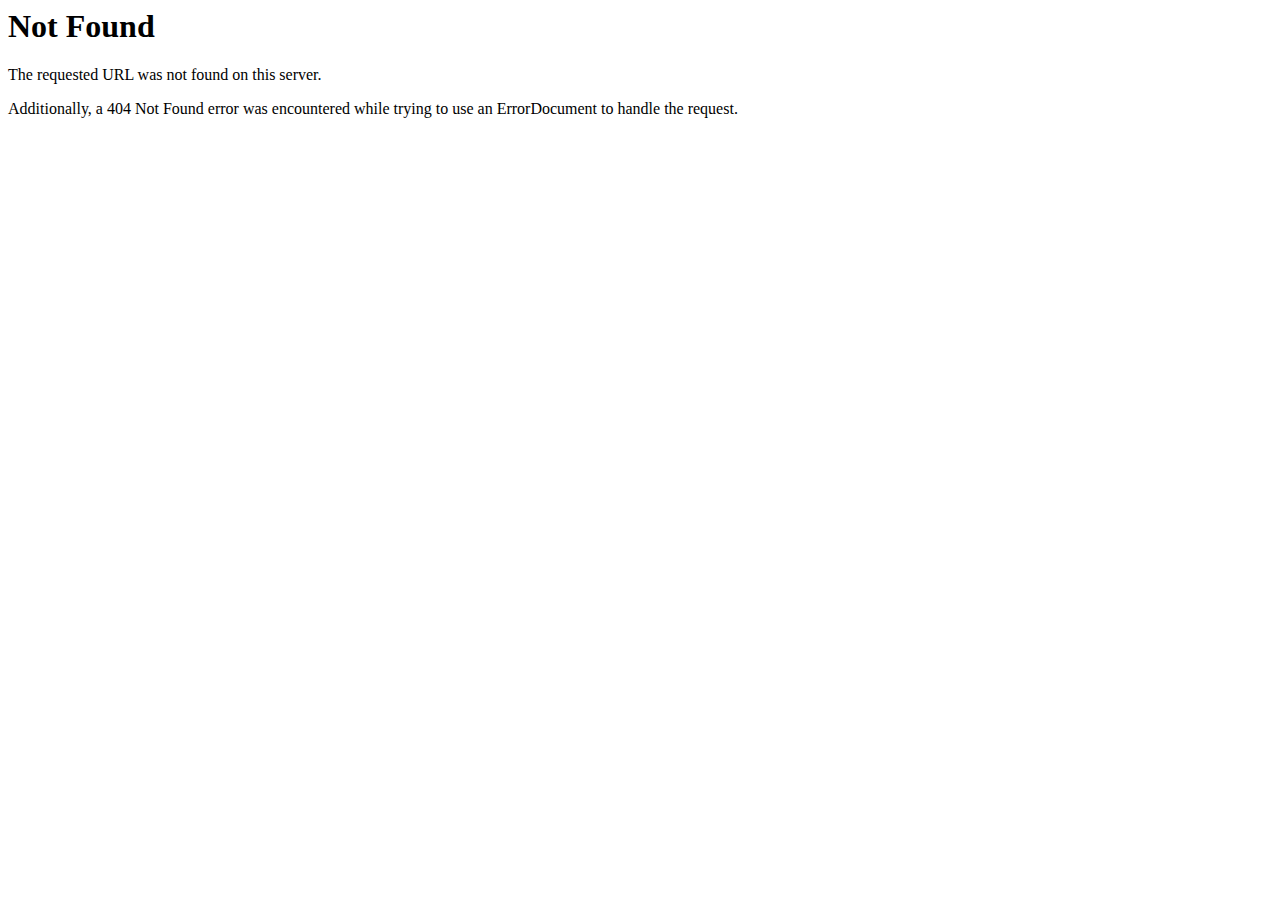
<file: wp-json/index.html>
<!DOCTYPE HTML PUBLIC "-//IETF//DTD HTML 2.0//EN">
<html>
<!-- Mirrored from www.aramexintlllc.com/wp-json/index.html by HTTrack Website Copier/3.x [XR&CO'2014], Thu, 23 Jul 2020 20:39:56 GMT -->
<head>
<title>404 Not Found</title>
</head><body>
<h1>Not Found</h1>
<p>The requested URL was not found on this server.</p>
<p>Additionally, a 404 Not Found
error was encountered while trying to use an ErrorDocument to handle the request.</p>
</body>
<!-- Mirrored from www.aramexintlllc.com/wp-json/index.html by HTTrack Website Copier/3.x [XR&CO'2014], Thu, 23 Jul 2020 20:39:56 GMT -->
</html>
</file>
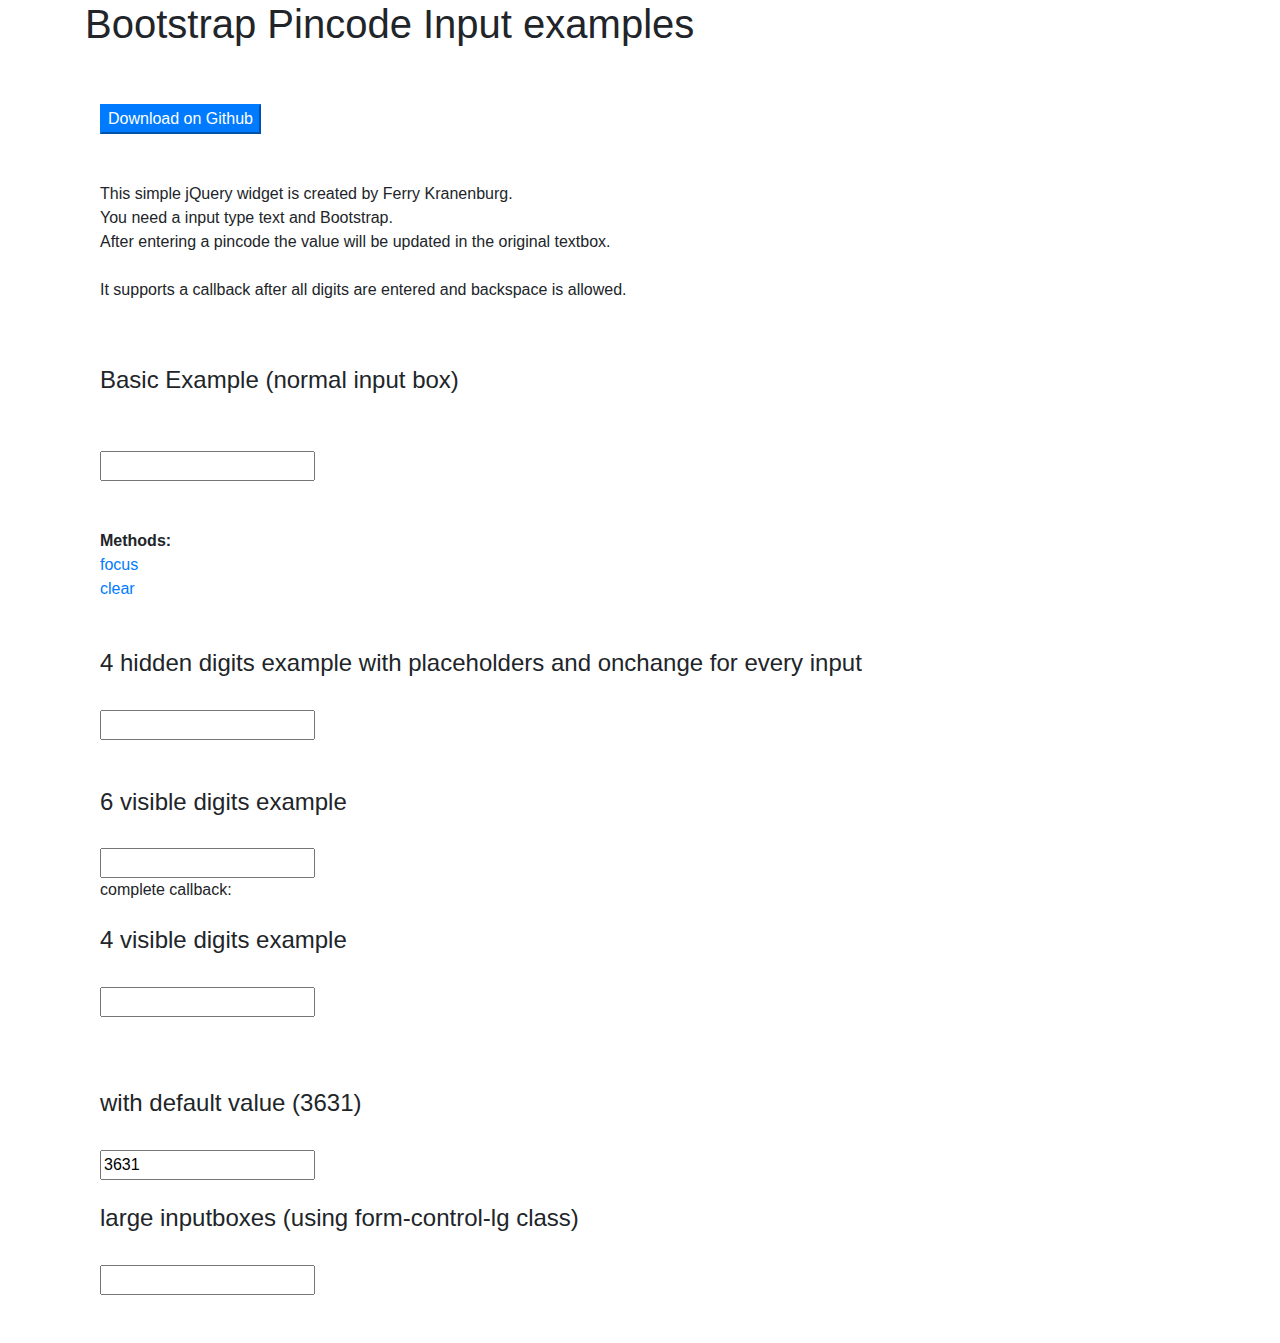
<file: resources/pin/index.html>
<!DOCTYPE html>

<html>
  <head>
    <title>Bootstrap Pincode Input examples</title>
    <meta
      name="viewport"
      content="initial-scale=1.0,maximum-scale=1.0,user-scalable=no" />

    <link
      rel="stylesheet"
      href="https://maxcdn.bootstrapcdn.com/bootstrap/4.0.0/css/bootstrap.min.css"
      integrity="sha384-Gn5384xqQ1aoWXA+058RXPxPg6fy4IWvTNh0E263XmFcJlSAwiGgFAW/dAiS6JXm"
      crossorigin="anonymous" />
    <link href="css/bootstrap-pincode-input.css" rel="stylesheet" />
    <script
      src="https://code.jquery.com/jquery-3.4.1.slim.min.js"
      integrity="sha256-pasqAKBDmFT4eHoN2ndd6lN370kFiGUFyTiUHWhU7k8="
      crossorigin="anonymous"></script>
    <script type="text/javascript" src="js/bootstrap-pincode-input.js"></script>
    <script>
      $(document).ready(function () {
        $("#pincode-input1").pincodeInput({
          hidedigits: false,
          complete: function (value, e, errorElement) {
            $("#pincode-callback").php(
              "This is the 'complete' callback firing. Current value: " + value
            );

            // check the code
            if (value != "1234") {
              $(errorElement).php("The code is not correct. Should be '1234'");
            } else {
              alert("code is correct!");
            }
          },
        });
        $("#pincode-input5").pincodeInput({
          hidedigits: true,
          inputs: 4,
          placeholders: "0 0 0 1",
          change: function (input, value, inputnumber) {
            $("#pincode-callback2").php(
              "onchange from input number " +
                inputnumber +
                ", current value: " +
                value
            );
          },
        });

        $("#pincode-input4").pincodeInput({ hidedigits: false, inputs: 4 });
        $("#pincode-input2").pincodeInput({
          hidedigits: false,
          inputs: 6,
          complete: function (value, e, errorElement) {
            $("#pincode-callback").php(
              "Complete callback from 6-digit test: Current value: " + value
            );

            $(errorElement).php("I'm sorry, but the code not correct");
          },
        });
        $("#pincode-input6").pincodeInput({ hidedigits: false, inputs: 4 });
        $("#pincode-input7").pincodeInput({
          hidedigits: false,
          inputs: 4,
          inputclass: "form-control-lg",
        });
      });
    </script>
  </head>
  <body>
    <div class="container">
      <h1>Bootstrap Pincode Input examples</h1>

      <div class="container-fluid">
        <div class="row">
          <div class="col-md-12">
            <br />
            <br />
            <button
              onclick="javascript:location.href = 'https://github.com/fkranenburg/bootstrap-pincode-input'"
              class="btn-primary">
              Download on Github
            </button>
            <br />
            <br />
            <br />
            <p>
              This simple jQuery widget is created by Ferry Kranenburg.<br />
              You need a input type text and Bootstrap.<br />
              After entering a pincode the value will be updated in the original
              textbox.<br />
              <br />
              It supports a callback after all digits are entered and backspace
              is allowed.
            </p>
            <br />
            <br />
            <h4>Basic Example (normal input box)</h4>
            <br />
            <br />
            <div style="width: 200px">
              <input type="text" id="pincode-input1" />
            </div>
            <br />
            <br />
            <b>Methods:</b><br />
            <a
              href="#"
              onclick="javascript:$('#pincode-input1').pincodeInput().data('plugin_pincodeInput').focus()"
              >focus</a
            ><br />
            <a
              href="#"
              onclick="javascript:$('#pincode-input1').pincodeInput().data('plugin_pincodeInput').clear()"
              >clear</a
            ><br />
            <br />
            <br />
            <h4>
              4 hidden digits example with placeholders and onchange for every
              input
            </h4>
            <br />
            <div style="width: 300px">
              <input type="text" id="pincode-input5" />
            </div>
            <span id="pincode-callback2"></span>
            <br />
            <br />
            <h4>6 visible digits example</h4>
            <br />
            <div style="width: 200px">
              <input type="text" id="pincode-input2" />
            </div>

            complete callback:
            <span id="pincode-callback"></span>
            <br />
            <br />
            <h4>4 visible digits example</h4>
            <br />
            <div style="width: 200px">
              <input type="text" id="pincode-input4" />
            </div>
            <br />
            <br />

            <br />
            <h4>with default value (3631)</h4>
            <br />
            <div style="width: 200px">
              <input type="text" id="pincode-input6" value="3631" />
            </div>
            <br />
            <h4>large inputboxes (using form-control-lg class)</h4>
            <br />
            <div style="width: 400px">
              <input type="text" id="pincode-input7" value="" />
            </div>
            <br />
            <br />
          </div>
        </div>
      </div>
    </div>
  </body>
</html>
</file>
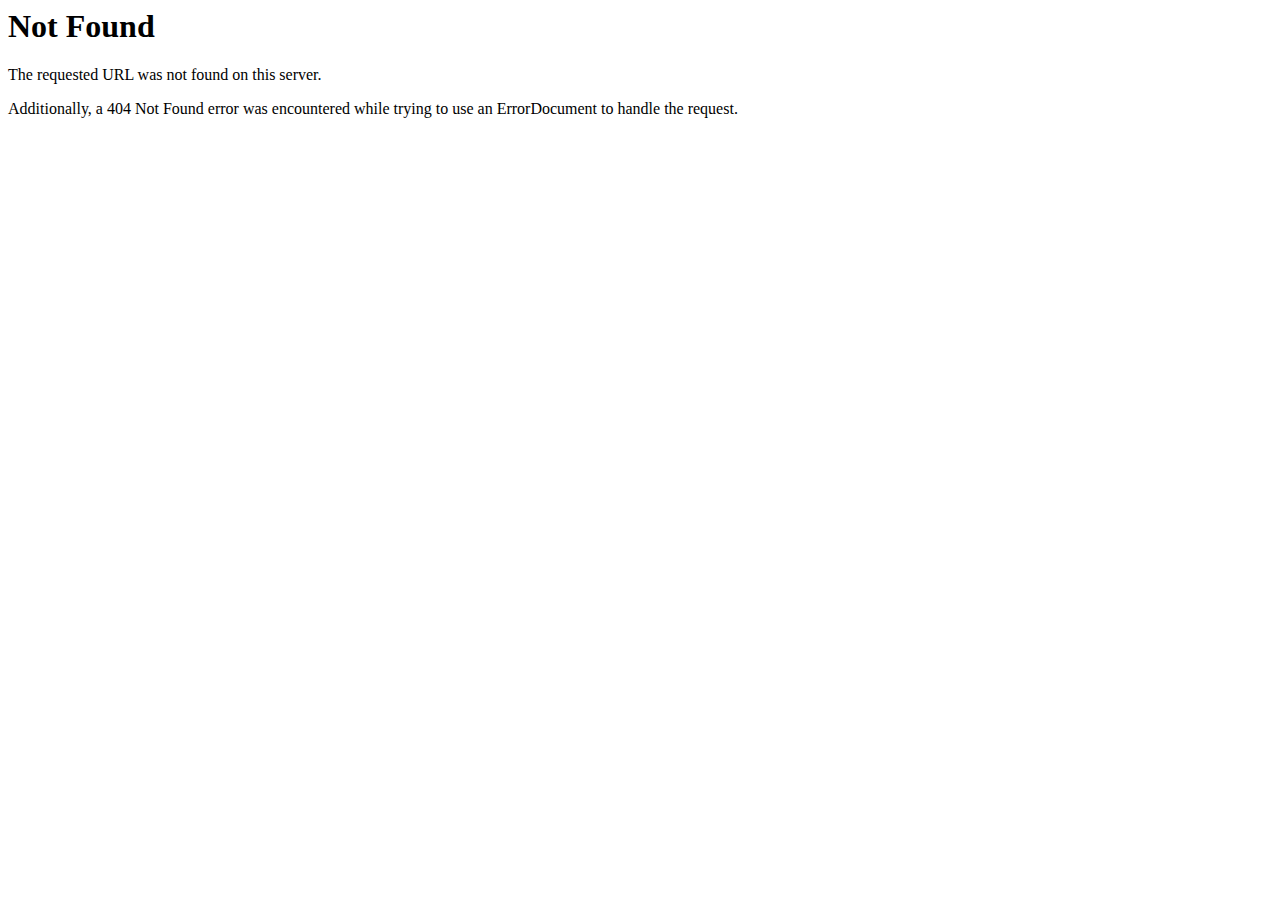
<file: error-404.html>
<!DOCTYPE HTML PUBLIC "-//IETF//DTD HTML 2.0//EN">
<html><head>
<title>404 Not Found</title>
</head><body>
<h1>Not Found</h1>
<p>The requested URL was not found on this server.</p>
<p>Additionally, a 404 Not Found
error was encountered while trying to use an ErrorDocument to handle the request.</p>
</body></html>
</file>
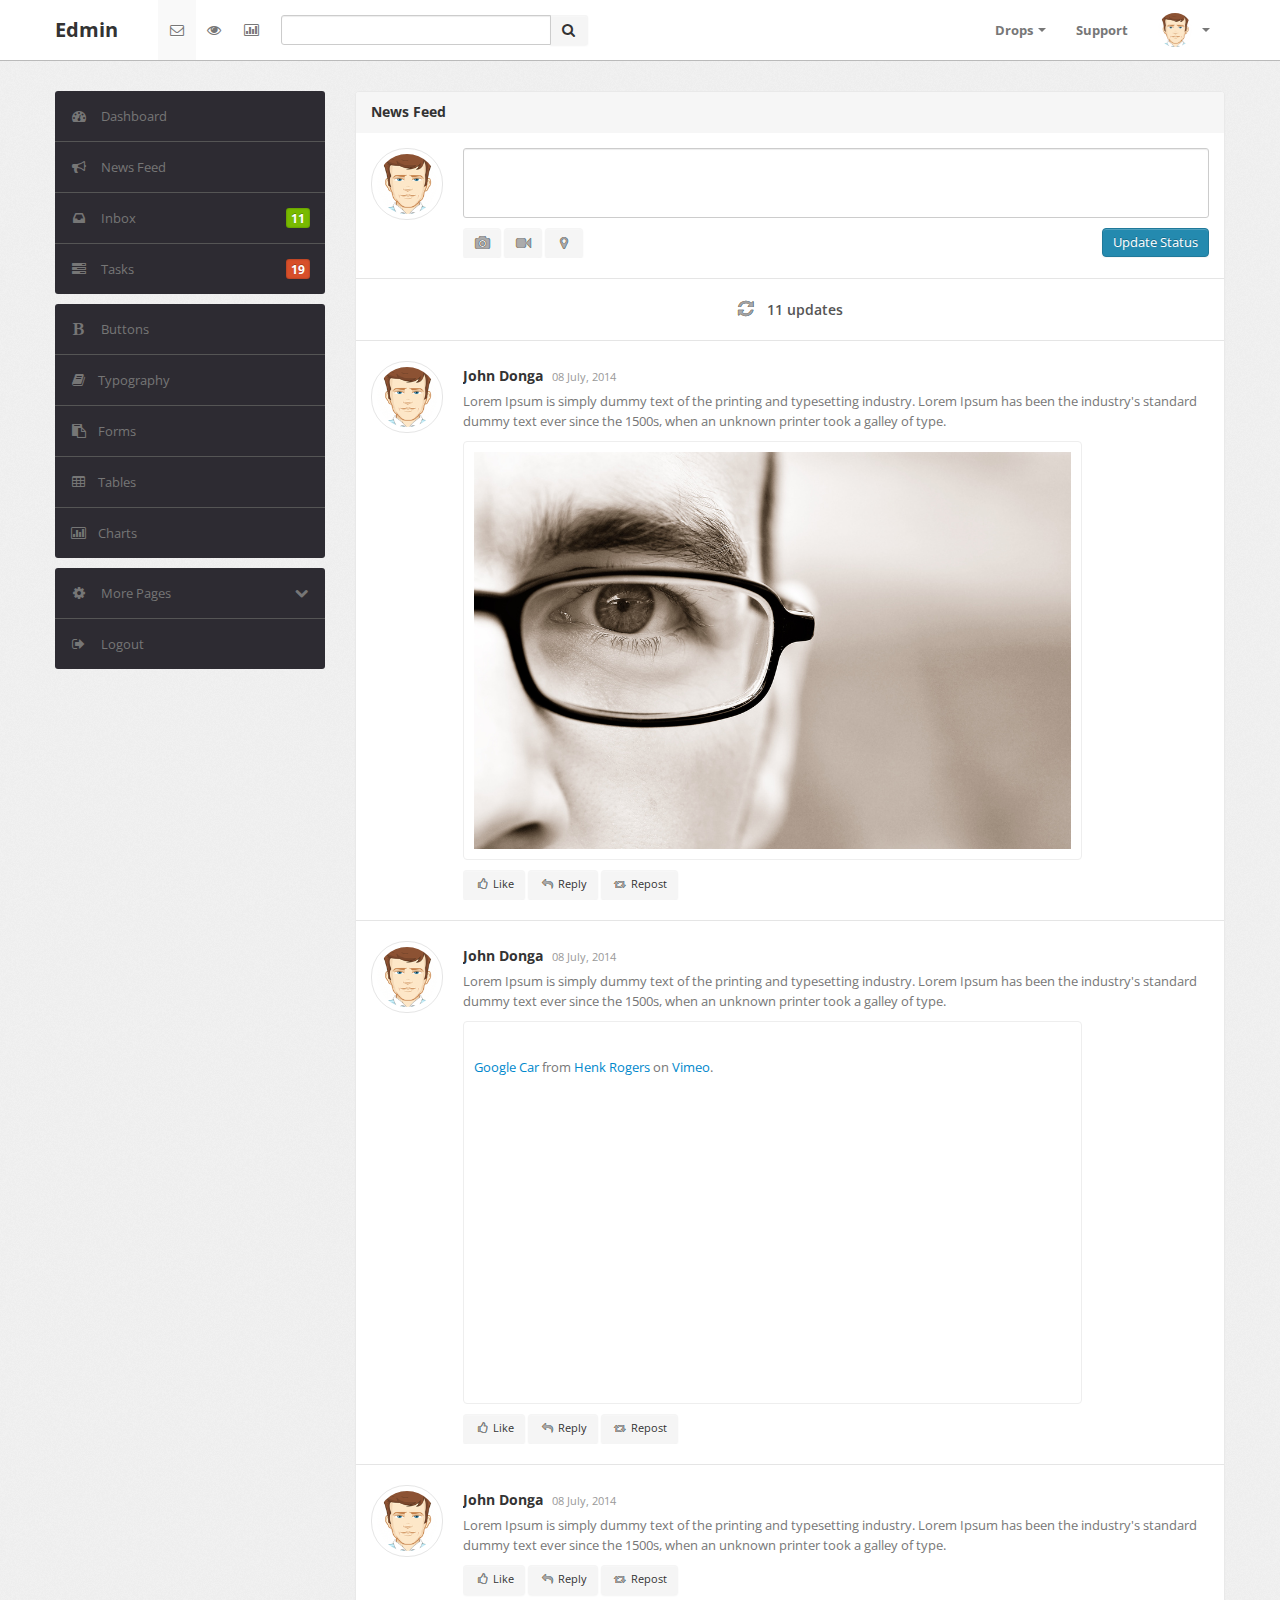
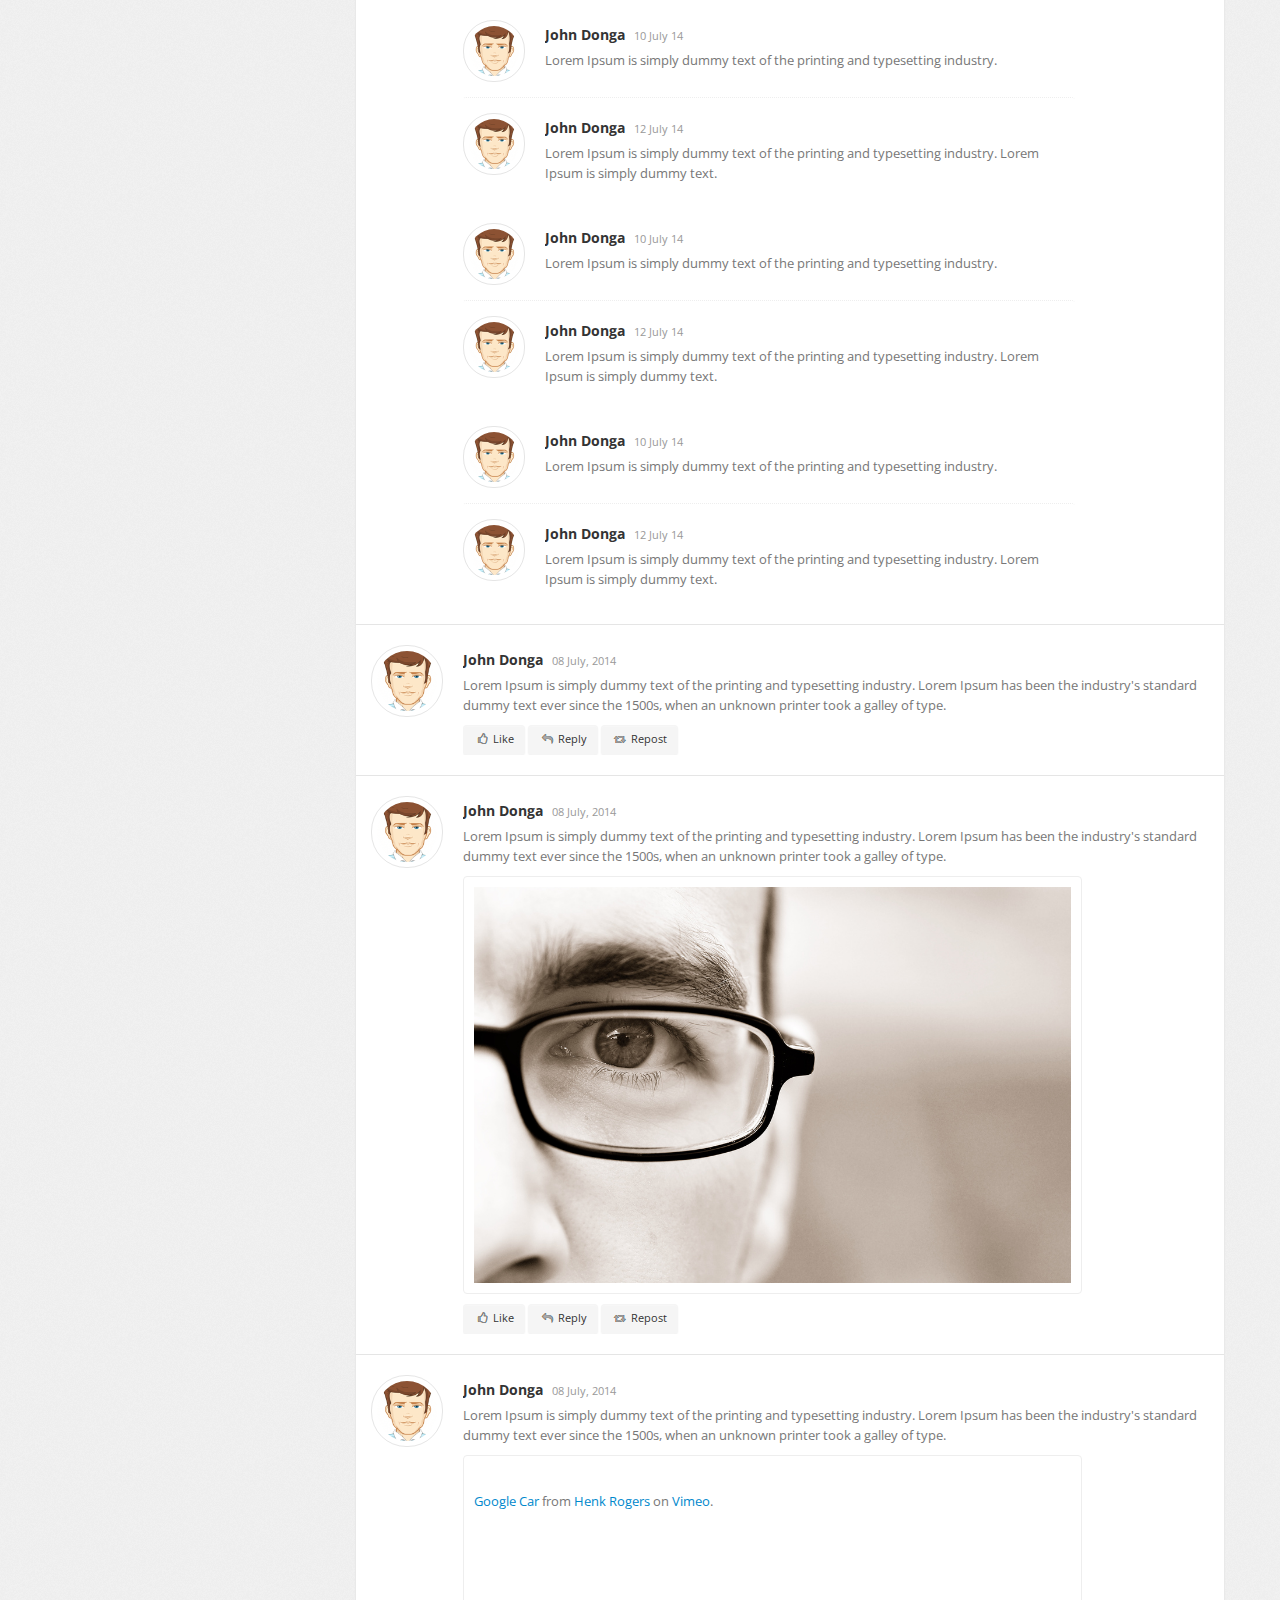
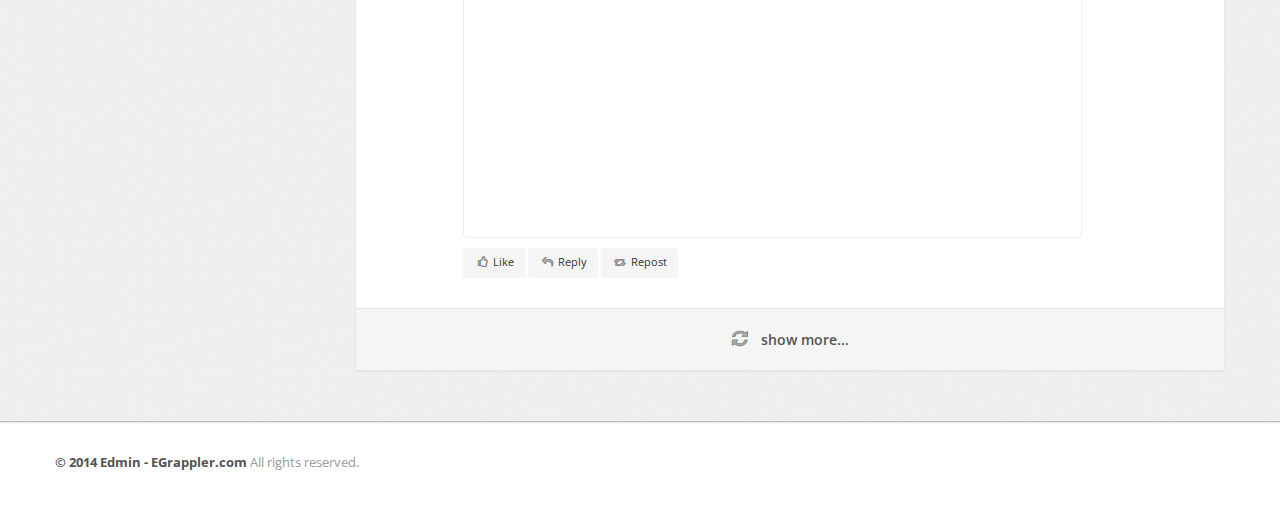
<file: resources/edmin/activity.html>
﻿<!DOCTYPE html>
<html lang="en">
  <head>
    <head>
      <meta http-equiv="Content-Type" content="text/html; charset=utf-8" />
      <meta name="viewport" content="width=device-width, initial-scale=1.0" />
      <title>Edmin</title>
      <link
        type="text/css"
        href="bootstrap/css/bootstrap.min.css"
        rel="stylesheet" />
      <link
        type="text/css"
        href="bootstrap/css/bootstrap-responsive.min.css"
        rel="stylesheet" />
      <link type="text/css" href="css/theme.css" rel="stylesheet" />
      <link
        type="text/css"
        href="images/icons/css/font-awesome.css"
        rel="stylesheet" />
      <link
        type="text/css"
        href="http://fonts.googleapis.com/css?family=Open+Sans:400italic,600italic,400,600"
        rel="stylesheet" />
    </head>
    <body>
      <div class="navbar navbar-fixed-top">
        <div class="navbar-inner">
          <div class="container">
            <a
              class="btn btn-navbar"
              data-toggle="collapse"
              data-target=".navbar-inverse-collapse">
              <i class="icon-reorder shaded"></i>
            </a>

            <a class="brand" href="index.php"> Edmin </a>

            <div class="nav-collapse collapse navbar-inverse-collapse">
              <ul class="nav nav-icons">
                <li class="active">
                  <a href="#">
                    <i class="icon-envelope"></i>
                  </a>
                </li>
                <li>
                  <a href="#">
                    <i class="icon-eye-open"></i>
                  </a>
                </li>
                <li>
                  <a href="#">
                    <i class="icon-bar-chart"></i>
                  </a>
                </li>
              </ul>

              <form class="navbar-search pull-left input-append" action="#">
                <input type="text" class="span3" />
                <button class="btn" type="button">
                  <i class="icon-search"></i>
                </button>
              </form>

              <ul class="nav pull-right">
                <li class="dropdown">
                  <a href="#" class="dropdown-toggle" data-toggle="dropdown"
                    >Drops <b class="caret"></b
                  ></a>
                  <ul class="dropdown-menu">
                    <li><a href="#">Action</a></li>
                    <li><a href="#">Another action</a></li>
                    <li><a href="#">Something else here</a></li>
                    <li class="divider"></li>
                    <li class="nav-header">Nav header</li>
                    <li><a href="#">Separated link</a></li>
                    <li><a href="#">One more separated link</a></li>
                  </ul>
                </li>

                <li><a href="#"> Support </a></li>
                <li class="nav-user dropdown">
                  <a href="#" class="dropdown-toggle" data-toggle="dropdown">
                    <img src="images/user.png" class="nav-avatar" />
                    <b class="caret"></b>
                  </a>
                  <ul class="dropdown-menu">
                    <li><a href="#">Your Profile</a></li>
                    <li><a href="#">Edit Profile</a></li>
                    <li><a href="#">Account Settings</a></li>
                    <li class="divider"></li>
                    <li><a href="#">Logout</a></li>
                  </ul>
                </li>
              </ul>
            </div>
            <!-- /.nav-collapse -->
          </div>
        </div>
        <!-- /navbar-inner -->
      </div>
      <!-- /navbar -->

      <div class="wrapper">
        <div class="container">
          <div class="row">
            <div class="span3">
              <div class="sidebar">
                <ul class="widget widget-menu unstyled">
                  <li class="active">
                    <a href="index.php">
                      <i class="menu-icon icon-dashboard"></i>
                      Dashboard
                    </a>
                  </li>
                  <li>
                    <a href="activity.php">
                      <i class="menu-icon icon-bullhorn"></i>
                      News Feed
                    </a>
                  </li>
                  <li>
                    <a href="message.php">
                      <i class="menu-icon icon-inbox"></i>
                      Inbox
                      <b class="label green pull-right">11</b>
                    </a>
                  </li>

                  <li>
                    <a href="task.php">
                      <i class="menu-icon icon-tasks"></i>
                      Tasks
                      <b class="label orange pull-right">19</b>
                    </a>
                  </li>
                </ul>
                <!--/.widget-nav-->

                <ul class="widget widget-menu unstyled">
                  <li>
                    <a href="ui-button-icon.php"
                      ><i class="menu-icon icon-bold"></i> Buttons
                    </a>
                  </li>
                  <li>
                    <a href="ui-typography.php"
                      ><i class="menu-icon icon-book"></i>Typography
                    </a>
                  </li>
                  <li>
                    <a href="form.php"
                      ><i class="menu-icon icon-paste"></i>Forms
                    </a>
                  </li>
                  <li>
                    <a href="table.php"
                      ><i class="menu-icon icon-table"></i>Tables
                    </a>
                  </li>
                  <li>
                    <a href="charts.php"
                      ><i class="menu-icon icon-bar-chart"></i>Charts
                    </a>
                  </li>
                </ul>
                <!--/.widget-nav-->

                <ul class="widget widget-menu unstyled">
                  <li>
                    <a
                      class="collapsed"
                      data-toggle="collapse"
                      href="#togglePages">
                      <i class="menu-icon icon-cog"></i>
                      <i class="icon-chevron-down pull-right"></i
                      ><i class="icon-chevron-up pull-right"></i>
                      More Pages
                    </a>
                    <ul id="togglePages" class="collapse unstyled">
                      <li>
                        <a href="other-login.php">
                          <i class="icon-inbox"></i>
                          Login
                        </a>
                      </li>
                      <li>
                        <a href="other-user-profile.php">
                          <i class="icon-inbox"></i>
                          Profile
                        </a>
                      </li>
                      <li>
                        <a href="other-user-listing.php">
                          <i class="icon-inbox"></i>
                          All Users
                        </a>
                      </li>
                      <li>
                        <a href="other-faq.php">
                          <i class="icon-inbox"></i>
                          Frequently Asked Questions
                        </a>
                      </li>
                      <li>
                        <a href="other-404.php">
                          <i class="icon-inbox"></i>
                          Error Page (404)
                        </a>
                      </li>
                    </ul>
                  </li>

                  <li>
                    <a href="#">
                      <i class="menu-icon icon-signout"></i>
                      Logout
                    </a>
                  </li>
                </ul>
              </div>
              <!--/.sidebar-->
            </div>
            <!--/.span3-->

            <div class="span9">
              <div class="content">
                <div class="module">
                  <div class="module-head">
                    <h3>News Feed</h3>
                  </div>
                  <div class="module-body">
                    <div class="stream-composer media">
                      <a href="#" class="media-avatar medium pull-left">
                        <img src="images/user.png" />
                      </a>
                      <div class="media-body">
                        <div class="row-fluid">
                          <textarea
                            class="span12"
                            style="height: 70px; resize: none"></textarea>
                        </div>
                        <div class="clearfix">
                          <a href="#" class="btn btn-primary pull-right">
                            Update Status
                          </a>
                          <a
                            href="#"
                            class="btn btn-small"
                            rel="tooltip"
                            data-placement="top"
                            data-original-title="Upload a photo">
                            <i class="icon-camera shaded"></i>
                          </a>
                          <a
                            href="#"
                            class="btn btn-small"
                            rel="tooltip"
                            data-placement="top"
                            data-original-title="Upload a video">
                            <i class="icon-facetime-video shaded"></i>
                          </a>
                          <a
                            href="#"
                            class="btn btn-small"
                            rel="tooltip"
                            data-placement="top"
                            data-original-title="Pin your location">
                            <i class="icon-map-marker shaded"></i>
                          </a>
                        </div>
                      </div>
                    </div>

                    <div class="stream-list">
                      <div class="media stream new-update">
                        <a href="#">
                          <i class="icon-refresh shaded"></i>
                          11 updates
                        </a>
                      </div>
                      <div class="media stream">
                        <a href="#" class="media-avatar medium pull-left">
                          <img src="images/user.png" />
                        </a>
                        <div class="media-body">
                          <div class="stream-headline">
                            <h5 class="stream-author">
                              John Donga
                              <small>08 July, 2014</small>
                            </h5>
                            <div class="stream-text">
                              Lorem Ipsum is simply dummy text of the printing
                              and typesetting industry. Lorem Ipsum has been the
                              industry's standard dummy text ever since the
                              1500s, when an unknown printer took a galley of
                              type.
                            </div>
                            <div class="stream-attachment photo">
                              <div class="responsive-photo">
                                <img src="images/img.jpg" />
                              </div>
                            </div>
                          </div>
                          <!--/.stream-headline-->

                          <div class="stream-options">
                            <a href="#" class="btn btn-small">
                              <i class="icon-thumbs-up shaded"></i>
                              Like
                            </a>
                            <a href="#" class="btn btn-small">
                              <i class="icon-reply shaded"></i>
                              Reply
                            </a>
                            <a href="#" class="btn btn-small">
                              <i class="icon-retweet shaded"></i>
                              Repost
                            </a>
                          </div>
                        </div>
                      </div>
                      <!--/.media .stream-->
                      <div class="media stream">
                        <a href="#" class="media-avatar medium pull-left">
                          <img src="images/user.png" />
                        </a>
                        <div class="media-body">
                          <div class="stream-headline">
                            <h5 class="stream-author">
                              John Donga
                              <small>08 July, 2014</small>
                            </h5>
                            <div class="stream-text">
                              Lorem Ipsum is simply dummy text of the printing
                              and typesetting industry. Lorem Ipsum has been the
                              industry's standard dummy text ever since the
                              1500s, when an unknown printer took a galley of
                              type.
                            </div>
                            <div class="stream-attachment video">
                              <div class="responsive-video">
                                <iframe
                                  src="//player.vimeo.com/video/20630217"
                                  width="560"
                                  height="315"
                                  frameborder="0"
                                  webkitallowfullscreen
                                  mozallowfullscreen
                                  allowfullscreen></iframe>
                                <p>
                                  <a href="http://vimeo.com/20630217"
                                    >Google Car</a
                                  >
                                  from
                                  <a href="http://vimeo.com/user3524956"
                                    >Henk Rogers</a
                                  >
                                  on <a href="https://vimeo.com">Vimeo</a>.
                                </p>
                              </div>
                            </div>
                          </div>
                          <!--/.stream-headline-->

                          <div class="stream-options">
                            <a href="#" class="btn btn-small">
                              <i class="icon-thumbs-up shaded"></i>
                              Like
                            </a>
                            <a href="#" class="btn btn-small">
                              <i class="icon-reply shaded"></i>
                              Reply
                            </a>
                            <a href="#" class="btn btn-small">
                              <i class="icon-retweet shaded"></i>
                              Repost
                            </a>
                          </div>
                        </div>
                      </div>
                      <!--/.media .stream-->

                      <div class="media stream">
                        <a href="#" class="media-avatar medium pull-left">
                          <img src="images/user.png" />
                        </a>
                        <div class="media-body">
                          <div class="stream-headline">
                            <h5 class="stream-author">
                              John Donga
                              <small>08 July, 2014</small>
                            </h5>
                            <div class="stream-text">
                              Lorem Ipsum is simply dummy text of the printing
                              and typesetting industry. Lorem Ipsum has been the
                              industry's standard dummy text ever since the
                              1500s, when an unknown printer took a galley of
                              type.
                            </div>
                          </div>
                          <!--/.stream-headline-->

                          <div class="stream-options">
                            <a href="#" class="btn btn-small">
                              <i class="icon-thumbs-up shaded"></i>
                              Like
                            </a>
                            <a href="#" class="btn btn-small">
                              <i class="icon-reply shaded"></i>
                              Reply
                            </a>
                            <a href="#" class="btn btn-small">
                              <i class="icon-retweet shaded"></i>
                              Repost
                            </a>
                          </div>

                          <div class="stream-respond">
                            <div class="media stream">
                              <a href="#" class="media-avatar small pull-left">
                                <img src="images/user.png" />
                              </a>
                              <div class="media-body">
                                <div class="stream-headline">
                                  <h5 class="stream-author">
                                    John Donga
                                    <small>10 July 14</small>
                                  </h5>
                                  <div class="stream-text">
                                    Lorem Ipsum is simply dummy text of the
                                    printing and typesetting industry.
                                  </div>
                                </div>
                                <!--/.stream-headline-->
                              </div>
                            </div>
                            <!--/.media .stream-->
                            <div class="media stream">
                              <a href="#" class="media-avatar small pull-left">
                                <img src="images/user.png" />
                              </a>
                              <div class="media-body">
                                <div class="stream-headline">
                                  <h5 class="stream-author">
                                    John Donga
                                    <small>12 July 14</small>
                                  </h5>
                                  <div class="stream-text">
                                    Lorem Ipsum is simply dummy text of the
                                    printing and typesetting industry. Lorem
                                    Ipsum is simply dummy text.
                                  </div>
                                </div>
                                <!--/.stream-headline-->
                              </div>
                            </div>
                            <!--/.media .stream-->
                          </div>
                          <!--/.stream-respond-->

                          <div class="stream-respond">
                            <div class="media stream">
                              <a href="#" class="media-avatar small pull-left">
                                <img src="images/user.png" />
                              </a>
                              <div class="media-body">
                                <div class="stream-headline">
                                  <h5 class="stream-author">
                                    John Donga
                                    <small>10 July 14</small>
                                  </h5>
                                  <div class="stream-text">
                                    Lorem Ipsum is simply dummy text of the
                                    printing and typesetting industry.
                                  </div>
                                </div>
                                <!--/.stream-headline-->
                              </div>
                            </div>
                            <!--/.media .stream-->
                            <div class="media stream">
                              <a href="#" class="media-avatar small pull-left">
                                <img src="images/user.png" />
                              </a>
                              <div class="media-body">
                                <div class="stream-headline">
                                  <h5 class="stream-author">
                                    John Donga
                                    <small>12 July 14</small>
                                  </h5>
                                  <div class="stream-text">
                                    Lorem Ipsum is simply dummy text of the
                                    printing and typesetting industry. Lorem
                                    Ipsum is simply dummy text.
                                  </div>
                                </div>
                                <!--/.stream-headline-->
                              </div>
                            </div>
                            <!--/.media .stream-->
                          </div>
                          <!--/.stream-respond-->
                          <div class="stream-respond">
                            <div class="media stream">
                              <a href="#" class="media-avatar small pull-left">
                                <img src="images/user.png" />
                              </a>
                              <div class="media-body">
                                <div class="stream-headline">
                                  <h5 class="stream-author">
                                    John Donga
                                    <small>10 July 14</small>
                                  </h5>
                                  <div class="stream-text">
                                    Lorem Ipsum is simply dummy text of the
                                    printing and typesetting industry.
                                  </div>
                                </div>
                                <!--/.stream-headline-->
                              </div>
                            </div>
                            <!--/.media .stream-->
                            <div class="media stream">
                              <a href="#" class="media-avatar small pull-left">
                                <img src="images/user.png" />
                              </a>
                              <div class="media-body">
                                <div class="stream-headline">
                                  <h5 class="stream-author">
                                    John Donga
                                    <small>12 July 14</small>
                                  </h5>
                                  <div class="stream-text">
                                    Lorem Ipsum is simply dummy text of the
                                    printing and typesetting industry. Lorem
                                    Ipsum is simply dummy text.
                                  </div>
                                </div>
                                <!--/.stream-headline-->
                              </div>
                            </div>
                            <!--/.media .stream-->
                          </div>
                          <!--/.stream-respond-->
                        </div>
                      </div>
                      <!--/.media .stream-->
                      <div class="media stream">
                        <a href="#" class="media-avatar medium pull-left">
                          <img src="images/user.png" />
                        </a>
                        <div class="media-body">
                          <div class="stream-headline">
                            <h5 class="stream-author">
                              John Donga
                              <small>08 July, 2014</small>
                            </h5>
                            <div class="stream-text">
                              Lorem Ipsum is simply dummy text of the printing
                              and typesetting industry. Lorem Ipsum has been the
                              industry's standard dummy text ever since the
                              1500s, when an unknown printer took a galley of
                              type.
                            </div>
                          </div>
                          <!--/.stream-headline-->

                          <div class="stream-options">
                            <a href="#" class="btn btn-small">
                              <i class="icon-thumbs-up shaded"></i>
                              Like
                            </a>
                            <a href="#" class="btn btn-small">
                              <i class="icon-reply shaded"></i>
                              Reply
                            </a>
                            <a href="#" class="btn btn-small">
                              <i class="icon-retweet shaded"></i>
                              Repost
                            </a>
                          </div>
                        </div>
                      </div>
                      <!--/.media .stream-->

                      <div class="media stream">
                        <a href="#" class="media-avatar medium pull-left">
                          <img src="images/user.png" />
                        </a>
                        <div class="media-body">
                          <div class="stream-headline">
                            <h5 class="stream-author">
                              John Donga
                              <small>08 July, 2014</small>
                            </h5>
                            <div class="stream-text">
                              Lorem Ipsum is simply dummy text of the printing
                              and typesetting industry. Lorem Ipsum has been the
                              industry's standard dummy text ever since the
                              1500s, when an unknown printer took a galley of
                              type.
                            </div>
                            <div class="stream-attachment photo">
                              <div class="responsive-photo">
                                <img src="images/img.jpg" />
                              </div>
                            </div>
                          </div>
                          <!--/.stream-headline-->

                          <div class="stream-options">
                            <a href="#" class="btn btn-small">
                              <i class="icon-thumbs-up shaded"></i>
                              Like
                            </a>
                            <a href="#" class="btn btn-small">
                              <i class="icon-reply shaded"></i>
                              Reply
                            </a>
                            <a href="#" class="btn btn-small">
                              <i class="icon-retweet shaded"></i>
                              Repost
                            </a>
                          </div>
                        </div>
                      </div>
                      <!--/.media .stream-->
                      <div class="media stream">
                        <a href="#" class="media-avatar medium pull-left">
                          <img src="images/user.png" />
                        </a>
                        <div class="media-body">
                          <div class="stream-headline">
                            <h5 class="stream-author">
                              John Donga
                              <small>08 July, 2014</small>
                            </h5>
                            <div class="stream-text">
                              Lorem Ipsum is simply dummy text of the printing
                              and typesetting industry. Lorem Ipsum has been the
                              industry's standard dummy text ever since the
                              1500s, when an unknown printer took a galley of
                              type.
                            </div>
                            <div class="stream-attachment video">
                              <div class="responsive-video">
                                <iframe
                                  src="//player.vimeo.com/video/20630217"
                                  width="560"
                                  height="315"
                                  frameborder="0"
                                  webkitallowfullscreen
                                  mozallowfullscreen
                                  allowfullscreen></iframe>
                                <p>
                                  <a href="http://vimeo.com/20630217"
                                    >Google Car</a
                                  >
                                  from
                                  <a href="http://vimeo.com/user3524956"
                                    >Henk Rogers</a
                                  >
                                  on <a href="https://vimeo.com">Vimeo</a>.
                                </p>
                              </div>
                            </div>
                          </div>
                          <!--/.stream-headline-->

                          <div class="stream-options">
                            <a href="#" class="btn btn-small">
                              <i class="icon-thumbs-up shaded"></i>
                              Like
                            </a>
                            <a href="#" class="btn btn-small">
                              <i class="icon-reply shaded"></i>
                              Reply
                            </a>
                            <a href="#" class="btn btn-small">
                              <i class="icon-retweet shaded"></i>
                              Repost
                            </a>
                          </div>
                        </div>
                      </div>
                      <!--/.media .stream-->

                      <div class="media stream load-more">
                        <a href="#">
                          <i class="icon-refresh shaded"></i>
                          show more...
                        </a>
                      </div>
                    </div>
                    <!--/.stream-list-->
                  </div>
                  <!--/.module-body-->
                </div>
                <!--/.module-->
              </div>
              <!--/.content-->
            </div>
            <!--/.span9-->
          </div>
        </div>
        <!--/.container-->
      </div>
      <!--/.wrapper-->

      <div class="footer">
        <div class="container">
          <b class="copyright">&copy; 2014 Edmin - EGrappler.com </b> All rights
          reserved.
        </div>
      </div>

      <script src="scripts/jquery-1.9.1.min.js" type="text/javascript"></script>
      <script
        src="scripts/jquery-ui-1.10.1.custom.min.js"
        type="text/javascript"></script>
      <script
        src="bootstrap/js/bootstrap.min.js"
        type="text/javascript"></script>
    </body>
  </head>
</html>
</file>
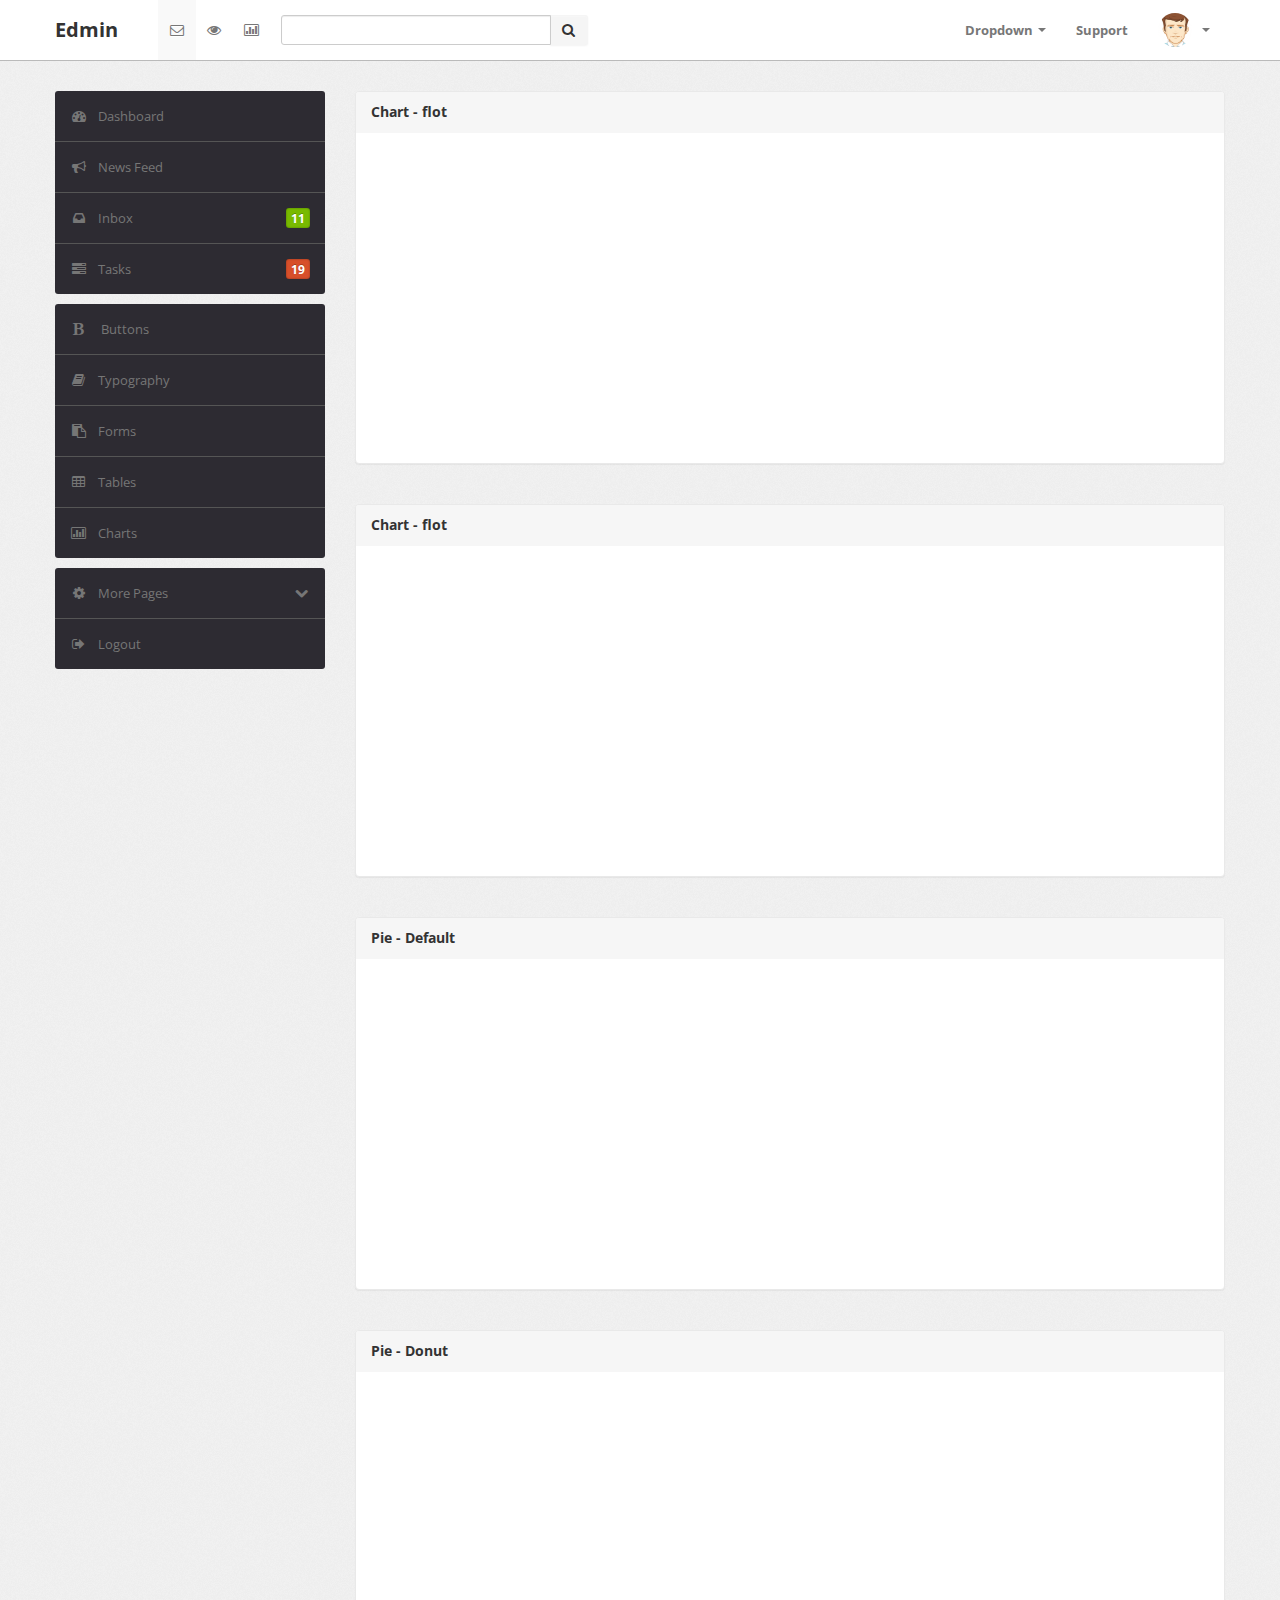
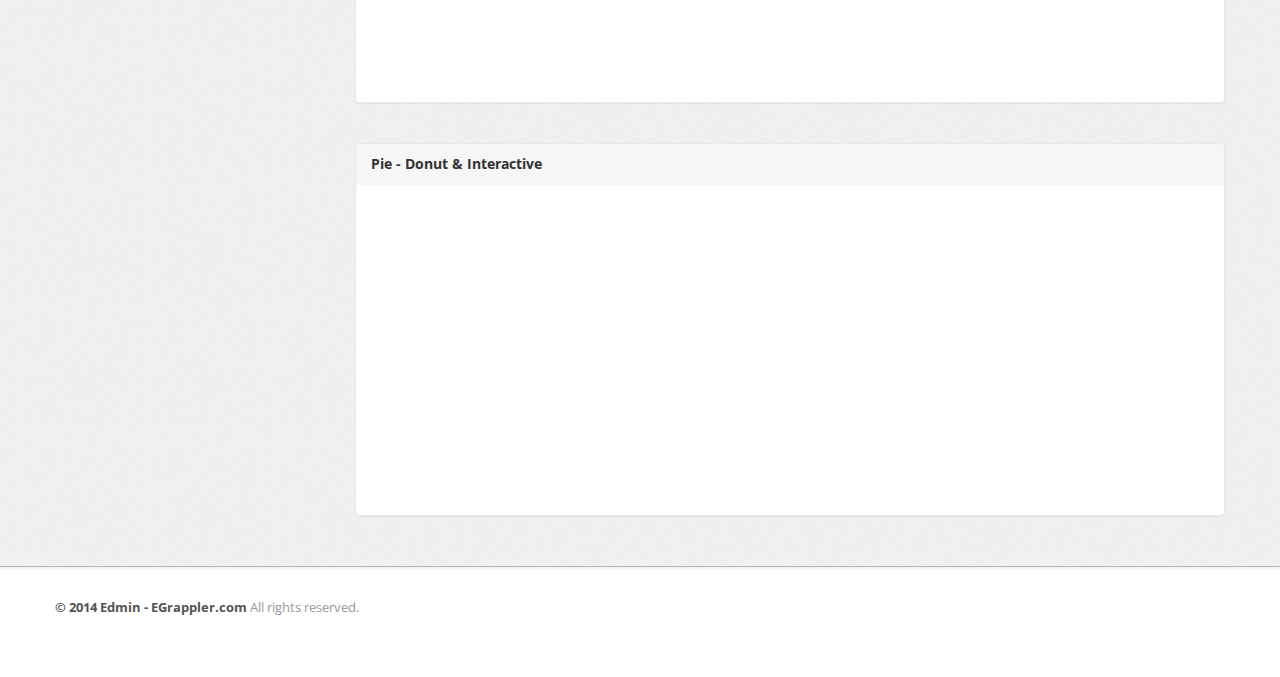
<file: resources/edmin/charts.html>
﻿<!DOCTYPE html>
<html lang="en">
  <head>
    <meta http-equiv="Content-Type" content="text/html; charset=utf-8" />
    <meta name="viewport" content="width=device-width, initial-scale=1.0" />
    <title>Edmin</title>
    <link
      type="text/css"
      href="bootstrap/css/bootstrap.min.css"
      rel="stylesheet" />
    <link
      type="text/css"
      href="bootstrap/css/bootstrap-responsive.min.css"
      rel="stylesheet" />
    <link type="text/css" href="css/theme.css" rel="stylesheet" />
    <link
      type="text/css"
      href="images/icons/css/font-awesome.css"
      rel="stylesheet" />
    <link
      type="text/css"
      href="http://fonts.googleapis.com/css?family=Open+Sans:400italic,600italic,400,600"
      rel="stylesheet" />
  </head>
  <body>
    <div class="navbar navbar-fixed-top">
      <div class="navbar-inner">
        <div class="container">
          <a
            class="btn btn-navbar"
            data-toggle="collapse"
            data-target=".navbar-inverse-collapse">
            <i class="icon-reorder shaded"></i></a
          ><a class="brand" href="index.php">Edmin </a>
          <div class="nav-collapse collapse navbar-inverse-collapse">
            <ul class="nav nav-icons">
              <li class="active">
                <a href="#"><i class="icon-envelope"></i></a>
              </li>
              <li>
                <a href="#"><i class="icon-eye-open"></i></a>
              </li>
              <li>
                <a href="#"><i class="icon-bar-chart"></i></a>
              </li>
            </ul>
            <form class="navbar-search pull-left input-append" action="#">
              <input type="text" class="span3" />
              <button class="btn" type="button">
                <i class="icon-search"></i>
              </button>
            </form>
            <ul class="nav pull-right">
              <li class="dropdown">
                <a href="#" class="dropdown-toggle" data-toggle="dropdown"
                  >Dropdown <b class="caret"></b
                ></a>
                <ul class="dropdown-menu">
                  <li><a href="#">Item No. 1</a></li>
                  <li><a href="#">Don't Click</a></li>
                  <li class="divider"></li>
                  <li class="nav-header">Example Header</li>
                  <li><a href="#">A Separated link</a></li>
                </ul>
              </li>
              <li><a href="#">Support </a></li>
              <li class="nav-user dropdown">
                <a href="#" class="dropdown-toggle" data-toggle="dropdown">
                  <img src="images/user.png" class="nav-avatar" />
                  <b class="caret"></b
                ></a>
                <ul class="dropdown-menu">
                  <li><a href="#">Your Profile</a></li>
                  <li><a href="#">Edit Profile</a></li>
                  <li><a href="#">Account Settings</a></li>
                  <li class="divider"></li>
                  <li><a href="#">Logout</a></li>
                </ul>
              </li>
            </ul>
          </div>
          <!-- /.nav-collapse -->
        </div>
      </div>
      <!-- /navbar-inner -->
    </div>
    <!-- /navbar -->
    <div class="wrapper">
      <div class="container">
        <div class="row">
          <div class="span3">
            <div class="sidebar">
              <ul class="widget widget-menu unstyled">
                <li class="active">
                  <a href="index.php"
                    ><i class="menu-icon icon-dashboard"></i>Dashboard
                  </a>
                </li>
                <li>
                  <a href="activity.php"
                    ><i class="menu-icon icon-bullhorn"></i>News Feed
                  </a>
                </li>
                <li>
                  <a href="message.php"
                    ><i class="menu-icon icon-inbox"></i>Inbox
                    <b class="label green pull-right"> 11</b>
                  </a>
                </li>
                <li>
                  <a href="task.php"
                    ><i class="menu-icon icon-tasks"></i>Tasks
                    <b class="label orange pull-right"> 19</b>
                  </a>
                </li>
              </ul>
              <!--/.widget-nav-->
              <ul class="widget widget-menu unstyled">
                <li>
                  <a href="ui-button-icon.php"
                    ><i class="menu-icon icon-bold"></i> Buttons
                  </a>
                </li>
                <li>
                  <a href="ui-typography.php"
                    ><i class="menu-icon icon-book"></i>Typography
                  </a>
                </li>
                <li>
                  <a href="form.php"
                    ><i class="menu-icon icon-paste"></i>Forms
                  </a>
                </li>
                <li>
                  <a href="table.php"
                    ><i class="menu-icon icon-table"></i>Tables
                  </a>
                </li>
                <li>
                  <a href="charts.php"
                    ><i class="menu-icon icon-bar-chart"></i>Charts
                  </a>
                </li>
              </ul>
              <!--/.widget-nav-->
              <ul class="widget widget-menu unstyled">
                <li>
                  <a
                    class="collapsed"
                    data-toggle="collapse"
                    href="#togglePages"
                    ><i class="menu-icon icon-cog"> </i
                    ><i class="icon-chevron-down pull-right"></i
                    ><i class="icon-chevron-up pull-right"> </i>More Pages
                  </a>
                  <ul id="togglePages" class="collapse unstyled">
                    <li>
                      <a href="other-login.php"
                        ><i class="icon-inbox"></i>Login
                      </a>
                    </li>
                    <li>
                      <a href="other-user-profile.php"
                        ><i class="icon-inbox"></i>Profile
                      </a>
                    </li>
                    <li>
                      <a href="other-user-listing.php"
                        ><i class="icon-inbox"></i>All Users
                      </a>
                    </li>
                  </ul>
                </li>
                <li>
                  <a href="#"><i class="menu-icon icon-signout"></i>Logout </a>
                </li>
              </ul>
            </div>
            <!--/.sidebar-->
          </div>
          <!--/.span3-->
          <div class="span9">
            <div class="content">
              <div class="module">
                <div class="module-head">
                  <h3>Chart - flot</h3>
                </div>
                <div class="module-body">
                  <div class="chart">
                    <div id="placeholder" class="graph"></div>
                  </div>
                </div>
              </div>
              <!--/.module-->
              <br />
              <div class="module">
                <div class="module-head">
                  <h3>Chart - flot</h3>
                </div>
                <div class="module-body">
                  <div class="chart inline-legend grid">
                    <div id="placeholder2" class="graph"></div>
                  </div>
                </div>
              </div>
              <!--/.module-->
              <br />
              <div class="module">
                <div class="module-head">
                  <h3>Pie - Default</h3>
                </div>
                <div class="module-body">
                  <div class="chart pie donut">
                    <div id="pie-default" class="graph"></div>
                  </div>
                </div>
              </div>
              <!--/.module-->
              <br />
              <div class="module">
                <div class="module-head">
                  <h3>Pie - Donut</h3>
                </div>
                <div class="module-body">
                  <div class="chart pie donut">
                    <div id="pie-donut" class="graph"></div>
                  </div>
                </div>
              </div>
              <!--/.module-->
              <br />
              <div class="module">
                <div class="module-head">
                  <h3>Pie - Donut & Interactive</h3>
                </div>
                <div class="module-body">
                  <div class="chart pie donut interactive">
                    <div id="pie-interactive" class="graph"></div>
                    <div id="hover"></div>
                  </div>
                </div>
              </div>
              <!--/.module-->
            </div>
            <!--/.content-->
          </div>
          <!--/.span9-->
        </div>
      </div>
      <!--/.container-->
    </div>
    <!--/.wrapper-->
    <div class="footer">
      <div class="container">
        <b class="copyright">&copy; 2014 Edmin - EGrappler.com </b>All rights
        reserved.
      </div>
    </div>
    <script src="scripts/jquery-1.9.1.min.js" type="text/javascript"></script>
    <script
      src="scripts/jquery-ui-1.10.1.custom.min.js"
      type="text/javascript"></script>
    <script src="bootstrap/js/bootstrap.min.js" type="text/javascript"></script>
    <script src="scripts/flot/jquery.flot.js" type="text/javascript"></script>
    <script
      src="scripts/flot/jquery.flot.pie.js"
      type="text/javascript"></script>
    <script src="scripts/common.js" type="text/javascript"></script>
  </body>
</html>
</file>
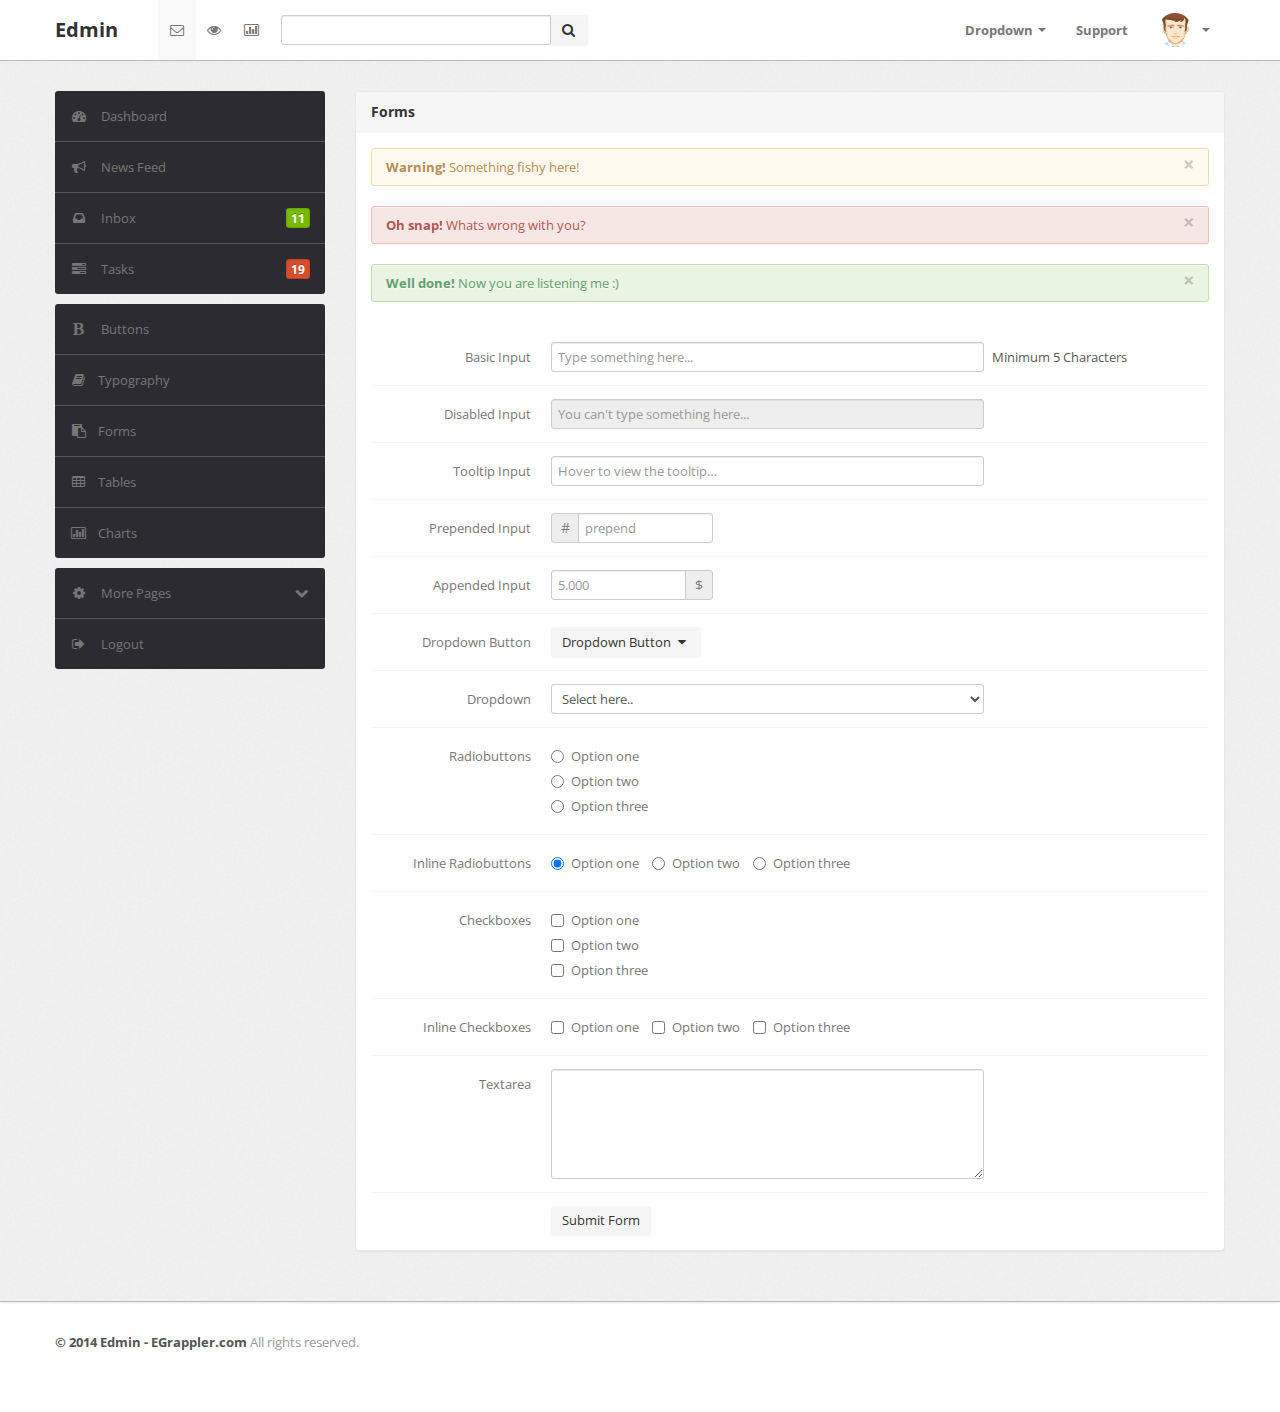
<file: resources/edmin/form.html>
﻿<!DOCTYPE html>
<html lang="en">
  <head>
    <meta http-equiv="Content-Type" content="text/html; charset=utf-8" />
    <meta name="viewport" content="width=device-width, initial-scale=1.0" />
    <title>Edmin</title>
    <link
      type="text/css"
      href="bootstrap/css/bootstrap.min.css"
      rel="stylesheet" />
    <link
      type="text/css"
      href="bootstrap/css/bootstrap-responsive.min.css"
      rel="stylesheet" />
    <link type="text/css" href="css/theme.css" rel="stylesheet" />
    <link
      type="text/css"
      href="images/icons/css/font-awesome.css"
      rel="stylesheet" />
    <link
      type="text/css"
      href="http://fonts.googleapis.com/css?family=Open+Sans:400italic,600italic,400,600"
      rel="stylesheet" />
  </head>
  <body>
    <div class="navbar navbar-fixed-top">
      <div class="navbar-inner">
        <div class="container">
          <a
            class="btn btn-navbar"
            data-toggle="collapse"
            data-target=".navbar-inverse-collapse">
            <i class="icon-reorder shaded"></i>
          </a>

          <a class="brand" href="index.php"> Edmin </a>

          <div class="nav-collapse collapse navbar-inverse-collapse">
            <ul class="nav nav-icons">
              <li class="active">
                <a href="#">
                  <i class="icon-envelope"></i>
                </a>
              </li>
              <li>
                <a href="#">
                  <i class="icon-eye-open"></i>
                </a>
              </li>
              <li>
                <a href="#">
                  <i class="icon-bar-chart"></i>
                </a>
              </li>
            </ul>

            <form class="navbar-search pull-left input-append" action="#">
              <input type="text" class="span3" />
              <button class="btn" type="button">
                <i class="icon-search"></i>
              </button>
            </form>

            <ul class="nav pull-right">
              <li class="dropdown">
                <a href="#" class="dropdown-toggle" data-toggle="dropdown"
                  >Dropdown <b class="caret"></b
                ></a>
                <ul class="dropdown-menu">
                  <li><a href="#">Item No. 1</a></li>

                  <li><a href="#">Don't Click</a></li>
                  <li class="divider"></li>
                  <li class="nav-header">Example Header</li>
                  <li><a href="#">A Separated link</a></li>
                </ul>
              </li>

              <li><a href="#"> Support </a></li>
              <li class="nav-user dropdown">
                <a href="#" class="dropdown-toggle" data-toggle="dropdown">
                  <img src="images/user.png" class="nav-avatar" />
                  <b class="caret"></b>
                </a>
                <ul class="dropdown-menu">
                  <li><a href="#">Your Profile</a></li>
                  <li><a href="#">Edit Profile</a></li>
                  <li><a href="#">Account Settings</a></li>
                  <li class="divider"></li>
                  <li><a href="#">Logout</a></li>
                </ul>
              </li>
            </ul>
          </div>
          <!-- /.nav-collapse -->
        </div>
      </div>
      <!-- /navbar-inner -->
    </div>
    <!-- /navbar -->

    <div class="wrapper">
      <div class="container">
        <div class="row">
          <div class="span3">
            <div class="sidebar">
              <ul class="widget widget-menu unstyled">
                <li class="active">
                  <a href="index.php">
                    <i class="menu-icon icon-dashboard"></i>
                    Dashboard
                  </a>
                </li>
                <li>
                  <a href="activity.php">
                    <i class="menu-icon icon-bullhorn"></i>
                    News Feed
                  </a>
                </li>
                <li>
                  <a href="message.php">
                    <i class="menu-icon icon-inbox"></i>
                    Inbox
                    <b class="label green pull-right">11</b>
                  </a>
                </li>

                <li>
                  <a href="task.php">
                    <i class="menu-icon icon-tasks"></i>
                    Tasks
                    <b class="label orange pull-right">19</b>
                  </a>
                </li>
              </ul>
              <!--/.widget-nav-->

              <ul class="widget widget-menu unstyled">
                <li>
                  <a href="ui-button-icon.php"
                    ><i class="menu-icon icon-bold"></i> Buttons
                  </a>
                </li>
                <li>
                  <a href="ui-typography.php"
                    ><i class="menu-icon icon-book"></i>Typography
                  </a>
                </li>
                <li>
                  <a href="form.php"
                    ><i class="menu-icon icon-paste"></i>Forms
                  </a>
                </li>
                <li>
                  <a href="table.php"
                    ><i class="menu-icon icon-table"></i>Tables
                  </a>
                </li>
                <li>
                  <a href="charts.php"
                    ><i class="menu-icon icon-bar-chart"></i>Charts
                  </a>
                </li>
              </ul>
              <!--/.widget-nav-->

              <ul class="widget widget-menu unstyled">
                <li>
                  <a
                    class="collapsed"
                    data-toggle="collapse"
                    href="#togglePages">
                    <i class="menu-icon icon-cog"></i>
                    <i class="icon-chevron-down pull-right"></i
                    ><i class="icon-chevron-up pull-right"></i>
                    More Pages
                  </a>
                  <ul id="togglePages" class="collapse unstyled">
                    <li>
                      <a href="other-login.php">
                        <i class="icon-inbox"></i>
                        Login
                      </a>
                    </li>
                    <li>
                      <a href="other-user-profile.php">
                        <i class="icon-inbox"></i>
                        Profile
                      </a>
                    </li>
                    <li>
                      <a href="other-user-listing.php">
                        <i class="icon-inbox"></i>
                        All Users
                      </a>
                    </li>
                  </ul>
                </li>

                <li>
                  <a href="#">
                    <i class="menu-icon icon-signout"></i>
                    Logout
                  </a>
                </li>
              </ul>
            </div>
            <!--/.sidebar-->
          </div>
          <!--/.span3-->

          <div class="span9">
            <div class="content">
              <div class="module">
                <div class="module-head">
                  <h3>Forms</h3>
                </div>
                <div class="module-body">
                  <div class="alert">
                    <button type="button" class="close" data-dismiss="alert">
                      ×
                    </button>
                    <strong>Warning!</strong> Something fishy here!
                  </div>
                  <div class="alert alert-error">
                    <button type="button" class="close" data-dismiss="alert">
                      ×
                    </button>
                    <strong>Oh snap!</strong> Whats wrong with you?
                  </div>
                  <div class="alert alert-success">
                    <button type="button" class="close" data-dismiss="alert">
                      ×
                    </button>
                    <strong>Well done!</strong> Now you are listening me :)
                  </div>

                  <br />

                  <form class="form-horizontal row-fluid">
                    <div class="control-group">
                      <label class="control-label" for="basicinput"
                        >Basic Input</label
                      >
                      <div class="controls">
                        <input
                          type="text"
                          id="basicinput"
                          placeholder="Type something here..."
                          class="span8" />
                        <span class="help-inline">Minimum 5 Characters</span>
                      </div>
                    </div>

                    <div class="control-group">
                      <label class="control-label" for="basicinput"
                        >Disabled Input</label
                      >
                      <div class="controls">
                        <input
                          type="text"
                          id="basicinput"
                          placeholder="You can't type something here..."
                          class="span8"
                          disabled />
                      </div>
                    </div>

                    <div class="control-group">
                      <label class="control-label" for="basicinput"
                        >Tooltip Input</label
                      >
                      <div class="controls">
                        <input
                          data-title="A tooltip for the input"
                          type="text"
                          placeholder="Hover to view the tooltip…"
                          data-original-title=""
                          class="span8 tip" />
                      </div>
                    </div>

                    <div class="control-group">
                      <label class="control-label" for="basicinput"
                        >Prepended Input</label
                      >
                      <div class="controls">
                        <div class="input-prepend">
                          <span class="add-on">#</span
                          ><input
                            class="span8"
                            type="text"
                            placeholder="prepend" />
                        </div>
                      </div>
                    </div>

                    <div class="control-group">
                      <label class="control-label" for="basicinput"
                        >Appended Input</label
                      >
                      <div class="controls">
                        <div class="input-append">
                          <input
                            type="text"
                            placeholder="5.000"
                            class="span8" /><span class="add-on">$</span>
                        </div>
                      </div>
                    </div>

                    <div class="control-group">
                      <label class="control-label" for="basicinput"
                        >Dropdown Button</label
                      >
                      <div class="controls">
                        <div class="dropdown">
                          <a
                            class="dropdown-toggle btn"
                            data-toggle="dropdown"
                            href="#"
                            >Dropdown Button <i class="icon-caret-down"></i
                          ></a>
                          <ul
                            class="dropdown-menu"
                            role="menu"
                            aria-labelledby="dLabel">
                            <li><a href="#">First Row</a></li>
                            <li><a href="#">Second Row</a></li>
                            <li><a href="#">Third Row</a></li>
                            <li><a href="#">Fourth Row</a></li>
                          </ul>
                        </div>
                      </div>
                    </div>

                    <div class="control-group">
                      <label class="control-label" for="basicinput"
                        >Dropdown</label
                      >
                      <div class="controls">
                        <select
                          tabindex="1"
                          data-placeholder="Select here.."
                          class="span8">
                          <option value="">Select here..</option>
                          <option value="Category 1">First Row</option>
                          <option value="Category 2">Second Row</option>
                          <option value="Category 3">Third Row</option>
                          <option value="Category 4">Fourth Row</option>
                        </select>
                      </div>
                    </div>

                    <div class="control-group">
                      <label class="control-label">Radiobuttons</label>
                      <div class="controls">
                        <label class="radio">
                          <input
                            type="radio"
                            name="optionsRadios"
                            id="optionsRadios1"
                            value="option1"
                            checked="" />
                          Option one
                        </label>
                        <label class="radio">
                          <input
                            type="radio"
                            name="optionsRadios"
                            id="optionsRadios2"
                            value="option2" />
                          Option two
                        </label>
                        <label class="radio">
                          <input
                            type="radio"
                            name="optionsRadios"
                            id="optionsRadios3"
                            value="option3" />
                          Option three
                        </label>
                      </div>
                    </div>

                    <div class="control-group">
                      <label class="control-label">Inline Radiobuttons</label>
                      <div class="controls">
                        <label class="radio inline">
                          <input
                            type="radio"
                            name="optionsRadios"
                            id="optionsRadios1"
                            value="option1"
                            checked="" />
                          Option one
                        </label>
                        <label class="radio inline">
                          <input
                            type="radio"
                            name="optionsRadios"
                            id="optionsRadios2"
                            value="option2" />
                          Option two
                        </label>
                        <label class="radio inline">
                          <input
                            type="radio"
                            name="optionsRadios"
                            id="optionsRadios3"
                            value="option3" />
                          Option three
                        </label>
                      </div>
                    </div>

                    <div class="control-group">
                      <label class="control-label">Checkboxes</label>
                      <div class="controls">
                        <label class="checkbox">
                          <input type="checkbox" value="" />
                          Option one
                        </label>
                        <label class="checkbox">
                          <input type="checkbox" value="" />
                          Option two
                        </label>
                        <label class="checkbox">
                          <input type="checkbox" value="" />
                          Option three
                        </label>
                      </div>
                    </div>

                    <div class="control-group">
                      <label class="control-label">Inline Checkboxes</label>
                      <div class="controls">
                        <label class="checkbox inline">
                          <input type="checkbox" value="" />
                          Option one
                        </label>
                        <label class="checkbox inline">
                          <input type="checkbox" value="" />
                          Option two
                        </label>
                        <label class="checkbox inline">
                          <input type="checkbox" value="" />
                          Option three
                        </label>
                      </div>
                    </div>

                    <div class="control-group">
                      <label class="control-label" for="basicinput"
                        >Textarea</label
                      >
                      <div class="controls">
                        <textarea class="span8" rows="5"></textarea>
                      </div>
                    </div>

                    <div class="control-group">
                      <div class="controls">
                        <button type="submit" class="btn">Submit Form</button>
                      </div>
                    </div>
                  </form>
                </div>
              </div>
            </div>
            <!--/.content-->
          </div>
          <!--/.span9-->
        </div>
      </div>
      <!--/.container-->
    </div>
    <!--/.wrapper-->

    <div class="footer">
      <div class="container">
        <b class="copyright">&copy; 2014 Edmin - EGrappler.com </b> All rights
        reserved.
      </div>
    </div>

    <script src="scripts/jquery-1.9.1.min.js" type="text/javascript"></script>
    <script
      src="scripts/jquery-ui-1.10.1.custom.min.js"
      type="text/javascript"></script>
    <script src="bootstrap/js/bootstrap.min.js" type="text/javascript"></script>
    <script src="scripts/flot/jquery.flot.js" type="text/javascript"></script>
  </body>
</html>
</file>
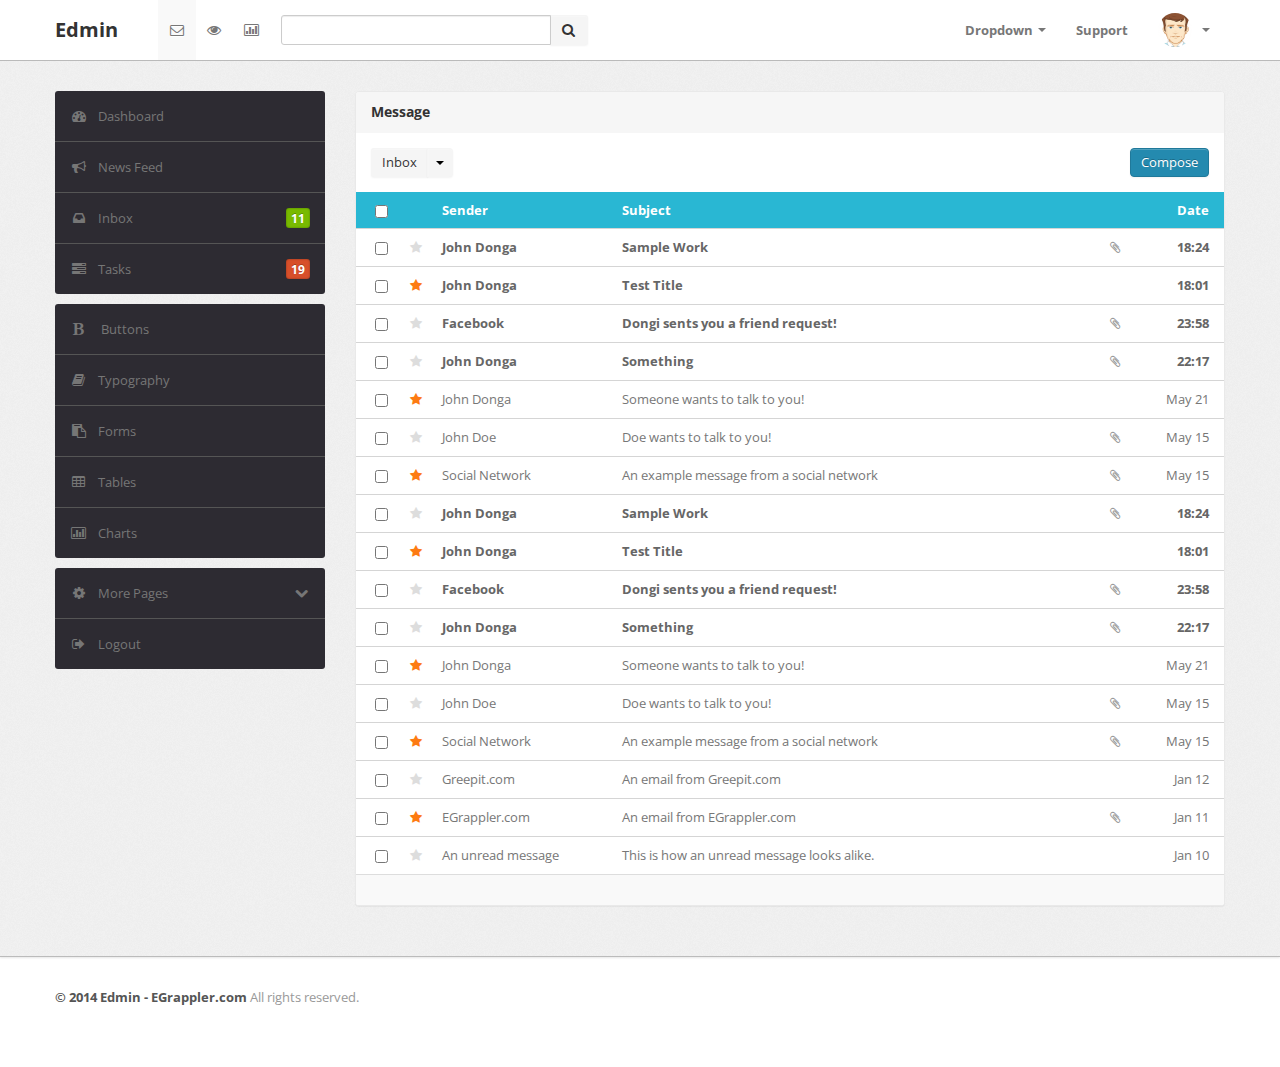
<file: resources/edmin/message.html>
﻿<!DOCTYPE html>
<html lang="en">
  <head>
    <head>
      <meta http-equiv="Content-Type" content="text/html; charset=utf-8" />
      <meta name="viewport" content="width=device-width, initial-scale=1.0" />
      <title>Edmin</title>
      <link
        type="text/css"
        href="bootstrap/css/bootstrap.min.css"
        rel="stylesheet" />
      <link
        type="text/css"
        href="bootstrap/css/bootstrap-responsive.min.css"
        rel="stylesheet" />
      <link type="text/css" href="css/theme.css" rel="stylesheet" />
      <link
        type="text/css"
        href="images/icons/css/font-awesome.css"
        rel="stylesheet" />
      <link
        type="text/css"
        href="http://fonts.googleapis.com/css?family=Open+Sans:400italic,600italic,400,600"
        rel="stylesheet" />
    </head>
    <body>
      <div class="navbar navbar-fixed-top">
        <div class="navbar-inner">
          <div class="container">
            <a
              class="btn btn-navbar"
              data-toggle="collapse"
              data-target=".navbar-inverse-collapse">
              <i class="icon-reorder shaded"></i></a
            ><a class="brand" href="index.php">Edmin </a>
            <div class="nav-collapse collapse navbar-inverse-collapse">
              <ul class="nav nav-icons">
                <li class="active">
                  <a href="#"><i class="icon-envelope"></i></a>
                </li>
                <li>
                  <a href="#"><i class="icon-eye-open"></i></a>
                </li>
                <li>
                  <a href="#"><i class="icon-bar-chart"></i></a>
                </li>
              </ul>
              <form class="navbar-search pull-left input-append" action="#">
                <input type="text" class="span3" />
                <button class="btn" type="button">
                  <i class="icon-search"></i>
                </button>
              </form>
              <ul class="nav pull-right">
                <li class="dropdown">
                  <a href="#" class="dropdown-toggle" data-toggle="dropdown"
                    >Dropdown <b class="caret"></b
                  ></a>
                  <ul class="dropdown-menu">
                    <li><a href="#">Item No. 1</a></li>
                    <li><a href="#">Don't Click</a></li>
                    <li class="divider"></li>
                    <li class="nav-header">Example Header</li>
                    <li><a href="#">A Separated link</a></li>
                  </ul>
                </li>
                <li><a href="#">Support </a></li>
                <li class="nav-user dropdown">
                  <a href="#" class="dropdown-toggle" data-toggle="dropdown">
                    <img src="images/user.png" class="nav-avatar" />
                    <b class="caret"></b
                  ></a>
                  <ul class="dropdown-menu">
                    <li><a href="#">Your Profile</a></li>
                    <li><a href="#">Edit Profile</a></li>
                    <li><a href="#">Account Settings</a></li>
                    <li class="divider"></li>
                    <li><a href="#">Logout</a></li>
                  </ul>
                </li>
              </ul>
            </div>
            <!-- /.nav-collapse -->
          </div>
        </div>
        <!-- /navbar-inner -->
      </div>
      <!-- /navbar -->
      <div class="wrapper">
        <div class="container">
          <div class="row">
            <div class="span3">
              <div class="sidebar">
                <ul class="widget widget-menu unstyled">
                  <li class="active">
                    <a href="index.php"
                      ><i class="menu-icon icon-dashboard"></i>Dashboard
                    </a>
                  </li>
                  <li>
                    <a href="activity.php"
                      ><i class="menu-icon icon-bullhorn"></i>News Feed
                    </a>
                  </li>
                  <li>
                    <a href="message.php"
                      ><i class="menu-icon icon-inbox"></i>Inbox
                      <b class="label green pull-right"> 11</b>
                    </a>
                  </li>
                  <li>
                    <a href="task.php"
                      ><i class="menu-icon icon-tasks"></i>Tasks
                      <b class="label orange pull-right"> 19</b>
                    </a>
                  </li>
                </ul>
                <!--/.widget-nav-->
                <ul class="widget widget-menu unstyled">
                  <li>
                    <a href="ui-button-icon.php"
                      ><i class="menu-icon icon-bold"></i> Buttons
                    </a>
                  </li>
                  <li>
                    <a href="ui-typography.php"
                      ><i class="menu-icon icon-book"></i>Typography
                    </a>
                  </li>
                  <li>
                    <a href="form.php"
                      ><i class="menu-icon icon-paste"></i>Forms
                    </a>
                  </li>
                  <li>
                    <a href="table.php"
                      ><i class="menu-icon icon-table"></i>Tables
                    </a>
                  </li>
                  <li>
                    <a href="charts.php"
                      ><i class="menu-icon icon-bar-chart"></i>Charts
                    </a>
                  </li>
                </ul>
                <!--/.widget-nav-->
                <ul class="widget widget-menu unstyled">
                  <li>
                    <a
                      class="collapsed"
                      data-toggle="collapse"
                      href="#togglePages"
                      ><i class="menu-icon icon-cog"> </i
                      ><i class="icon-chevron-down pull-right"></i
                      ><i class="icon-chevron-up pull-right"> </i>More Pages
                    </a>
                    <ul id="togglePages" class="collapse unstyled">
                      <li>
                        <a href="other-login.php"
                          ><i class="icon-inbox"></i>Login
                        </a>
                      </li>
                      <li>
                        <a href="other-user-profile.php"
                          ><i class="icon-inbox"></i>Profile
                        </a>
                      </li>
                      <li>
                        <a href="other-user-listing.php"
                          ><i class="icon-inbox"></i>All Users
                        </a>
                      </li>
                    </ul>
                  </li>
                  <li>
                    <a href="#"
                      ><i class="menu-icon icon-signout"></i>Logout
                    </a>
                  </li>
                </ul>
              </div>
              <!--/.sidebar-->
            </div>
            <!--/.span3-->
            <div class="span9">
              <div class="content">
                <div class="module message">
                  <div class="module-head">
                    <h3>Message</h3>
                  </div>
                  <div class="module-option clearfix">
                    <div class="pull-left">
                      <div class="btn-group">
                        <button class="btn">Inbox</button>
                        <button
                          class="btn dropdown-toggle"
                          data-toggle="dropdown">
                          <span class="caret"></span>
                        </button>
                        <ul class="dropdown-menu">
                          <li><a href="#">Inbox(11)</a></li>
                          <li><a href="#">Sent</a></li>
                          <li><a href="#">Draft(2)</a></li>
                          <li><a href="#">Trash</a></li>
                          <li class="divider"></li>
                          <li><a href="#">Settings</a></li>
                        </ul>
                      </div>
                    </div>
                    <div class="pull-right">
                      <a href="#" class="btn btn-primary">Compose</a>
                    </div>
                  </div>
                  <div class="module-body table">
                    <table class="table table-message">
                      <tbody>
                        <tr class="heading">
                          <td class="cell-check">
                            <input type="checkbox" class="inbox-checkbox" />
                          </td>
                          <td class="cell-icon"></td>
                          <td class="cell-author hidden-phone hidden-tablet">
                            Sender
                          </td>
                          <td class="cell-title">Subject</td>
                          <td class="cell-icon hidden-phone hidden-tablet"></td>
                          <td class="cell-time align-right">Date</td>
                        </tr>
                        <tr class="unread">
                          <td class="cell-check">
                            <input type="checkbox" class="inbox-checkbox" />
                          </td>
                          <td class="cell-icon">
                            <i class="icon-star"></i>
                          </td>
                          <td class="cell-author hidden-phone hidden-tablet">
                            John Donga
                          </td>
                          <td class="cell-title">Sample Work</td>
                          <td class="cell-icon hidden-phone hidden-tablet">
                            <i class="icon-paper-clip"></i>
                          </td>
                          <td class="cell-time align-right">18:24</td>
                        </tr>
                        <tr class="unread starred">
                          <td class="cell-check">
                            <input type="checkbox" class="inbox-checkbox" />
                          </td>
                          <td class="cell-icon">
                            <i class="icon-star"></i>
                          </td>
                          <td class="cell-author hidden-phone hidden-tablet">
                            John Donga
                          </td>
                          <td class="cell-title">Test Title</td>
                          <td class="cell-icon hidden-phone hidden-tablet">
                            <i class="icon-paper-clip-no"></i>
                          </td>
                          <td class="cell-time align-right">18:01</td>
                        </tr>
                        <tr class="unread">
                          <td class="cell-check">
                            <input type="checkbox" class="inbox-checkbox" />
                          </td>
                          <td class="cell-icon">
                            <i class="icon-star"></i>
                          </td>
                          <td class="cell-author hidden-phone hidden-tablet">
                            Facebook
                          </td>
                          <td class="cell-title">
                            Dongi sents you a friend request!
                          </td>
                          <td class="cell-icon hidden-phone hidden-tablet">
                            <i class="icon-paper-clip"></i>
                          </td>
                          <td class="cell-time align-right">23:58</td>
                        </tr>
                        <tr class="unread">
                          <td class="cell-check">
                            <input type="checkbox" class="inbox-checkbox" />
                          </td>
                          <td class="cell-icon">
                            <i class="icon-star"></i>
                          </td>
                          <td class="cell-author hidden-phone hidden-tablet">
                            John Donga
                          </td>
                          <td class="cell-title">Something</td>
                          <td class="cell-icon hidden-phone hidden-tablet">
                            <i class="icon-paper-clip"></i>
                          </td>
                          <td class="cell-time align-right">22:17</td>
                        </tr>
                        <tr class="read starred">
                          <td class="cell-check">
                            <input type="checkbox" class="inbox-checkbox" />
                          </td>
                          <td class="cell-icon">
                            <i class="icon-star"></i>
                          </td>
                          <td class="cell-author hidden-phone hidden-tablet">
                            John Donga
                          </td>
                          <td class="cell-title">
                            Someone wants to talk to you!
                          </td>
                          <td class="cell-icon hidden-phone hidden-tablet">
                            <i class="icon-paper-clip-no"></i>
                          </td>
                          <td class="cell-time align-right">May 21</td>
                        </tr>
                        <tr class="read">
                          <td class="cell-check">
                            <input type="checkbox" class="inbox-checkbox" />
                          </td>
                          <td class="cell-icon">
                            <i class="icon-star"></i>
                          </td>
                          <td class="cell-author hidden-phone hidden-tablet">
                            John Doe
                          </td>
                          <td class="cell-title">Doe wants to talk to you!</td>
                          <td class="cell-icon hidden-phone hidden-tablet">
                            <i class="icon-paper-clip"></i>
                          </td>
                          <td class="cell-time align-right">May 15</td>
                        </tr>
                        <tr class="read starred">
                          <td class="cell-check">
                            <input type="checkbox" class="inbox-checkbox" />
                          </td>
                          <td class="cell-icon">
                            <i class="icon-star"></i>
                          </td>
                          <td class="cell-author hidden-phone hidden-tablet">
                            Social Network
                          </td>
                          <td class="cell-title">
                            An example message from a social network
                          </td>
                          <td class="cell-icon hidden-phone hidden-tablet">
                            <i class="icon-paper-clip"></i>
                          </td>
                          <td class="cell-time align-right">May 15</td>
                        </tr>
                        <tr class="unread">
                          <td class="cell-check">
                            <input type="checkbox" class="inbox-checkbox" />
                          </td>
                          <td class="cell-icon">
                            <i class="icon-star"></i>
                          </td>
                          <td class="cell-author hidden-phone hidden-tablet">
                            John Donga
                          </td>
                          <td class="cell-title">Sample Work</td>
                          <td class="cell-icon hidden-phone hidden-tablet">
                            <i class="icon-paper-clip"></i>
                          </td>
                          <td class="cell-time align-right">18:24</td>
                        </tr>
                        <tr class="unread starred">
                          <td class="cell-check">
                            <input type="checkbox" class="inbox-checkbox" />
                          </td>
                          <td class="cell-icon">
                            <i class="icon-star"></i>
                          </td>
                          <td class="cell-author hidden-phone hidden-tablet">
                            John Donga
                          </td>
                          <td class="cell-title">Test Title</td>
                          <td class="cell-icon hidden-phone hidden-tablet">
                            <i class="icon-paper-clip-no"></i>
                          </td>
                          <td class="cell-time align-right">18:01</td>
                        </tr>
                        <tr class="unread">
                          <td class="cell-check">
                            <input type="checkbox" class="inbox-checkbox" />
                          </td>
                          <td class="cell-icon">
                            <i class="icon-star"></i>
                          </td>
                          <td class="cell-author hidden-phone hidden-tablet">
                            Facebook
                          </td>
                          <td class="cell-title">
                            Dongi sents you a friend request!
                          </td>
                          <td class="cell-icon hidden-phone hidden-tablet">
                            <i class="icon-paper-clip"></i>
                          </td>
                          <td class="cell-time align-right">23:58</td>
                        </tr>
                        <tr class="unread">
                          <td class="cell-check">
                            <input type="checkbox" class="inbox-checkbox" />
                          </td>
                          <td class="cell-icon">
                            <i class="icon-star"></i>
                          </td>
                          <td class="cell-author hidden-phone hidden-tablet">
                            John Donga
                          </td>
                          <td class="cell-title">Something</td>
                          <td class="cell-icon hidden-phone hidden-tablet">
                            <i class="icon-paper-clip"></i>
                          </td>
                          <td class="cell-time align-right">22:17</td>
                        </tr>
                        <tr class="read starred">
                          <td class="cell-check">
                            <input type="checkbox" class="inbox-checkbox" />
                          </td>
                          <td class="cell-icon">
                            <i class="icon-star"></i>
                          </td>
                          <td class="cell-author hidden-phone hidden-tablet">
                            John Donga
                          </td>
                          <td class="cell-title">
                            Someone wants to talk to you!
                          </td>
                          <td class="cell-icon hidden-phone hidden-tablet">
                            <i class="icon-paper-clip-no"></i>
                          </td>
                          <td class="cell-time align-right">May 21</td>
                        </tr>
                        <tr class="read">
                          <td class="cell-check">
                            <input type="checkbox" class="inbox-checkbox" />
                          </td>
                          <td class="cell-icon">
                            <i class="icon-star"></i>
                          </td>
                          <td class="cell-author hidden-phone hidden-tablet">
                            John Doe
                          </td>
                          <td class="cell-title">Doe wants to talk to you!</td>
                          <td class="cell-icon hidden-phone hidden-tablet">
                            <i class="icon-paper-clip"></i>
                          </td>
                          <td class="cell-time align-right">May 15</td>
                        </tr>
                        <tr class="read starred">
                          <td class="cell-check">
                            <input type="checkbox" class="inbox-checkbox" />
                          </td>
                          <td class="cell-icon">
                            <i class="icon-star"></i>
                          </td>
                          <td class="cell-author hidden-phone hidden-tablet">
                            Social Network
                          </td>
                          <td class="cell-title">
                            An example message from a social network
                          </td>
                          <td class="cell-icon hidden-phone hidden-tablet">
                            <i class="icon-paper-clip"></i>
                          </td>
                          <td class="cell-time align-right">May 15</td>
                        </tr>
                        <tr class="read">
                          <td class="cell-check">
                            <input type="checkbox" class="inbox-checkbox" />
                          </td>
                          <td class="cell-icon">
                            <i class="icon-star"></i>
                          </td>
                          <td class="cell-author hidden-phone hidden-tablet">
                            Greepit.com
                          </td>
                          <td class="cell-title">An email from Greepit.com</td>
                          <td class="cell-icon hidden-phone hidden-tablet">
                            <i class="icon-paper-clip-no"></i>
                          </td>
                          <td class="cell-time align-right">Jan 12</td>
                        </tr>
                        <tr class="read starred">
                          <td class="cell-check">
                            <input type="checkbox" class="inbox-checkbox" />
                          </td>
                          <td class="cell-icon">
                            <i class="icon-star"></i>
                          </td>
                          <td class="cell-author hidden-phone hidden-tablet">
                            EGrappler.com
                          </td>
                          <td class="cell-title">
                            An email from EGrappler.com
                          </td>
                          <td class="cell-icon hidden-phone hidden-tablet">
                            <i class="icon-paper-clip"></i>
                          </td>
                          <td class="cell-time align-right">Jan 11</td>
                        </tr>
                        <tr class="read">
                          <td class="cell-check">
                            <input type="checkbox" class="inbox-checkbox" />
                          </td>
                          <td class="cell-icon">
                            <i class="icon-star"></i>
                          </td>
                          <td class="cell-author hidden-phone hidden-tablet">
                            An unread message
                          </td>
                          <td class="cell-title">
                            This is how an unread message looks alike.
                          </td>
                          <td class="cell-icon hidden-phone hidden-tablet">
                            <i class="icon-paper-clip-no"></i>
                          </td>
                          <td class="cell-time align-right">Jan 10</td>
                        </tr>
                      </tbody>
                    </table>
                  </div>
                  <div class="module-foot"></div>
                </div>
              </div>
              <!--/.content-->
            </div>
            <!--/.span9-->
          </div>
        </div>
        <!--/.container-->
      </div>
      <!--/.wrapper-->
      <div class="footer">
        <div class="container">
          <b class="copyright">&copy; 2014 Edmin - EGrappler.com </b>All rights
          reserved.
        </div>
      </div>
      <script src="scripts/jquery-1.9.1.min.js" type="text/javascript"></script>
      <script
        src="scripts/jquery-ui-1.10.1.custom.min.js"
        type="text/javascript"></script>
      <script
        src="bootstrap/js/bootstrap.min.js"
        type="text/javascript"></script>
    </body>
  </head>
</html>
</file>
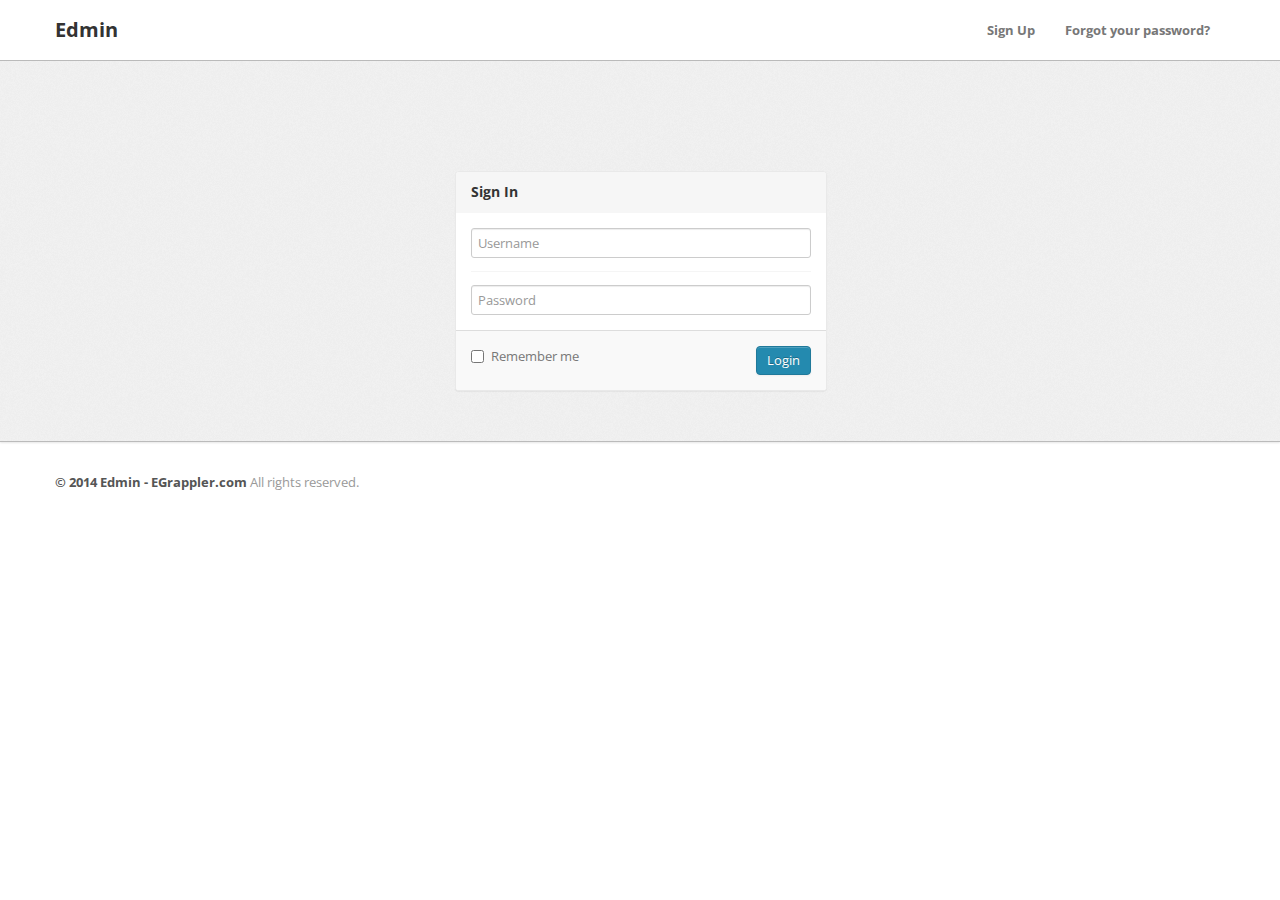
<file: resources/edmin/other-login.html>
﻿<!DOCTYPE html>
<html lang="en">
  <head>
    <meta http-equiv="Content-Type" content="text/html; charset=utf-8" />
    <meta name="viewport" content="width=device-width, initial-scale=1.0" />
    <title>Edmin</title>
    <link
      type="text/css"
      href="bootstrap/css/bootstrap.min.css"
      rel="stylesheet" />
    <link
      type="text/css"
      href="bootstrap/css/bootstrap-responsive.min.css"
      rel="stylesheet" />
    <link type="text/css" href="css/theme.css" rel="stylesheet" />
    <link
      type="text/css"
      href="images/icons/css/font-awesome.css"
      rel="stylesheet" />
    <link
      type="text/css"
      href="http://fonts.googleapis.com/css?family=Open+Sans:400italic,600italic,400,600"
      rel="stylesheet" />
  </head>
  <body>
    <div class="navbar navbar-fixed-top">
      <div class="navbar-inner">
        <div class="container">
          <a
            class="btn btn-navbar"
            data-toggle="collapse"
            data-target=".navbar-inverse-collapse">
            <i class="icon-reorder shaded"></i>
          </a>

          <a class="brand" href="index.php"> Edmin </a>

          <div class="nav-collapse collapse navbar-inverse-collapse">
            <ul class="nav pull-right">
              <li><a href="#"> Sign Up </a></li>

              <li><a href="#"> Forgot your password? </a></li>
            </ul>
          </div>
          <!-- /.nav-collapse -->
        </div>
      </div>
      <!-- /navbar-inner -->
    </div>
    <!-- /navbar -->

    <div class="wrapper">
      <div class="container">
        <div class="row">
          <div class="module module-login span4 offset4">
            <form class="form-vertical">
              <div class="module-head">
                <h3>Sign In</h3>
              </div>
              <div class="module-body">
                <div class="control-group">
                  <div class="controls row-fluid">
                    <input
                      class="span12"
                      type="text"
                      id="inputEmail"
                      placeholder="Username" />
                  </div>
                </div>
                <div class="control-group">
                  <div class="controls row-fluid">
                    <input
                      class="span12"
                      type="password"
                      id="inputPassword"
                      placeholder="Password" />
                  </div>
                </div>
              </div>
              <div class="module-foot">
                <div class="control-group">
                  <div class="controls clearfix">
                    <button type="submit" class="btn btn-primary pull-right">
                      Login
                    </button>
                    <label class="checkbox">
                      <input type="checkbox" /> Remember me
                    </label>
                  </div>
                </div>
              </div>
            </form>
          </div>
        </div>
      </div>
    </div>
    <!--/.wrapper-->

    <div class="footer">
      <div class="container">
        <b class="copyright">&copy; 2014 Edmin - EGrappler.com </b> All rights
        reserved.
      </div>
    </div>
    <script src="scripts/jquery-1.9.1.min.js" type="text/javascript"></script>
    <script
      src="scripts/jquery-ui-1.10.1.custom.min.js"
      type="text/javascript"></script>
    <script src="bootstrap/js/bootstrap.min.js" type="text/javascript"></script>
  </body>
</html>
</file>
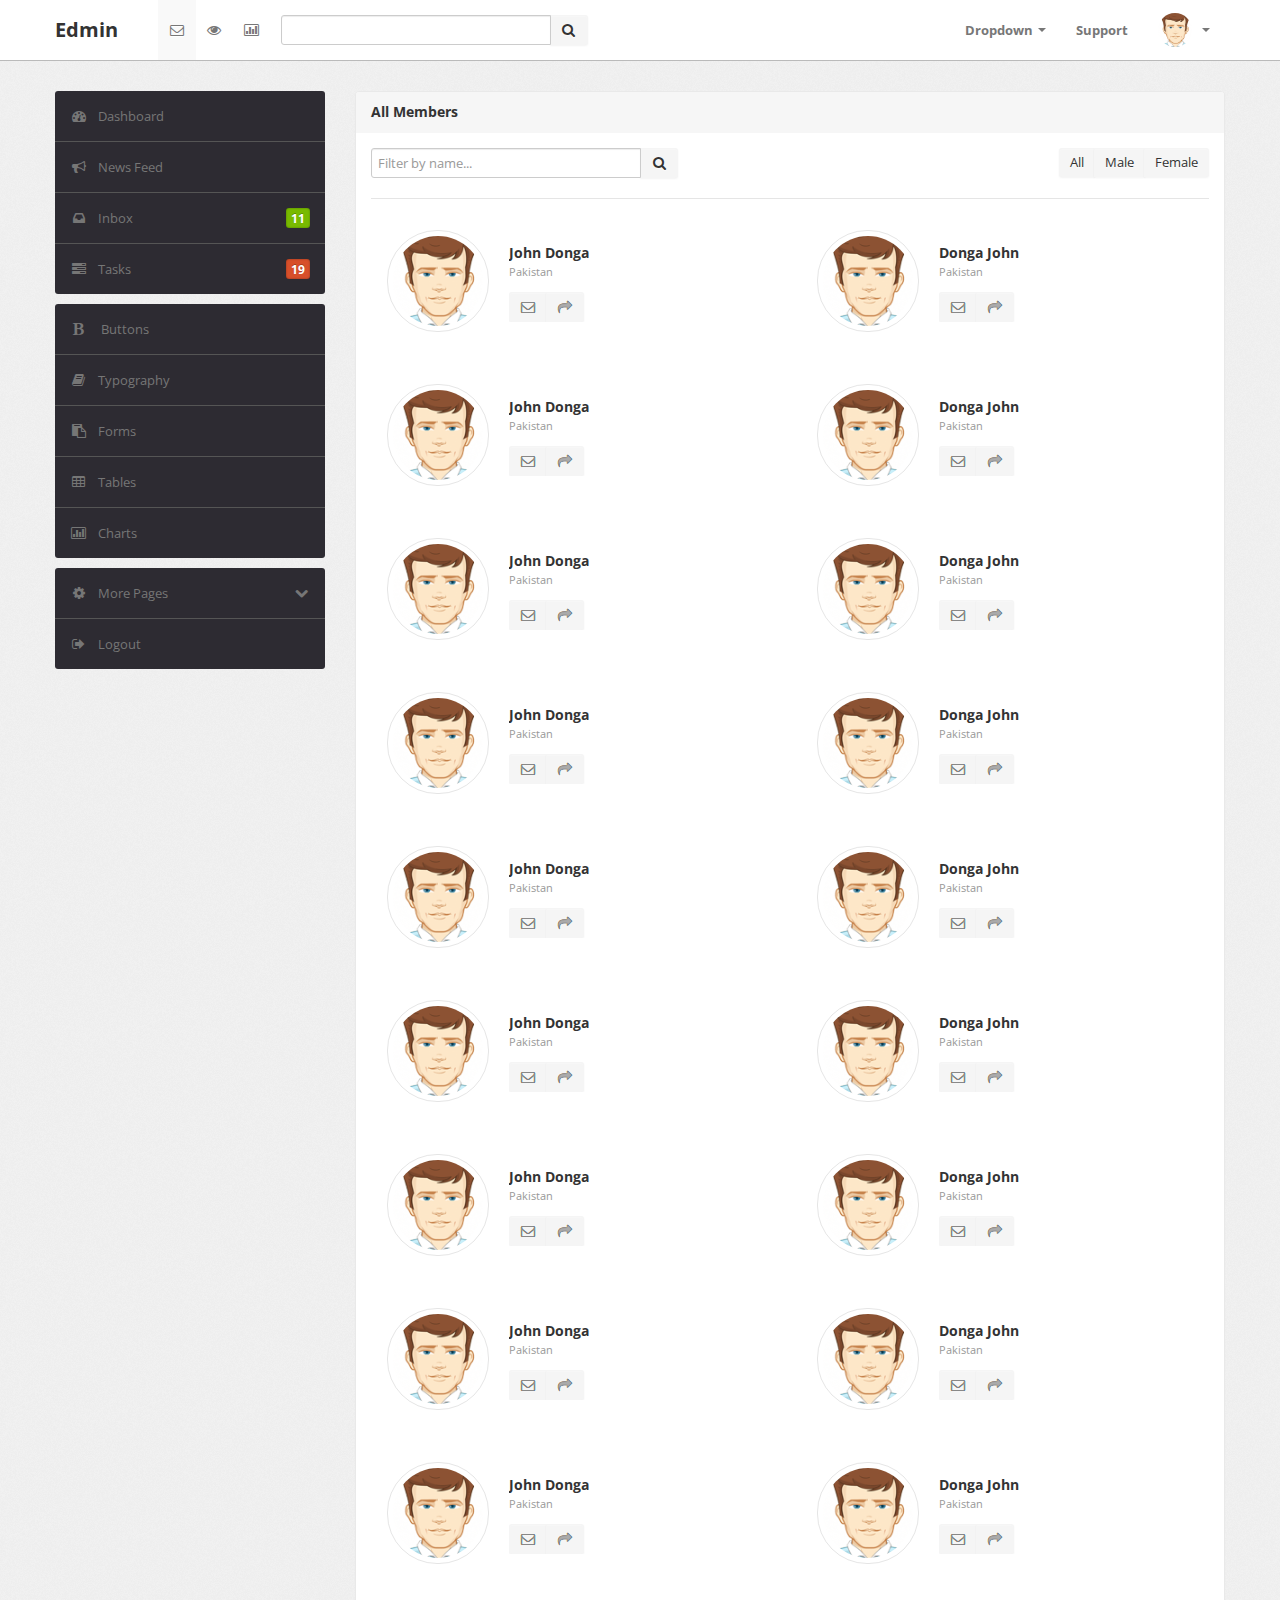
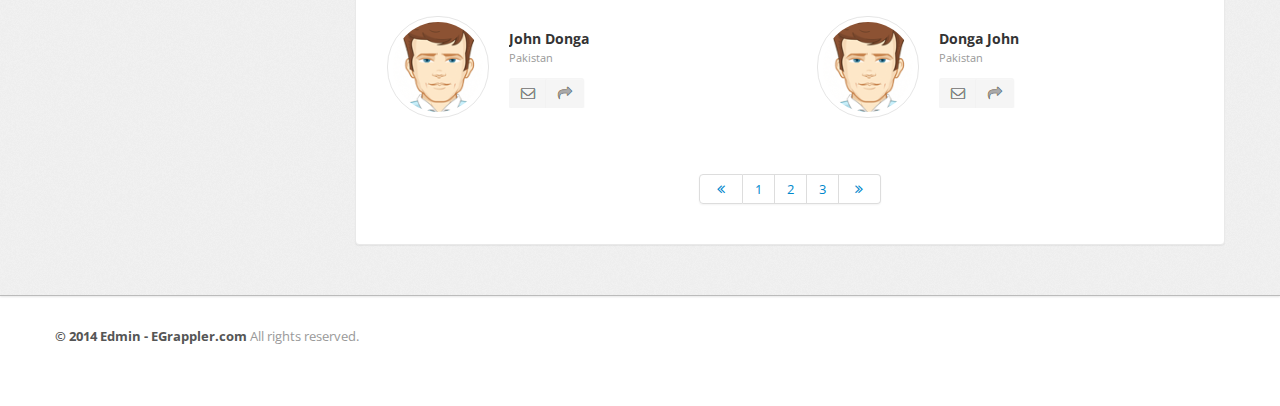
<file: resources/edmin/other-user-listing.html>
﻿<!DOCTYPE html>
<html lang="en">
  <head>
    <meta http-equiv="Content-Type" content="text/html; charset=utf-8" />
    <meta name="viewport" content="width=device-width, initial-scale=1.0" />
    <title>Edmin</title>
    <link
      type="text/css"
      href="bootstrap/css/bootstrap.min.css"
      rel="stylesheet" />
    <link
      type="text/css"
      href="bootstrap/css/bootstrap-responsive.min.css"
      rel="stylesheet" />
    <link type="text/css" href="css/theme.css" rel="stylesheet" />
    <link
      type="text/css"
      href="images/icons/css/font-awesome.css"
      rel="stylesheet" />
    <link
      type="text/css"
      href="http://fonts.googleapis.com/css?family=Open+Sans:400italic,600italic,400,600"
      rel="stylesheet" />
  </head>
  <body>
    <div class="navbar navbar-fixed-top">
      <div class="navbar-inner">
        <div class="container">
          <a
            class="btn btn-navbar"
            data-toggle="collapse"
            data-target=".navbar-inverse-collapse">
            <i class="icon-reorder shaded"></i></a
          ><a class="brand" href="index.php">Edmin </a>
          <div class="nav-collapse collapse navbar-inverse-collapse">
            <ul class="nav nav-icons">
              <li class="active">
                <a href="#"><i class="icon-envelope"></i></a>
              </li>
              <li>
                <a href="#"><i class="icon-eye-open"></i></a>
              </li>
              <li>
                <a href="#"><i class="icon-bar-chart"></i></a>
              </li>
            </ul>
            <form class="navbar-search pull-left input-append" action="#">
              <input type="text" class="span3" />
              <button class="btn" type="button">
                <i class="icon-search"></i>
              </button>
            </form>
            <ul class="nav pull-right">
              <li class="dropdown">
                <a href="#" class="dropdown-toggle" data-toggle="dropdown"
                  >Dropdown <b class="caret"></b
                ></a>
                <ul class="dropdown-menu">
                  <li><a href="#">Item No. 1</a></li>
                  <li><a href="#">Don't Click</a></li>
                  <li class="divider"></li>
                  <li class="nav-header">Example Header</li>
                  <li><a href="#">A Separated link</a></li>
                </ul>
              </li>
              <li><a href="#">Support </a></li>
              <li class="nav-user dropdown">
                <a href="#" class="dropdown-toggle" data-toggle="dropdown">
                  <img src="images/user.png" class="nav-avatar" />
                  <b class="caret"></b
                ></a>
                <ul class="dropdown-menu">
                  <li><a href="#">Your Profile</a></li>
                  <li><a href="#">Edit Profile</a></li>
                  <li><a href="#">Account Settings</a></li>
                  <li class="divider"></li>
                  <li><a href="#">Logout</a></li>
                </ul>
              </li>
            </ul>
          </div>
          <!-- /.nav-collapse -->
        </div>
      </div>
      <!-- /navbar-inner -->
    </div>
    <!-- /navbar -->
    <div class="wrapper">
      <div class="container">
        <div class="row">
          <div class="span3">
            <div class="sidebar">
              <ul class="widget widget-menu unstyled">
                <li class="active">
                  <a href="index.php"
                    ><i class="menu-icon icon-dashboard"></i>Dashboard
                  </a>
                </li>
                <li>
                  <a href="activity.php"
                    ><i class="menu-icon icon-bullhorn"></i>News Feed
                  </a>
                </li>
                <li>
                  <a href="message.php"
                    ><i class="menu-icon icon-inbox"></i>Inbox
                    <b class="label green pull-right"> 11</b>
                  </a>
                </li>
                <li>
                  <a href="task.php"
                    ><i class="menu-icon icon-tasks"></i>Tasks
                    <b class="label orange pull-right"> 19</b>
                  </a>
                </li>
              </ul>
              <!--/.widget-nav-->
              <ul class="widget widget-menu unstyled">
                <li>
                  <a href="ui-button-icon.php"
                    ><i class="menu-icon icon-bold"></i> Buttons
                  </a>
                </li>
                <li>
                  <a href="ui-typography.php"
                    ><i class="menu-icon icon-book"></i>Typography
                  </a>
                </li>
                <li>
                  <a href="form.php"
                    ><i class="menu-icon icon-paste"></i>Forms
                  </a>
                </li>
                <li>
                  <a href="table.php"
                    ><i class="menu-icon icon-table"></i>Tables
                  </a>
                </li>
                <li>
                  <a href="charts.php"
                    ><i class="menu-icon icon-bar-chart"></i>Charts
                  </a>
                </li>
              </ul>
              <!--/.widget-nav-->
              <ul class="widget widget-menu unstyled">
                <li>
                  <a
                    class="collapsed"
                    data-toggle="collapse"
                    href="#togglePages"
                    ><i class="menu-icon icon-cog"> </i
                    ><i class="icon-chevron-down pull-right"></i
                    ><i class="icon-chevron-up pull-right"> </i>More Pages
                  </a>
                  <ul id="togglePages" class="collapse unstyled">
                    <li>
                      <a href="other-login.php"
                        ><i class="icon-inbox"></i>Login
                      </a>
                    </li>
                    <li>
                      <a href="other-user-profile.php"
                        ><i class="icon-inbox"></i>Profile
                      </a>
                    </li>
                    <li>
                      <a href="other-user-listing.php"
                        ><i class="icon-inbox"></i>All Users
                      </a>
                    </li>
                  </ul>
                </li>
                <li>
                  <a href="#"><i class="menu-icon icon-signout"></i>Logout </a>
                </li>
              </ul>
            </div>
            <!--/.sidebar-->
          </div>
          <!--/.span3-->
          <div class="span9">
            <div class="content">
              <div class="module">
                <div class="module-head">
                  <h3>All Members</h3>
                </div>
                <div class="module-option clearfix">
                  <form>
                    <div class="input-append pull-left">
                      <input
                        type="text"
                        class="span3"
                        placeholder="Filter by name..." />
                      <button type="submit" class="btn">
                        <i class="icon-search"></i>
                      </button>
                    </div>
                  </form>
                  <div class="btn-group pull-right" data-toggle="buttons-radio">
                    <button type="button" class="btn">All</button>
                    <button type="button" class="btn">Male</button>
                    <button type="button" class="btn">Female</button>
                  </div>
                </div>
                <div class="module-body">
                  <div class="row-fluid">
                    <div class="span6">
                      <div class="media user">
                        <a class="media-avatar pull-left" href="#">
                          <img src="images/user.png" />
                        </a>
                        <div class="media-body">
                          <h3 class="media-title">John Donga</h3>
                          <p>
                            <small class="muted">Pakistan</small>
                          </p>
                          <div class="media-option btn-group shaded-icon">
                            <button class="btn btn-small">
                              <i class="icon-envelope"></i>
                            </button>
                            <button class="btn btn-small">
                              <i class="icon-share-alt"></i>
                            </button>
                          </div>
                        </div>
                      </div>
                    </div>
                    <div class="span6">
                      <div class="media user">
                        <a class="media-avatar pull-left" href="#">
                          <img src="images/user.png" />
                        </a>
                        <div class="media-body">
                          <h3 class="media-title">Donga John</h3>
                          <p>
                            <small class="muted">Pakistan</small>
                          </p>
                          <div class="media-option btn-group shaded-icon">
                            <button class="btn btn-small">
                              <i class="icon-envelope"></i>
                            </button>
                            <button class="btn btn-small">
                              <i class="icon-share-alt"></i>
                            </button>
                          </div>
                        </div>
                      </div>
                    </div>
                  </div>
                  <!--/.row-fluid-->
                  <br />
                  <div class="row-fluid">
                    <div class="span6">
                      <div class="media user">
                        <a class="media-avatar pull-left" href="#">
                          <img src="images/user.png" />
                        </a>
                        <div class="media-body">
                          <h3 class="media-title">John Donga</h3>
                          <p>
                            <small class="muted">Pakistan</small>
                          </p>
                          <div class="media-option btn-group shaded-icon">
                            <button class="btn btn-small">
                              <i class="icon-envelope"></i>
                            </button>
                            <button class="btn btn-small">
                              <i class="icon-share-alt"></i>
                            </button>
                          </div>
                        </div>
                      </div>
                    </div>
                    <div class="span6">
                      <div class="media user">
                        <a class="media-avatar pull-left" href="#">
                          <img src="images/user.png" />
                        </a>
                        <div class="media-body">
                          <h3 class="media-title">Donga John</h3>
                          <p>
                            <small class="muted">Pakistan</small>
                          </p>
                          <div class="media-option btn-group shaded-icon">
                            <button class="btn btn-small">
                              <i class="icon-envelope"></i>
                            </button>
                            <button class="btn btn-small">
                              <i class="icon-share-alt"></i>
                            </button>
                          </div>
                        </div>
                      </div>
                    </div>
                  </div>
                  <!--/.row-fluid-->
                  <br />
                  <div class="row-fluid">
                    <div class="span6">
                      <div class="media user">
                        <a class="media-avatar pull-left" href="#">
                          <img src="images/user.png" />
                        </a>
                        <div class="media-body">
                          <h3 class="media-title">John Donga</h3>
                          <p>
                            <small class="muted">Pakistan</small>
                          </p>
                          <div class="media-option btn-group shaded-icon">
                            <button class="btn btn-small">
                              <i class="icon-envelope"></i>
                            </button>
                            <button class="btn btn-small">
                              <i class="icon-share-alt"></i>
                            </button>
                          </div>
                        </div>
                      </div>
                    </div>
                    <div class="span6">
                      <div class="media user">
                        <a class="media-avatar pull-left" href="#">
                          <img src="images/user.png" />
                        </a>
                        <div class="media-body">
                          <h3 class="media-title">Donga John</h3>
                          <p>
                            <small class="muted">Pakistan</small>
                          </p>
                          <div class="media-option btn-group shaded-icon">
                            <button class="btn btn-small">
                              <i class="icon-envelope"></i>
                            </button>
                            <button class="btn btn-small">
                              <i class="icon-share-alt"></i>
                            </button>
                          </div>
                        </div>
                      </div>
                    </div>
                  </div>
                  <!--/.row-fluid-->
                  <br />
                  <div class="row-fluid">
                    <div class="span6">
                      <div class="media user">
                        <a class="media-avatar pull-left" href="#">
                          <img src="images/user.png" />
                        </a>
                        <div class="media-body">
                          <h3 class="media-title">John Donga</h3>
                          <p>
                            <small class="muted">Pakistan</small>
                          </p>
                          <div class="media-option btn-group shaded-icon">
                            <button class="btn btn-small">
                              <i class="icon-envelope"></i>
                            </button>
                            <button class="btn btn-small">
                              <i class="icon-share-alt"></i>
                            </button>
                          </div>
                        </div>
                      </div>
                    </div>
                    <div class="span6">
                      <div class="media user">
                        <a class="media-avatar pull-left" href="#">
                          <img src="images/user.png" />
                        </a>
                        <div class="media-body">
                          <h3 class="media-title">Donga John</h3>
                          <p>
                            <small class="muted">Pakistan</small>
                          </p>
                          <div class="media-option btn-group shaded-icon">
                            <button class="btn btn-small">
                              <i class="icon-envelope"></i>
                            </button>
                            <button class="btn btn-small">
                              <i class="icon-share-alt"></i>
                            </button>
                          </div>
                        </div>
                      </div>
                    </div>
                  </div>
                  <!--/.row-fluid-->
                  <br />
                  <div class="row-fluid">
                    <div class="span6">
                      <div class="media user">
                        <a class="media-avatar pull-left" href="#">
                          <img src="images/user.png" />
                        </a>
                        <div class="media-body">
                          <h3 class="media-title">John Donga</h3>
                          <p>
                            <small class="muted">Pakistan</small>
                          </p>
                          <div class="media-option btn-group shaded-icon">
                            <button class="btn btn-small">
                              <i class="icon-envelope"></i>
                            </button>
                            <button class="btn btn-small">
                              <i class="icon-share-alt"></i>
                            </button>
                          </div>
                        </div>
                      </div>
                    </div>
                    <div class="span6">
                      <div class="media user">
                        <a class="media-avatar pull-left" href="#">
                          <img src="images/user.png" />
                        </a>
                        <div class="media-body">
                          <h3 class="media-title">Donga John</h3>
                          <p>
                            <small class="muted">Pakistan</small>
                          </p>
                          <div class="media-option btn-group shaded-icon">
                            <button class="btn btn-small">
                              <i class="icon-envelope"></i>
                            </button>
                            <button class="btn btn-small">
                              <i class="icon-share-alt"></i>
                            </button>
                          </div>
                        </div>
                      </div>
                    </div>
                  </div>
                  <!--/.row-fluid-->
                  <br />
                  <div class="row-fluid">
                    <div class="span6">
                      <div class="media user">
                        <a class="media-avatar pull-left" href="#">
                          <img src="images/user.png" />
                        </a>
                        <div class="media-body">
                          <h3 class="media-title">John Donga</h3>
                          <p>
                            <small class="muted">Pakistan</small>
                          </p>
                          <div class="media-option btn-group shaded-icon">
                            <button class="btn btn-small">
                              <i class="icon-envelope"></i>
                            </button>
                            <button class="btn btn-small">
                              <i class="icon-share-alt"></i>
                            </button>
                          </div>
                        </div>
                      </div>
                    </div>
                    <div class="span6">
                      <div class="media user">
                        <a class="media-avatar pull-left" href="#">
                          <img src="images/user.png" />
                        </a>
                        <div class="media-body">
                          <h3 class="media-title">Donga John</h3>
                          <p>
                            <small class="muted">Pakistan</small>
                          </p>
                          <div class="media-option btn-group shaded-icon">
                            <button class="btn btn-small">
                              <i class="icon-envelope"></i>
                            </button>
                            <button class="btn btn-small">
                              <i class="icon-share-alt"></i>
                            </button>
                          </div>
                        </div>
                      </div>
                    </div>
                  </div>
                  <!--/.row-fluid-->
                  <br />
                  <div class="row-fluid">
                    <div class="span6">
                      <div class="media user">
                        <a class="media-avatar pull-left" href="#">
                          <img src="images/user.png" />
                        </a>
                        <div class="media-body">
                          <h3 class="media-title">John Donga</h3>
                          <p>
                            <small class="muted">Pakistan</small>
                          </p>
                          <div class="media-option btn-group shaded-icon">
                            <button class="btn btn-small">
                              <i class="icon-envelope"></i>
                            </button>
                            <button class="btn btn-small">
                              <i class="icon-share-alt"></i>
                            </button>
                          </div>
                        </div>
                      </div>
                    </div>
                    <div class="span6">
                      <div class="media user">
                        <a class="media-avatar pull-left" href="#">
                          <img src="images/user.png" />
                        </a>
                        <div class="media-body">
                          <h3 class="media-title">Donga John</h3>
                          <p>
                            <small class="muted">Pakistan</small>
                          </p>
                          <div class="media-option btn-group shaded-icon">
                            <button class="btn btn-small">
                              <i class="icon-envelope"></i>
                            </button>
                            <button class="btn btn-small">
                              <i class="icon-share-alt"></i>
                            </button>
                          </div>
                        </div>
                      </div>
                    </div>
                  </div>
                  <!--/.row-fluid-->
                  <br />
                  <div class="row-fluid">
                    <div class="span6">
                      <div class="media user">
                        <a class="media-avatar pull-left" href="#">
                          <img src="images/user.png" />
                        </a>
                        <div class="media-body">
                          <h3 class="media-title">John Donga</h3>
                          <p>
                            <small class="muted">Pakistan</small>
                          </p>
                          <div class="media-option btn-group shaded-icon">
                            <button class="btn btn-small">
                              <i class="icon-envelope"></i>
                            </button>
                            <button class="btn btn-small">
                              <i class="icon-share-alt"></i>
                            </button>
                          </div>
                        </div>
                      </div>
                    </div>
                    <div class="span6">
                      <div class="media user">
                        <a class="media-avatar pull-left" href="#">
                          <img src="images/user.png" />
                        </a>
                        <div class="media-body">
                          <h3 class="media-title">Donga John</h3>
                          <p>
                            <small class="muted">Pakistan</small>
                          </p>
                          <div class="media-option btn-group shaded-icon">
                            <button class="btn btn-small">
                              <i class="icon-envelope"></i>
                            </button>
                            <button class="btn btn-small">
                              <i class="icon-share-alt"></i>
                            </button>
                          </div>
                        </div>
                      </div>
                    </div>
                  </div>
                  <!--/.row-fluid-->
                  <br />
                  <div class="row-fluid">
                    <div class="span6">
                      <div class="media user">
                        <a class="media-avatar pull-left" href="#">
                          <img src="images/user.png" />
                        </a>
                        <div class="media-body">
                          <h3 class="media-title">John Donga</h3>
                          <p>
                            <small class="muted">Pakistan</small>
                          </p>
                          <div class="media-option btn-group shaded-icon">
                            <button class="btn btn-small">
                              <i class="icon-envelope"></i>
                            </button>
                            <button class="btn btn-small">
                              <i class="icon-share-alt"></i>
                            </button>
                          </div>
                        </div>
                      </div>
                    </div>
                    <div class="span6">
                      <div class="media user">
                        <a class="media-avatar pull-left" href="#">
                          <img src="images/user.png" />
                        </a>
                        <div class="media-body">
                          <h3 class="media-title">Donga John</h3>
                          <p>
                            <small class="muted">Pakistan</small>
                          </p>
                          <div class="media-option btn-group shaded-icon">
                            <button class="btn btn-small">
                              <i class="icon-envelope"></i>
                            </button>
                            <button class="btn btn-small">
                              <i class="icon-share-alt"></i>
                            </button>
                          </div>
                        </div>
                      </div>
                    </div>
                  </div>
                  <!--/.row-fluid-->
                  <br />
                  <div class="row-fluid">
                    <div class="span6">
                      <div class="media user">
                        <a class="media-avatar pull-left" href="#">
                          <img src="images/user.png" />
                        </a>
                        <div class="media-body">
                          <h3 class="media-title">John Donga</h3>
                          <p>
                            <small class="muted">Pakistan</small>
                          </p>
                          <div class="media-option btn-group shaded-icon">
                            <button class="btn btn-small">
                              <i class="icon-envelope"></i>
                            </button>
                            <button class="btn btn-small">
                              <i class="icon-share-alt"></i>
                            </button>
                          </div>
                        </div>
                      </div>
                    </div>
                    <div class="span6">
                      <div class="media user">
                        <a class="media-avatar pull-left" href="#">
                          <img src="images/user.png" />
                        </a>
                        <div class="media-body">
                          <h3 class="media-title">Donga John</h3>
                          <p>
                            <small class="muted">Pakistan</small>
                          </p>
                          <div class="media-option btn-group shaded-icon">
                            <button class="btn btn-small">
                              <i class="icon-envelope"></i>
                            </button>
                            <button class="btn btn-small">
                              <i class="icon-share-alt"></i>
                            </button>
                          </div>
                        </div>
                      </div>
                    </div>
                  </div>
                  <!--/.row-fluid-->
                  <br />
                  <div class="pagination pagination-centered">
                    <ul>
                      <li>
                        <a href="#"><i class="icon-double-angle-left"></i></a>
                      </li>
                      <li><a href="#">1</a></li>
                      <li><a href="#">2</a></li>
                      <li><a href="#">3</a></li>
                      <li>
                        <a href="#"><i class="icon-double-angle-right"></i></a>
                      </li>
                    </ul>
                  </div>
                </div>
              </div>
            </div>
            <!--/.content-->
          </div>
          <!--/.span9-->
        </div>
      </div>
      <!--/.container-->
    </div>
    <!--/.wrapper-->
    <div class="footer">
      <div class="container">
        <b class="copyright">&copy; 2014 Edmin - EGrappler.com </b>All rights
        reserved.
      </div>
    </div>
    <script src="scripts/jquery-1.9.1.min.js" type="text/javascript"></script>
    <script
      src="scripts/jquery-ui-1.10.1.custom.min.js"
      type="text/javascript"></script>
    <script src="bootstrap/js/bootstrap.min.js" type="text/javascript"></script>
    <script
      src="scripts/datatables/jquery.dataTables.js"
      type="text/javascript"></script>
  </body>
</html>
</file>
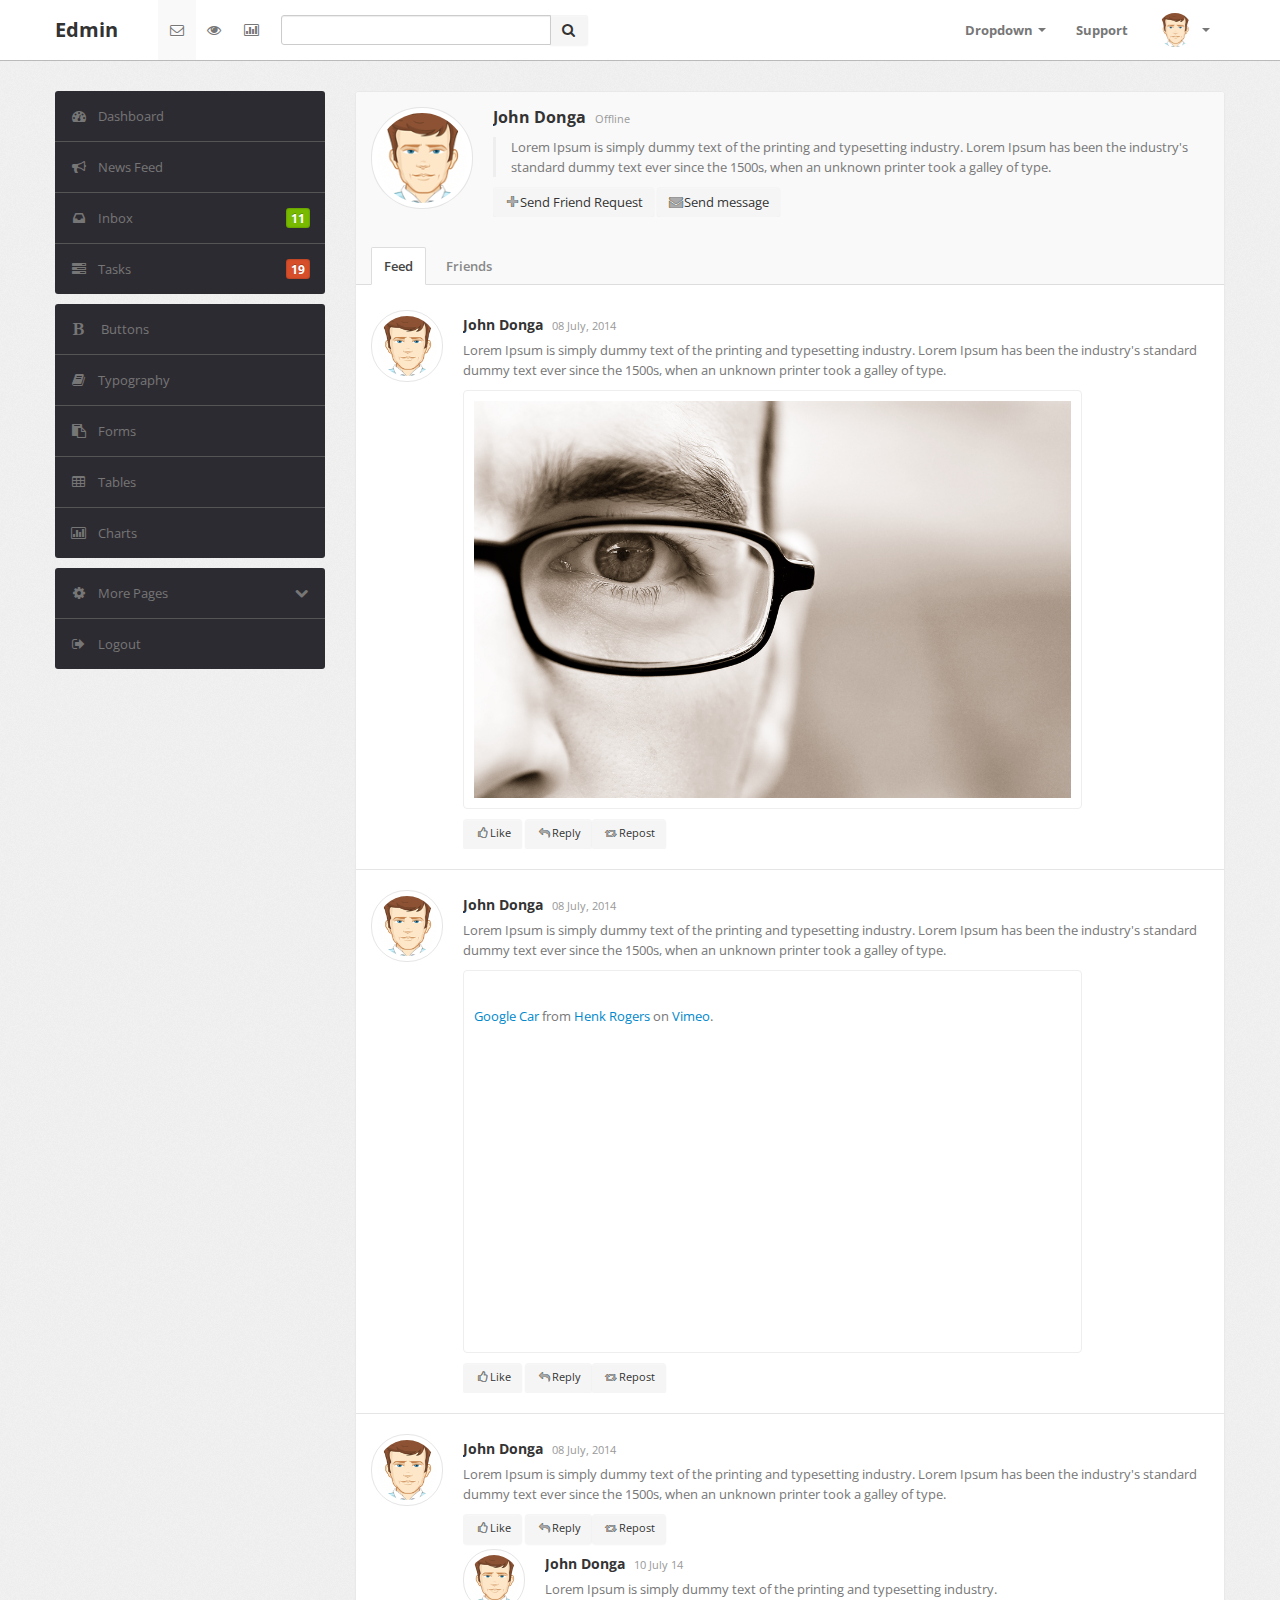
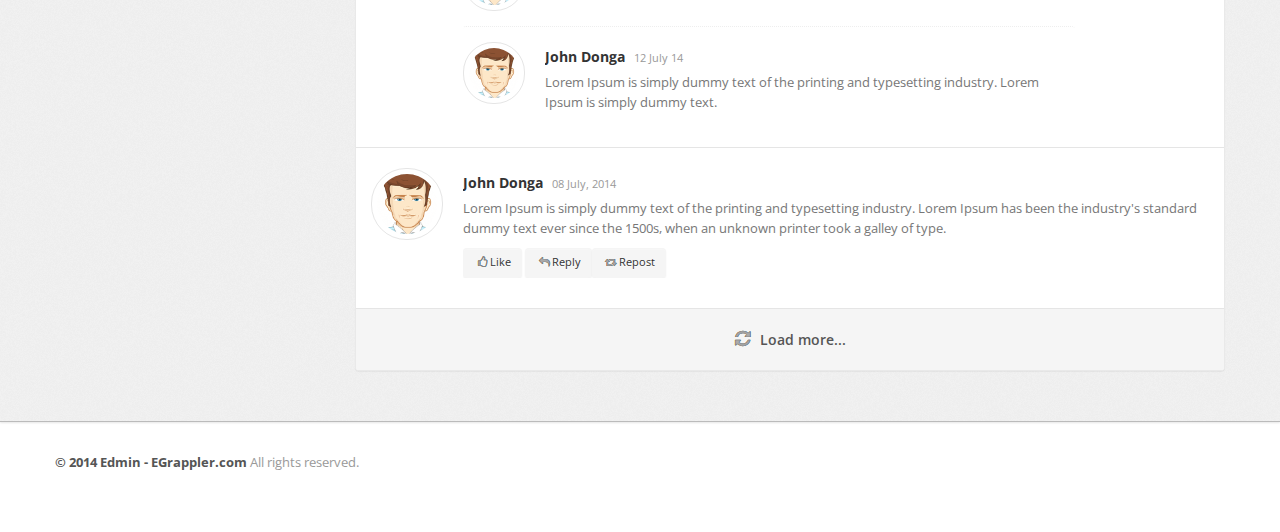
<file: resources/edmin/other-user-profile.html>
﻿<!DOCTYPE html>
<html lang="en">
  <head>
    <meta http-equiv="Content-Type" content="text/html; charset=utf-8" />
    <meta name="viewport" content="width=device-width, initial-scale=1.0" />
    <title>Edmin</title>
    <link
      type="text/css"
      href="bootstrap/css/bootstrap.min.css"
      rel="stylesheet" />
    <link
      type="text/css"
      href="bootstrap/css/bootstrap-responsive.min.css"
      rel="stylesheet" />
    <link type="text/css" href="css/theme.css" rel="stylesheet" />
    <link
      type="text/css"
      href="images/icons/css/font-awesome.css"
      rel="stylesheet" />
    <link
      type="text/css"
      href="http://fonts.googleapis.com/css?family=Open+Sans:400italic,600italic,400,600"
      rel="stylesheet" />
  </head>
  <body>
    <div class="navbar navbar-fixed-top">
      <div class="navbar-inner">
        <div class="container">
          <a
            class="btn btn-navbar"
            data-toggle="collapse"
            data-target=".navbar-inverse-collapse">
            <i class="icon-reorder shaded"></i></a
          ><a class="brand" href="index.php">Edmin </a>
          <div class="nav-collapse collapse navbar-inverse-collapse">
            <ul class="nav nav-icons">
              <li class="active">
                <a href="#"><i class="icon-envelope"></i></a>
              </li>
              <li>
                <a href="#"><i class="icon-eye-open"></i></a>
              </li>
              <li>
                <a href="#"><i class="icon-bar-chart"></i></a>
              </li>
            </ul>
            <form class="navbar-search pull-left input-append" action="#">
              <input type="text" class="span3" />
              <button class="btn" type="button">
                <i class="icon-search"></i>
              </button>
            </form>
            <ul class="nav pull-right">
              <li class="dropdown">
                <a href="#" class="dropdown-toggle" data-toggle="dropdown"
                  >Dropdown <b class="caret"></b
                ></a>
                <ul class="dropdown-menu">
                  <li><a href="#">Item No. 1</a></li>
                  <li><a href="#">Don't Click</a></li>
                  <li class="divider"></li>
                  <li class="nav-header">Example Header</li>
                  <li><a href="#">A Separated link</a></li>
                </ul>
              </li>
              <li><a href="#">Support </a></li>
              <li class="nav-user dropdown">
                <a href="#" class="dropdown-toggle" data-toggle="dropdown">
                  <img src="images/user.png" class="nav-avatar" />
                  <b class="caret"></b
                ></a>
                <ul class="dropdown-menu">
                  <li><a href="#">Your Profile</a></li>
                  <li><a href="#">Edit Profile</a></li>
                  <li><a href="#">Account Settings</a></li>
                  <li class="divider"></li>
                  <li><a href="#">Logout</a></li>
                </ul>
              </li>
            </ul>
          </div>
          <!-- /.nav-collapse -->
        </div>
      </div>
      <!-- /navbar-inner -->
    </div>
    <!-- /navbar -->
    <div class="wrapper">
      <div class="container">
        <div class="row">
          <div class="span3">
            <div class="sidebar">
              <ul class="widget widget-menu unstyled">
                <li class="active">
                  <a href="index.php"
                    ><i class="menu-icon icon-dashboard"></i>Dashboard
                  </a>
                </li>
                <li>
                  <a href="activity.php"
                    ><i class="menu-icon icon-bullhorn"></i>News Feed
                  </a>
                </li>
                <li>
                  <a href="message.php"
                    ><i class="menu-icon icon-inbox"></i>Inbox
                    <b class="label green pull-right"> 11</b>
                  </a>
                </li>
                <li>
                  <a href="task.php"
                    ><i class="menu-icon icon-tasks"></i>Tasks
                    <b class="label orange pull-right"> 19</b>
                  </a>
                </li>
              </ul>
              <!--/.widget-nav-->
              <ul class="widget widget-menu unstyled">
                <li>
                  <a href="ui-button-icon.php"
                    ><i class="menu-icon icon-bold"></i> Buttons
                  </a>
                </li>
                <li>
                  <a href="ui-typography.php"
                    ><i class="menu-icon icon-book"></i>Typography
                  </a>
                </li>
                <li>
                  <a href="form.php"
                    ><i class="menu-icon icon-paste"></i>Forms
                  </a>
                </li>
                <li>
                  <a href="table.php"
                    ><i class="menu-icon icon-table"></i>Tables
                  </a>
                </li>
                <li>
                  <a href="charts.php"
                    ><i class="menu-icon icon-bar-chart"></i>Charts
                  </a>
                </li>
              </ul>
              <!--/.widget-nav-->
              <ul class="widget widget-menu unstyled">
                <li>
                  <a
                    class="collapsed"
                    data-toggle="collapse"
                    href="#togglePages"
                    ><i class="menu-icon icon-cog"> </i
                    ><i class="icon-chevron-down pull-right"></i
                    ><i class="icon-chevron-up pull-right"> </i>More Pages
                  </a>
                  <ul id="togglePages" class="collapse unstyled">
                    <li>
                      <a href="other-login.php"
                        ><i class="icon-inbox"></i>Login
                      </a>
                    </li>
                    <li>
                      <a href="other-user-profile.php"
                        ><i class="icon-inbox"></i>Profile
                      </a>
                    </li>
                    <li>
                      <a href="other-user-listing.php"
                        ><i class="icon-inbox"></i>All Users
                      </a>
                    </li>
                  </ul>
                </li>
                <li>
                  <a href="#"><i class="menu-icon icon-signout"></i>Logout </a>
                </li>
              </ul>
            </div>
            <!--/.sidebar-->
          </div>
          <!--/.span3-->
          <div class="span9">
            <div class="content">
              <div class="module">
                <div class="module-body">
                  <div class="profile-head media">
                    <a href="#" class="media-avatar pull-left">
                      <img src="images/user.png" />
                    </a>
                    <div class="media-body">
                      <h4>John Donga <small>Offline</small></h4>
                      <p class="profile-brief">
                        Lorem Ipsum is simply dummy text of the printing and
                        typesetting industry. Lorem Ipsum has been the
                        industry's standard dummy text ever since the 1500s,
                        when an unknown printer took a galley of type.
                      </p>
                      <div class="profile-details muted">
                        <a href="#" class="btn"
                          ><i class="icon-plus shaded"></i>Send Friend Request
                        </a>
                        <a href="#" class="btn"
                          ><i class="icon-envelope-alt shaded"></i>Send message
                        </a>
                      </div>
                    </div>
                  </div>
                  <ul class="profile-tab nav nav-tabs">
                    <li class="active">
                      <a href="#activity" data-toggle="tab">Feed</a>
                    </li>
                    <li><a href="#friends" data-toggle="tab">Friends</a></li>
                  </ul>
                  <div class="profile-tab-content tab-content">
                    <div class="tab-pane fade active in" id="activity">
                      <div class="stream-list">
                        <div class="media stream">
                          <a href="#" class="media-avatar medium pull-left">
                            <img src="images/user.png" />
                          </a>
                          <div class="media-body">
                            <div class="stream-headline">
                              <h5 class="stream-author">
                                John Donga <small>08 July, 2014</small>
                              </h5>
                              <div class="stream-text">
                                Lorem Ipsum is simply dummy text of the printing
                                and typesetting industry. Lorem Ipsum has been
                                the industry's standard dummy text ever since
                                the 1500s, when an unknown printer took a galley
                                of type.
                              </div>
                              <div class="stream-attachment photo">
                                <div class="responsive-photo">
                                  <img src="images/img.jpg" alt="" />
                                </div>
                              </div>
                            </div>
                            <!--/.stream-headline-->
                            <div class="stream-options">
                              <a href="#" class="btn btn-small"
                                ><i class="icon-thumbs-up shaded"></i>Like
                              </a>
                              <a href="#" class="btn btn-small"
                                ><i class="icon-reply shaded"></i>Reply </a
                              ><a href="#" class="btn btn-small"
                                ><i class="icon-retweet shaded"></i>Repost
                              </a>
                            </div>
                          </div>
                        </div>
                        <!--/.media .stream-->
                        <div class="media stream">
                          <a href="#" class="media-avatar medium pull-left">
                            <img src="images/user.png" />
                          </a>
                          <div class="media-body">
                            <div class="stream-headline">
                              <h5 class="stream-author">
                                John Donga <small>08 July, 2014</small>
                              </h5>
                              <div class="stream-text">
                                Lorem Ipsum is simply dummy text of the printing
                                and typesetting industry. Lorem Ipsum has been
                                the industry's standard dummy text ever since
                                the 1500s, when an unknown printer took a galley
                                of type.
                              </div>
                              <div class="stream-attachment video">
                                <div class="responsive-video">
                                  <iframe
                                    src="//player.vimeo.com/video/20630217"
                                    width="560"
                                    height="315"
                                    frameborder="0"
                                    webkitallowfullscreen
                                    mozallowfullscreen
                                    allowfullscreen></iframe>
                                  <p>
                                    <a href="http://vimeo.com/20630217"
                                      >Google Car</a
                                    >
                                    from
                                    <a href="http://vimeo.com/user3524956">
                                      Henk Rogers</a
                                    >
                                    on <a href="https://vimeo.com">Vimeo</a>.
                                  </p>
                                </div>
                              </div>
                            </div>
                            <!--/.stream-headline-->
                            <div class="stream-options">
                              <a href="#" class="btn btn-small"
                                ><i class="icon-thumbs-up shaded"></i>Like
                              </a>
                              <a href="#" class="btn btn-small"
                                ><i class="icon-reply shaded"></i>Reply </a
                              ><a href="#" class="btn btn-small"
                                ><i class="icon-retweet shaded"></i>Repost
                              </a>
                            </div>
                          </div>
                        </div>
                        <!--/.media .stream-->
                        <div class="media stream">
                          <a href="#" class="media-avatar medium pull-left">
                            <img src="images/user.png" />
                          </a>
                          <div class="media-body">
                            <div class="stream-headline">
                              <h5 class="stream-author">
                                John Donga <small>08 July, 2014</small>
                              </h5>
                              <div class="stream-text">
                                Lorem Ipsum is simply dummy text of the printing
                                and typesetting industry. Lorem Ipsum has been
                                the industry's standard dummy text ever since
                                the 1500s, when an unknown printer took a galley
                                of type.
                              </div>
                            </div>
                            <!--/.stream-headline-->
                            <div class="stream-options">
                              <a href="#" class="btn btn-small"
                                ><i class="icon-thumbs-up shaded"></i>Like
                              </a>
                              <a href="#" class="btn btn-small"
                                ><i class="icon-reply shaded"></i>Reply </a
                              ><a href="#" class="btn btn-small"
                                ><i class="icon-retweet shaded"></i>Repost
                              </a>
                            </div>
                            <div class="stream-respond">
                              <div class="media stream">
                                <a
                                  href="#"
                                  class="media-avatar small pull-left">
                                  <img src="images/user.png" />
                                </a>
                                <div class="media-body">
                                  <div class="stream-headline">
                                    <h5 class="stream-author">
                                      John Donga <small>10 July 14</small>
                                    </h5>
                                    <div class="stream-text">
                                      Lorem Ipsum is simply dummy text of the
                                      printing and typesetting industry.
                                    </div>
                                  </div>
                                  <!--/.stream-headline-->
                                </div>
                              </div>
                              <!--/.media .stream-->
                              <div class="media stream">
                                <a
                                  href="#"
                                  class="media-avatar small pull-left">
                                  <img src="images/user.png" />
                                </a>
                                <div class="media-body">
                                  <div class="stream-headline">
                                    <h5 class="stream-author">
                                      John Donga <small>12 July 14</small>
                                    </h5>
                                    <div class="stream-text">
                                      Lorem Ipsum is simply dummy text of the
                                      printing and typesetting industry. Lorem
                                      Ipsum is simply dummy text.
                                    </div>
                                  </div>
                                  <!--/.stream-headline-->
                                </div>
                              </div>
                              <!--/.media .stream-->
                            </div>
                            <!--/.stream-respond-->
                          </div>
                        </div>
                        <!--/.media .stream-->
                        <div class="media stream">
                          <a href="#" class="media-avatar medium pull-left">
                            <img src="images/user.png" />
                          </a>
                          <div class="media-body">
                            <div class="stream-headline">
                              <h5 class="stream-author">
                                John Donga <small>08 July, 2014</small>
                              </h5>
                              <div class="stream-text">
                                Lorem Ipsum is simply dummy text of the printing
                                and typesetting industry. Lorem Ipsum has been
                                the industry's standard dummy text ever since
                                the 1500s, when an unknown printer took a galley
                                of type.
                              </div>
                            </div>
                            <!--/.stream-headline-->
                            <div class="stream-options">
                              <a href="#" class="btn btn-small"
                                ><i class="icon-thumbs-up shaded"></i>Like
                              </a>
                              <a href="#" class="btn btn-small"
                                ><i class="icon-reply shaded"></i>Reply </a
                              ><a href="#" class="btn btn-small"
                                ><i class="icon-retweet shaded"></i>Repost
                              </a>
                            </div>
                          </div>
                        </div>
                        <!--/.media .stream-->
                        <div class="media stream load-more">
                          <a href="#"
                            ><i class="icon-refresh shaded"></i>Load more...
                          </a>
                        </div>
                      </div>
                      <!--/.stream-list-->
                    </div>
                    <div class="tab-pane fade" id="friends">
                      <div class="module-option clearfix">
                        <form>
                          <div class="input-append pull-left">
                            <input
                              type="text"
                              class="span3"
                              placeholder="Filter by name..." />
                            <button type="submit" class="btn">
                              <i class="icon-search"></i>
                            </button>
                          </div>
                        </form>
                        <div
                          class="btn-group pull-right"
                          data-toggle="buttons-radio">
                          <button type="button" class="btn">All</button>
                          <button type="button" class="btn">Male</button>
                          <button type="button" class="btn">Female</button>
                        </div>
                      </div>
                      <div class="module-body">
                        <div class="row-fluid">
                          <div class="span6">
                            <div class="media user">
                              <a class="media-avatar pull-left" href="#">
                                <img src="images/user.png" />
                              </a>
                              <div class="media-body">
                                <h3 class="media-title">John Donga</h3>
                                <p>
                                  <small class="muted">Pakistan</small>
                                </p>
                                <div class="media-option btn-group shaded-icon">
                                  <button class="btn btn-small">
                                    <i class="icon-envelope"></i>
                                  </button>
                                  <button class="btn btn-small">
                                    <i class="icon-share-alt"></i>
                                  </button>
                                </div>
                              </div>
                            </div>
                          </div>
                          <div class="span6">
                            <div class="media user">
                              <a class="media-avatar pull-left" href="#">
                                <img src="images/user.png" />
                              </a>
                              <div class="media-body">
                                <h3 class="media-title">Donga John</h3>
                                <p>
                                  <small class="muted">Pakistan</small>
                                </p>
                                <div class="media-option btn-group shaded-icon">
                                  <button class="btn btn-small">
                                    <i class="icon-envelope"></i>
                                  </button>
                                  <button class="btn btn-small">
                                    <i class="icon-share-alt"></i>
                                  </button>
                                </div>
                              </div>
                            </div>
                          </div>
                        </div>
                        <!--/.row-fluid-->
                        <br />
                        <div class="row-fluid">
                          <div class="span6">
                            <div class="media user">
                              <a class="media-avatar pull-left" href="#">
                                <img src="images/user.png" />
                              </a>
                              <div class="media-body">
                                <h3 class="media-title">John Donga</h3>
                                <p>
                                  <small class="muted">Pakistan</small>
                                </p>
                                <div class="media-option btn-group shaded-icon">
                                  <button class="btn btn-small">
                                    <i class="icon-envelope"></i>
                                  </button>
                                  <button class="btn btn-small">
                                    <i class="icon-share-alt"></i>
                                  </button>
                                </div>
                              </div>
                            </div>
                          </div>
                          <div class="span6">
                            <div class="media user">
                              <a class="media-avatar pull-left" href="#">
                                <img src="images/user.png" />
                              </a>
                              <div class="media-body">
                                <h3 class="media-title">Donga John</h3>
                                <p>
                                  <small class="muted">Pakistan</small>
                                </p>
                                <div class="media-option btn-group shaded-icon">
                                  <button class="btn btn-small">
                                    <i class="icon-envelope"></i>
                                  </button>
                                  <button class="btn btn-small">
                                    <i class="icon-share-alt"></i>
                                  </button>
                                </div>
                              </div>
                            </div>
                          </div>
                        </div>
                        <!--/.row-fluid-->
                        <br />
                        <div class="row-fluid">
                          <div class="span6">
                            <div class="media user">
                              <a class="media-avatar pull-left" href="#">
                                <img src="images/user.png" />
                              </a>
                              <div class="media-body">
                                <h3 class="media-title">John Donga</h3>
                                <p>
                                  <small class="muted">Pakistan</small>
                                </p>
                                <div class="media-option btn-group shaded-icon">
                                  <button class="btn btn-small">
                                    <i class="icon-envelope"></i>
                                  </button>
                                  <button class="btn btn-small">
                                    <i class="icon-share-alt"></i>
                                  </button>
                                </div>
                              </div>
                            </div>
                          </div>
                          <div class="span6">
                            <div class="media user">
                              <a class="media-avatar pull-left" href="#">
                                <img src="images/user.png" />
                              </a>
                              <div class="media-body">
                                <h3 class="media-title">Donga John</h3>
                                <p>
                                  <small class="muted">Pakistan</small>
                                </p>
                                <div class="media-option btn-group shaded-icon">
                                  <button class="btn btn-small">
                                    <i class="icon-envelope"></i>
                                  </button>
                                  <button class="btn btn-small">
                                    <i class="icon-share-alt"></i>
                                  </button>
                                </div>
                              </div>
                            </div>
                          </div>
                        </div>
                        <!--/.row-fluid-->
                        <br />
                        <div class="row-fluid">
                          <div class="span6">
                            <div class="media user">
                              <a class="media-avatar pull-left" href="#">
                                <img src="images/user.png" />
                              </a>
                              <div class="media-body">
                                <h3 class="media-title">John Donga</h3>
                                <p>
                                  <small class="muted">Pakistan</small>
                                </p>
                                <div class="media-option btn-group shaded-icon">
                                  <button class="btn btn-small">
                                    <i class="icon-envelope"></i>
                                  </button>
                                  <button class="btn btn-small">
                                    <i class="icon-share-alt"></i>
                                  </button>
                                </div>
                              </div>
                            </div>
                          </div>
                          <div class="span6">
                            <div class="media user">
                              <a class="media-avatar pull-left" href="#">
                                <img src="images/user.png" />
                              </a>
                              <div class="media-body">
                                <h3 class="media-title">Donga John</h3>
                                <p>
                                  <small class="muted">Pakistan</small>
                                </p>
                                <div class="media-option btn-group shaded-icon">
                                  <button class="btn btn-small">
                                    <i class="icon-envelope"></i>
                                  </button>
                                  <button class="btn btn-small">
                                    <i class="icon-share-alt"></i>
                                  </button>
                                </div>
                              </div>
                            </div>
                          </div>
                        </div>
                        <!--/.row-fluid-->
                        <br />
                        <div class="pagination pagination-centered">
                          <ul>
                            <li>
                              <a href="#"
                                ><i class="icon-double-angle-left"></i
                              ></a>
                            </li>
                            <li><a href="#">1</a></li>
                            <li><a href="#">2</a></li>
                            <li><a href="#">3</a></li>
                            <li><a href="#">4</a></li>
                            <li>
                              <a href="#"
                                ><i class="icon-double-angle-right"></i
                              ></a>
                            </li>
                          </ul>
                        </div>
                      </div>
                    </div>
                  </div>
                </div>
                <!--/.module-body-->
              </div>
              <!--/.module-->
            </div>
            <!--/.content-->
          </div>
          <!--/.span9-->
        </div>
      </div>
      <!--/.container-->
    </div>
    <!--/.wrapper-->
    <div class="footer">
      <div class="container">
        <b class="copyright">&copy; 2014 Edmin - EGrappler.com </b>All rights
        reserved.
      </div>
    </div>
    <script src="scripts/jquery-1.9.1.min.js" type="text/javascript"></script>
    <script
      src="scripts/jquery-ui-1.10.1.custom.min.js"
      type="text/javascript"></script>
    <script src="bootstrap/js/bootstrap.min.js" type="text/javascript"></script>
    <script
      src="scripts/datatables/jquery.dataTables.js"
      type="text/javascript"></script>
  </body>
</html>
</file>
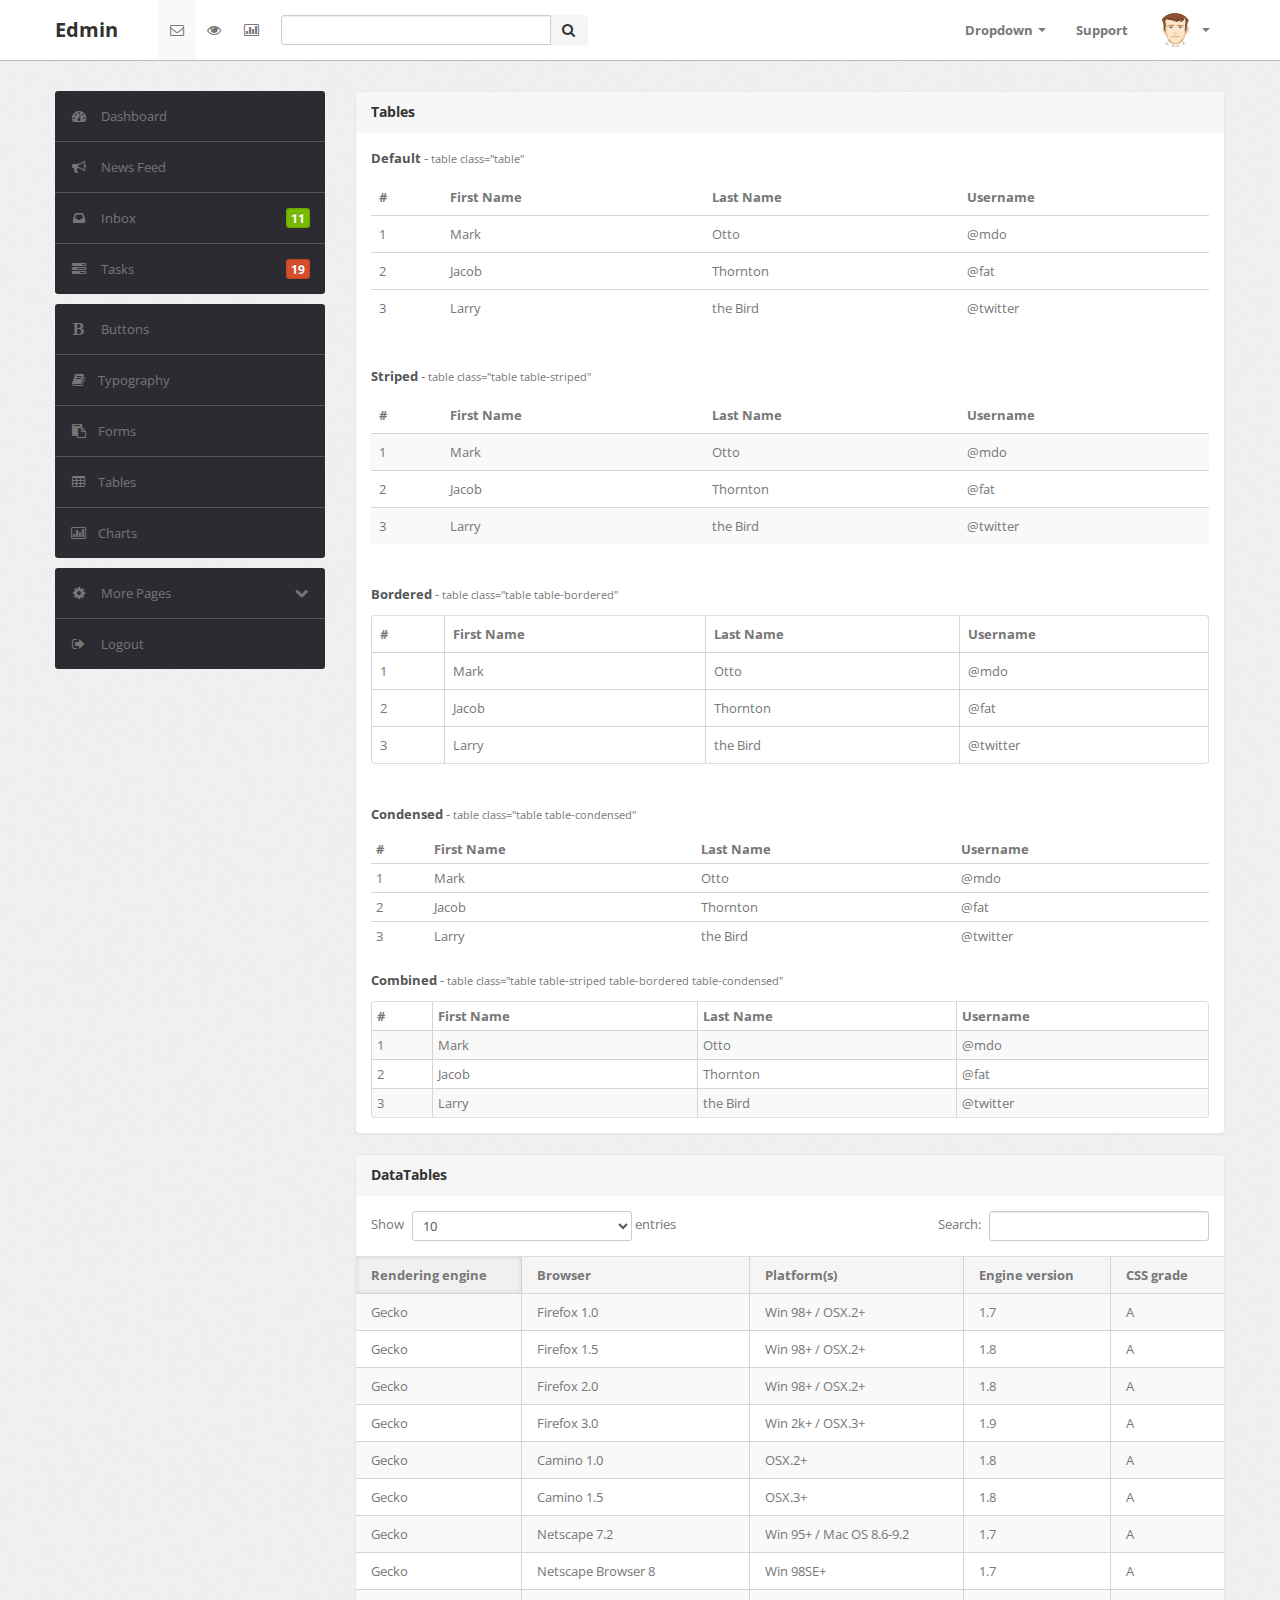
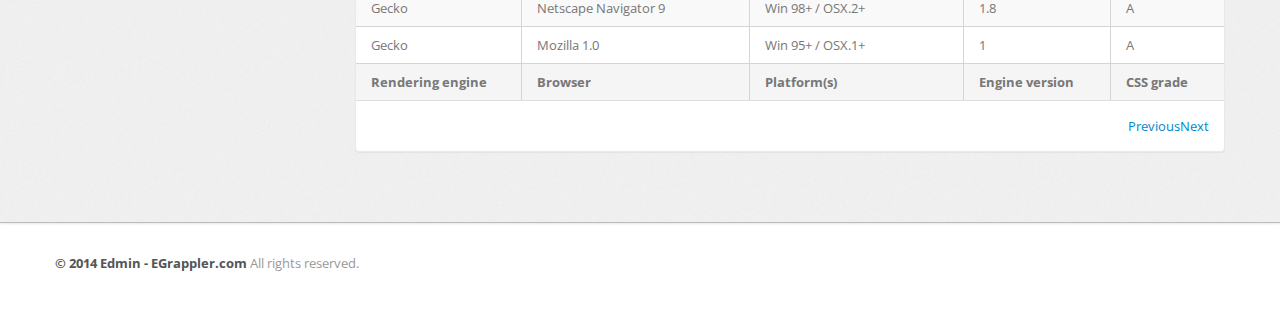
<file: resources/edmin/table.html>
﻿<!DOCTYPE html>
<html lang="en">
  <head>
    <meta http-equiv="Content-Type" content="text/html; charset=utf-8" />
    <meta name="viewport" content="width=device-width, initial-scale=1.0" />
    <title>Edmin</title>
    <link
      type="text/css"
      href="bootstrap/css/bootstrap.min.css"
      rel="stylesheet" />
    <link
      type="text/css"
      href="bootstrap/css/bootstrap-responsive.min.css"
      rel="stylesheet" />
    <link type="text/css" href="css/theme.css" rel="stylesheet" />
    <link
      type="text/css"
      href="images/icons/css/font-awesome.css"
      rel="stylesheet" />
    <link
      type="text/css"
      href="http://fonts.googleapis.com/css?family=Open+Sans:400italic,600italic,400,600"
      rel="stylesheet" />
  </head>
  <body>
    <div class="navbar navbar-fixed-top">
      <div class="navbar-inner">
        <div class="container">
          <a
            class="btn btn-navbar"
            data-toggle="collapse"
            data-target=".navbar-inverse-collapse">
            <i class="icon-reorder shaded"></i>
          </a>

          <a class="brand" href="index.php"> Edmin </a>

          <div class="nav-collapse collapse navbar-inverse-collapse">
            <ul class="nav nav-icons">
              <li class="active">
                <a href="#">
                  <i class="icon-envelope"></i>
                </a>
              </li>
              <li>
                <a href="#">
                  <i class="icon-eye-open"></i>
                </a>
              </li>
              <li>
                <a href="#">
                  <i class="icon-bar-chart"></i>
                </a>
              </li>
            </ul>

            <form class="navbar-search pull-left input-append" action="#">
              <input type="text" class="span3" />
              <button class="btn" type="button">
                <i class="icon-search"></i>
              </button>
            </form>

            <ul class="nav pull-right">
              <li class="dropdown">
                <a href="#" class="dropdown-toggle" data-toggle="dropdown"
                  >Dropdown <b class="caret"></b
                ></a>
                <ul class="dropdown-menu">
                  <li><a href="#">Item No. 1</a></li>

                  <li><a href="#">Don't Click</a></li>
                  <li class="divider"></li>
                  <li class="nav-header">Example Header</li>
                  <li><a href="#">A Separated link</a></li>
                </ul>
              </li>

              <li><a href="#"> Support </a></li>
              <li class="nav-user dropdown">
                <a href="#" class="dropdown-toggle" data-toggle="dropdown">
                  <img src="images/user.png" class="nav-avatar" />
                  <b class="caret"></b>
                </a>
                <ul class="dropdown-menu">
                  <li><a href="#">Your Profile</a></li>
                  <li><a href="#">Edit Profile</a></li>
                  <li><a href="#">Account Settings</a></li>
                  <li class="divider"></li>
                  <li><a href="#">Logout</a></li>
                </ul>
              </li>
            </ul>
          </div>
          <!-- /.nav-collapse -->
        </div>
      </div>
      <!-- /navbar-inner -->
    </div>
    <!-- /navbar -->

    <div class="wrapper">
      <div class="container">
        <div class="row">
          <div class="span3">
            <div class="sidebar">
              <ul class="widget widget-menu unstyled">
                <li class="active">
                  <a href="index.php">
                    <i class="menu-icon icon-dashboard"></i>
                    Dashboard
                  </a>
                </li>
                <li>
                  <a href="activity.php">
                    <i class="menu-icon icon-bullhorn"></i>
                    News Feed
                  </a>
                </li>
                <li>
                  <a href="message.php">
                    <i class="menu-icon icon-inbox"></i>
                    Inbox
                    <b class="label green pull-right">11</b>
                  </a>
                </li>

                <li>
                  <a href="task.php">
                    <i class="menu-icon icon-tasks"></i>
                    Tasks
                    <b class="label orange pull-right">19</b>
                  </a>
                </li>
              </ul>
              <!--/.widget-nav-->

              <ul class="widget widget-menu unstyled">
                <li>
                  <a href="ui-button-icon.php"
                    ><i class="menu-icon icon-bold"></i> Buttons
                  </a>
                </li>
                <li>
                  <a href="ui-typography.php"
                    ><i class="menu-icon icon-book"></i>Typography
                  </a>
                </li>
                <li>
                  <a href="form.php"
                    ><i class="menu-icon icon-paste"></i>Forms
                  </a>
                </li>
                <li>
                  <a href="table.php"
                    ><i class="menu-icon icon-table"></i>Tables
                  </a>
                </li>
                <li>
                  <a href="charts.php"
                    ><i class="menu-icon icon-bar-chart"></i>Charts
                  </a>
                </li>
              </ul>
              <!--/.widget-nav-->

              <ul class="widget widget-menu unstyled">
                <li>
                  <a
                    class="collapsed"
                    data-toggle="collapse"
                    href="#togglePages">
                    <i class="menu-icon icon-cog"></i>
                    <i class="icon-chevron-down pull-right"></i
                    ><i class="icon-chevron-up pull-right"></i>
                    More Pages
                  </a>
                  <ul id="togglePages" class="collapse unstyled">
                    <li>
                      <a href="other-login.php">
                        <i class="icon-inbox"></i>
                        Login
                      </a>
                    </li>
                    <li>
                      <a href="other-user-profile.php">
                        <i class="icon-inbox"></i>
                        Profile
                      </a>
                    </li>
                    <li>
                      <a href="other-user-listing.php">
                        <i class="icon-inbox"></i>
                        All Users
                      </a>
                    </li>
                  </ul>
                </li>

                <li>
                  <a href="#">
                    <i class="menu-icon icon-signout"></i>
                    Logout
                  </a>
                </li>
              </ul>
            </div>
            <!--/.sidebar-->
          </div>
          <!--/.span3-->

          <div class="span9">
            <div class="content">
              <div class="module">
                <div class="module-head">
                  <h3>Tables</h3>
                </div>
                <div class="module-body">
                  <p>
                    <strong>Default</strong>
                    -
                    <small>table class="table"</small>
                  </p>
                  <table class="table">
                    <thead>
                      <tr>
                        <th>#</th>
                        <th>First Name</th>
                        <th>Last Name</th>
                        <th>Username</th>
                      </tr>
                    </thead>
                    <tbody>
                      <tr>
                        <td>1</td>
                        <td>Mark</td>
                        <td>Otto</td>
                        <td>@mdo</td>
                      </tr>
                      <tr>
                        <td>2</td>
                        <td>Jacob</td>
                        <td>Thornton</td>
                        <td>@fat</td>
                      </tr>
                      <tr>
                        <td>3</td>
                        <td>Larry</td>
                        <td>the Bird</td>
                        <td>@twitter</td>
                      </tr>
                    </tbody>
                  </table>

                  <br />
                  <!-- <hr /> -->
                  <br />

                  <p>
                    <strong>Striped</strong>
                    -
                    <small>table class="table table-striped"</small>
                  </p>
                  <table class="table table-striped">
                    <thead>
                      <tr>
                        <th>#</th>
                        <th>First Name</th>
                        <th>Last Name</th>
                        <th>Username</th>
                      </tr>
                    </thead>
                    <tbody>
                      <tr>
                        <td>1</td>
                        <td>Mark</td>
                        <td>Otto</td>
                        <td>@mdo</td>
                      </tr>
                      <tr>
                        <td>2</td>
                        <td>Jacob</td>
                        <td>Thornton</td>
                        <td>@fat</td>
                      </tr>
                      <tr>
                        <td>3</td>
                        <td>Larry</td>
                        <td>the Bird</td>
                        <td>@twitter</td>
                      </tr>
                    </tbody>
                  </table>

                  <br />
                  <!-- <hr /> -->
                  <br />

                  <p>
                    <strong>Bordered</strong>
                    -
                    <small>table class="table table-bordered"</small>
                  </p>
                  <table class="table table-bordered">
                    <thead>
                      <tr>
                        <th>#</th>
                        <th>First Name</th>
                        <th>Last Name</th>
                        <th>Username</th>
                      </tr>
                    </thead>
                    <tbody>
                      <tr>
                        <td>1</td>
                        <td>Mark</td>
                        <td>Otto</td>
                        <td>@mdo</td>
                      </tr>
                      <tr>
                        <td>2</td>
                        <td>Jacob</td>
                        <td>Thornton</td>
                        <td>@fat</td>
                      </tr>
                      <tr>
                        <td>3</td>
                        <td>Larry</td>
                        <td>the Bird</td>
                        <td>@twitter</td>
                      </tr>
                    </tbody>
                  </table>

                  <br />
                  <!-- <hr /> -->
                  <br />

                  <p>
                    <strong>Condensed</strong>
                    -
                    <small>table class="table table-condensed"</small>
                  </p>
                  <table class="table table-condensed">
                    <thead>
                      <tr>
                        <th>#</th>
                        <th>First Name</th>
                        <th>Last Name</th>
                        <th>Username</th>
                      </tr>
                    </thead>
                    <tbody>
                      <tr>
                        <td>1</td>
                        <td>Mark</td>
                        <td>Otto</td>
                        <td>@mdo</td>
                      </tr>
                      <tr>
                        <td>2</td>
                        <td>Jacob</td>
                        <td>Thornton</td>
                        <td>@fat</td>
                      </tr>
                      <tr>
                        <td>3</td>
                        <td>Larry</td>
                        <td>the Bird</td>
                        <td>@twitter</td>
                      </tr>
                    </tbody>
                  </table>

                  <br />

                  <p>
                    <strong>Combined</strong>
                    -
                    <small
                      >table class="table table-striped table-bordered
                      table-condensed"</small
                    >
                  </p>
                  <table
                    class="table table-striped table-bordered table-condensed">
                    <thead>
                      <tr>
                        <th>#</th>
                        <th>First Name</th>
                        <th>Last Name</th>
                        <th>Username</th>
                      </tr>
                    </thead>
                    <tbody>
                      <tr>
                        <td>1</td>
                        <td>Mark</td>
                        <td>Otto</td>
                        <td>@mdo</td>
                      </tr>
                      <tr>
                        <td>2</td>
                        <td>Jacob</td>
                        <td>Thornton</td>
                        <td>@fat</td>
                      </tr>
                      <tr>
                        <td>3</td>
                        <td>Larry</td>
                        <td>the Bird</td>
                        <td>@twitter</td>
                      </tr>
                    </tbody>
                  </table>
                </div>
              </div>

              <div class="module">
                <div class="module-head">
                  <h3>DataTables</h3>
                </div>
                <div class="module-body table">
                  <table
                    cellpadding="0"
                    cellspacing="0"
                    border="0"
                    class="datatable-1 table table-bordered table-striped display"
                    width="100%">
                    <thead>
                      <tr>
                        <th>Rendering engine</th>
                        <th>Browser</th>
                        <th>Platform(s)</th>
                        <th>Engine version</th>
                        <th>CSS grade</th>
                      </tr>
                    </thead>
                    <tbody>
                      <tr class="odd gradeX">
                        <td>Trident</td>
                        <td>Internet Explorer 4.0</td>
                        <td>Win 95+</td>
                        <td class="center">4</td>
                        <td class="center">X</td>
                      </tr>
                      <tr class="even gradeC">
                        <td>Trident</td>
                        <td>Internet Explorer 5.0</td>
                        <td>Win 95+</td>
                        <td class="center">5</td>
                        <td class="center">C</td>
                      </tr>
                      <tr class="odd gradeA">
                        <td>Trident</td>
                        <td>Internet Explorer 5.5</td>
                        <td>Win 95+</td>
                        <td class="center">5.5</td>
                        <td class="center">A</td>
                      </tr>
                      <tr class="even gradeA">
                        <td>Trident</td>
                        <td>Internet Explorer 6</td>
                        <td>Win 98+</td>
                        <td class="center">6</td>
                        <td class="center">A</td>
                      </tr>
                      <tr class="odd gradeA">
                        <td>Trident</td>
                        <td>Internet Explorer 7</td>
                        <td>Win XP SP2+</td>
                        <td class="center">7</td>
                        <td class="center">A</td>
                      </tr>
                      <tr class="even gradeA">
                        <td>Trident</td>
                        <td>AOL browser (AOL desktop)</td>
                        <td>Win XP</td>
                        <td class="center">6</td>
                        <td class="center">A</td>
                      </tr>
                      <tr class="gradeA">
                        <td>Gecko</td>
                        <td>Firefox 1.0</td>
                        <td>Win 98+ / OSX.2+</td>
                        <td class="center">1.7</td>
                        <td class="center">A</td>
                      </tr>
                      <tr class="gradeA">
                        <td>Gecko</td>
                        <td>Firefox 1.5</td>
                        <td>Win 98+ / OSX.2+</td>
                        <td class="center">1.8</td>
                        <td class="center">A</td>
                      </tr>
                      <tr class="gradeA">
                        <td>Gecko</td>
                        <td>Firefox 2.0</td>
                        <td>Win 98+ / OSX.2+</td>
                        <td class="center">1.8</td>
                        <td class="center">A</td>
                      </tr>
                      <tr class="gradeA">
                        <td>Gecko</td>
                        <td>Firefox 3.0</td>
                        <td>Win 2k+ / OSX.3+</td>
                        <td class="center">1.9</td>
                        <td class="center">A</td>
                      </tr>
                      <tr class="gradeA">
                        <td>Gecko</td>
                        <td>Camino 1.0</td>
                        <td>OSX.2+</td>
                        <td class="center">1.8</td>
                        <td class="center">A</td>
                      </tr>
                      <tr class="gradeA">
                        <td>Gecko</td>
                        <td>Camino 1.5</td>
                        <td>OSX.3+</td>
                        <td class="center">1.8</td>
                        <td class="center">A</td>
                      </tr>
                      <tr class="gradeA">
                        <td>Gecko</td>
                        <td>Netscape 7.2</td>
                        <td>Win 95+ / Mac OS 8.6-9.2</td>
                        <td class="center">1.7</td>
                        <td class="center">A</td>
                      </tr>
                      <tr class="gradeA">
                        <td>Gecko</td>
                        <td>Netscape Browser 8</td>
                        <td>Win 98SE+</td>
                        <td class="center">1.7</td>
                        <td class="center">A</td>
                      </tr>
                      <tr class="gradeA">
                        <td>Gecko</td>
                        <td>Netscape Navigator 9</td>
                        <td>Win 98+ / OSX.2+</td>
                        <td class="center">1.8</td>
                        <td class="center">A</td>
                      </tr>
                      <tr class="gradeA">
                        <td>Gecko</td>
                        <td>Mozilla 1.0</td>
                        <td>Win 95+ / OSX.1+</td>
                        <td class="center">1</td>
                        <td class="center">A</td>
                      </tr>
                      <tr class="gradeA">
                        <td>Gecko</td>
                        <td>Mozilla 1.1</td>
                        <td>Win 95+ / OSX.1+</td>
                        <td class="center">1.1</td>
                        <td class="center">A</td>
                      </tr>
                      <tr class="gradeA">
                        <td>Gecko</td>
                        <td>Mozilla 1.2</td>
                        <td>Win 95+ / OSX.1+</td>
                        <td class="center">1.2</td>
                        <td class="center">A</td>
                      </tr>
                      <tr class="gradeA">
                        <td>Gecko</td>
                        <td>Mozilla 1.3</td>
                        <td>Win 95+ / OSX.1+</td>
                        <td class="center">1.3</td>
                        <td class="center">A</td>
                      </tr>
                      <tr class="gradeA">
                        <td>Gecko</td>
                        <td>Mozilla 1.4</td>
                        <td>Win 95+ / OSX.1+</td>
                        <td class="center">1.4</td>
                        <td class="center">A</td>
                      </tr>
                      <tr class="gradeA">
                        <td>Gecko</td>
                        <td>Mozilla 1.5</td>
                        <td>Win 95+ / OSX.1+</td>
                        <td class="center">1.5</td>
                        <td class="center">A</td>
                      </tr>
                      <tr class="gradeA">
                        <td>Gecko</td>
                        <td>Mozilla 1.6</td>
                        <td>Win 95+ / OSX.1+</td>
                        <td class="center">1.6</td>
                        <td class="center">A</td>
                      </tr>
                      <tr class="gradeA">
                        <td>Gecko</td>
                        <td>Mozilla 1.7</td>
                        <td>Win 98+ / OSX.1+</td>
                        <td class="center">1.7</td>
                        <td class="center">A</td>
                      </tr>
                      <tr class="gradeA">
                        <td>Gecko</td>
                        <td>Mozilla 1.8</td>
                        <td>Win 98+ / OSX.1+</td>
                        <td class="center">1.8</td>
                        <td class="center">A</td>
                      </tr>
                      <tr class="gradeA">
                        <td>Gecko</td>
                        <td>Seamonkey 1.1</td>
                        <td>Win 98+ / OSX.2+</td>
                        <td class="center">1.8</td>
                        <td class="center">A</td>
                      </tr>
                      <tr class="gradeA">
                        <td>Gecko</td>
                        <td>Epiphany 2.20</td>
                        <td>Gnome</td>
                        <td class="center">1.8</td>
                        <td class="center">A</td>
                      </tr>
                      <tr class="gradeA">
                        <td>Webkit</td>
                        <td>Safari 1.2</td>
                        <td>OSX.3</td>
                        <td class="center">125.5</td>
                        <td class="center">A</td>
                      </tr>
                      <tr class="gradeA">
                        <td>Webkit</td>
                        <td>Safari 1.3</td>
                        <td>OSX.3</td>
                        <td class="center">312.8</td>
                        <td class="center">A</td>
                      </tr>
                      <tr class="gradeA">
                        <td>Webkit</td>
                        <td>Safari 2.0</td>
                        <td>OSX.4+</td>
                        <td class="center">419.3</td>
                        <td class="center">A</td>
                      </tr>
                      <tr class="gradeA">
                        <td>Webkit</td>
                        <td>Safari 3.0</td>
                        <td>OSX.4+</td>
                        <td class="center">522.1</td>
                        <td class="center">A</td>
                      </tr>
                      <tr class="gradeA">
                        <td>Webkit</td>
                        <td>OmniWeb 5.5</td>
                        <td>OSX.4+</td>
                        <td class="center">420</td>
                        <td class="center">A</td>
                      </tr>
                      <tr class="gradeA">
                        <td>Webkit</td>
                        <td>iPod Touch / iPhone</td>
                        <td>iPod</td>
                        <td class="center">420.1</td>
                        <td class="center">A</td>
                      </tr>
                      <tr class="gradeA">
                        <td>Webkit</td>
                        <td>S60</td>
                        <td>S60</td>
                        <td class="center">413</td>
                        <td class="center">A</td>
                      </tr>
                      <tr class="gradeA">
                        <td>Presto</td>
                        <td>Opera 7.0</td>
                        <td>Win 95+ / OSX.1+</td>
                        <td class="center">-</td>
                        <td class="center">A</td>
                      </tr>
                      <tr class="gradeA">
                        <td>Presto</td>
                        <td>Opera 7.5</td>
                        <td>Win 95+ / OSX.2+</td>
                        <td class="center">-</td>
                        <td class="center">A</td>
                      </tr>
                      <tr class="gradeA">
                        <td>Presto</td>
                        <td>Opera 8.0</td>
                        <td>Win 95+ / OSX.2+</td>
                        <td class="center">-</td>
                        <td class="center">A</td>
                      </tr>
                      <tr class="gradeA">
                        <td>Presto</td>
                        <td>Opera 8.5</td>
                        <td>Win 95+ / OSX.2+</td>
                        <td class="center">-</td>
                        <td class="center">A</td>
                      </tr>
                      <tr class="gradeA">
                        <td>Presto</td>
                        <td>Opera 9.0</td>
                        <td>Win 95+ / OSX.3+</td>
                        <td class="center">-</td>
                        <td class="center">A</td>
                      </tr>
                      <tr class="gradeA">
                        <td>Presto</td>
                        <td>Opera 9.2</td>
                        <td>Win 88+ / OSX.3+</td>
                        <td class="center">-</td>
                        <td class="center">A</td>
                      </tr>
                      <tr class="gradeA">
                        <td>Presto</td>
                        <td>Opera 9.5</td>
                        <td>Win 88+ / OSX.3+</td>
                        <td class="center">-</td>
                        <td class="center">A</td>
                      </tr>
                      <tr class="gradeA">
                        <td>Presto</td>
                        <td>Opera for Wii</td>
                        <td>Wii</td>
                        <td class="center">-</td>
                        <td class="center">A</td>
                      </tr>
                      <tr class="gradeA">
                        <td>Presto</td>
                        <td>Nokia N800</td>
                        <td>N800</td>
                        <td class="center">-</td>
                        <td class="center">A</td>
                      </tr>
                      <tr class="gradeA">
                        <td>Presto</td>
                        <td>Nintendo DS browser</td>
                        <td>Nintendo DS</td>
                        <td class="center">8.5</td>
                        <td class="center">C/A<sup>1</sup></td>
                      </tr>
                      <tr class="gradeC">
                        <td>KHTML</td>
                        <td>Konqureror 3.1</td>
                        <td>KDE 3.1</td>
                        <td class="center">3.1</td>
                        <td class="center">C</td>
                      </tr>
                      <tr class="gradeA">
                        <td>KHTML</td>
                        <td>Konqureror 3.3</td>
                        <td>KDE 3.3</td>
                        <td class="center">3.3</td>
                        <td class="center">A</td>
                      </tr>
                      <tr class="gradeA">
                        <td>KHTML</td>
                        <td>Konqureror 3.5</td>
                        <td>KDE 3.5</td>
                        <td class="center">3.5</td>
                        <td class="center">A</td>
                      </tr>
                      <tr class="gradeX">
                        <td>Tasman</td>
                        <td>Internet Explorer 4.5</td>
                        <td>Mac OS 8-9</td>
                        <td class="center">-</td>
                        <td class="center">X</td>
                      </tr>
                      <tr class="gradeC">
                        <td>Tasman</td>
                        <td>Internet Explorer 5.1</td>
                        <td>Mac OS 7.6-9</td>
                        <td class="center">1</td>
                        <td class="center">C</td>
                      </tr>
                      <tr class="gradeC">
                        <td>Tasman</td>
                        <td>Internet Explorer 5.2</td>
                        <td>Mac OS 8-X</td>
                        <td class="center">1</td>
                        <td class="center">C</td>
                      </tr>
                      <tr class="gradeA">
                        <td>Misc</td>
                        <td>NetFront 3.1</td>
                        <td>Embedded devices</td>
                        <td class="center">-</td>
                        <td class="center">C</td>
                      </tr>
                      <tr class="gradeA">
                        <td>Misc</td>
                        <td>NetFront 3.4</td>
                        <td>Embedded devices</td>
                        <td class="center">-</td>
                        <td class="center">A</td>
                      </tr>
                      <tr class="gradeX">
                        <td>Misc</td>
                        <td>Dillo 0.8</td>
                        <td>Embedded devices</td>
                        <td class="center">-</td>
                        <td class="center">X</td>
                      </tr>
                      <tr class="gradeX">
                        <td>Misc</td>
                        <td>Links</td>
                        <td>Text only</td>
                        <td class="center">-</td>
                        <td class="center">X</td>
                      </tr>
                      <tr class="gradeX">
                        <td>Misc</td>
                        <td>Lynx</td>
                        <td>Text only</td>
                        <td class="center">-</td>
                        <td class="center">X</td>
                      </tr>
                      <tr class="gradeC">
                        <td>Misc</td>
                        <td>IE Mobile</td>
                        <td>Windows Mobile 6</td>
                        <td class="center">-</td>
                        <td class="center">C</td>
                      </tr>
                      <tr class="gradeC">
                        <td>Misc</td>
                        <td>PSP browser</td>
                        <td>PSP</td>
                        <td class="center">-</td>
                        <td class="center">C</td>
                      </tr>
                      <tr class="gradeU">
                        <td>Other browsers</td>
                        <td>All others</td>
                        <td>-</td>
                        <td class="center">-</td>
                        <td class="center">U</td>
                      </tr>
                    </tbody>
                    <tfoot>
                      <tr>
                        <th>Rendering engine</th>
                        <th>Browser</th>
                        <th>Platform(s)</th>
                        <th>Engine version</th>
                        <th>CSS grade</th>
                      </tr>
                    </tfoot>
                  </table>
                </div>
              </div>
              <!--/.module-->

              <br />
            </div>
            <!--/.content-->
          </div>
          <!--/.span9-->
        </div>
      </div>
      <!--/.container-->
    </div>
    <!--/.wrapper-->

    <div class="footer">
      <div class="container">
        <b class="copyright">&copy; 2014 Edmin - EGrappler.com </b> All rights
        reserved.
      </div>
    </div>

    <script src="scripts/jquery-1.9.1.min.js"></script>
    <script src="scripts/jquery-ui-1.10.1.custom.min.js"></script>
    <script src="bootstrap/js/bootstrap.min.js"></script>
    <script src="scripts/datatables/jquery.dataTables.js"></script>
    <script>
      $(document).ready(function () {
        $(".datatable-1").dataTable();
        $(".dataTables_paginate").addClass("btn-group datatable-pagination");
        $(".dataTables_paginate > a").wrapInner("<span />");
        $(".dataTables_paginate > a:first-child").append(
          '<i class="icon-chevron-left shaded"></i>'
        );
        $(".dataTables_paginate > a:last-child").append(
          '<i class="icon-chevron-right shaded"></i>'
        );
      });
    </script>
  </body>
</html>
</file>
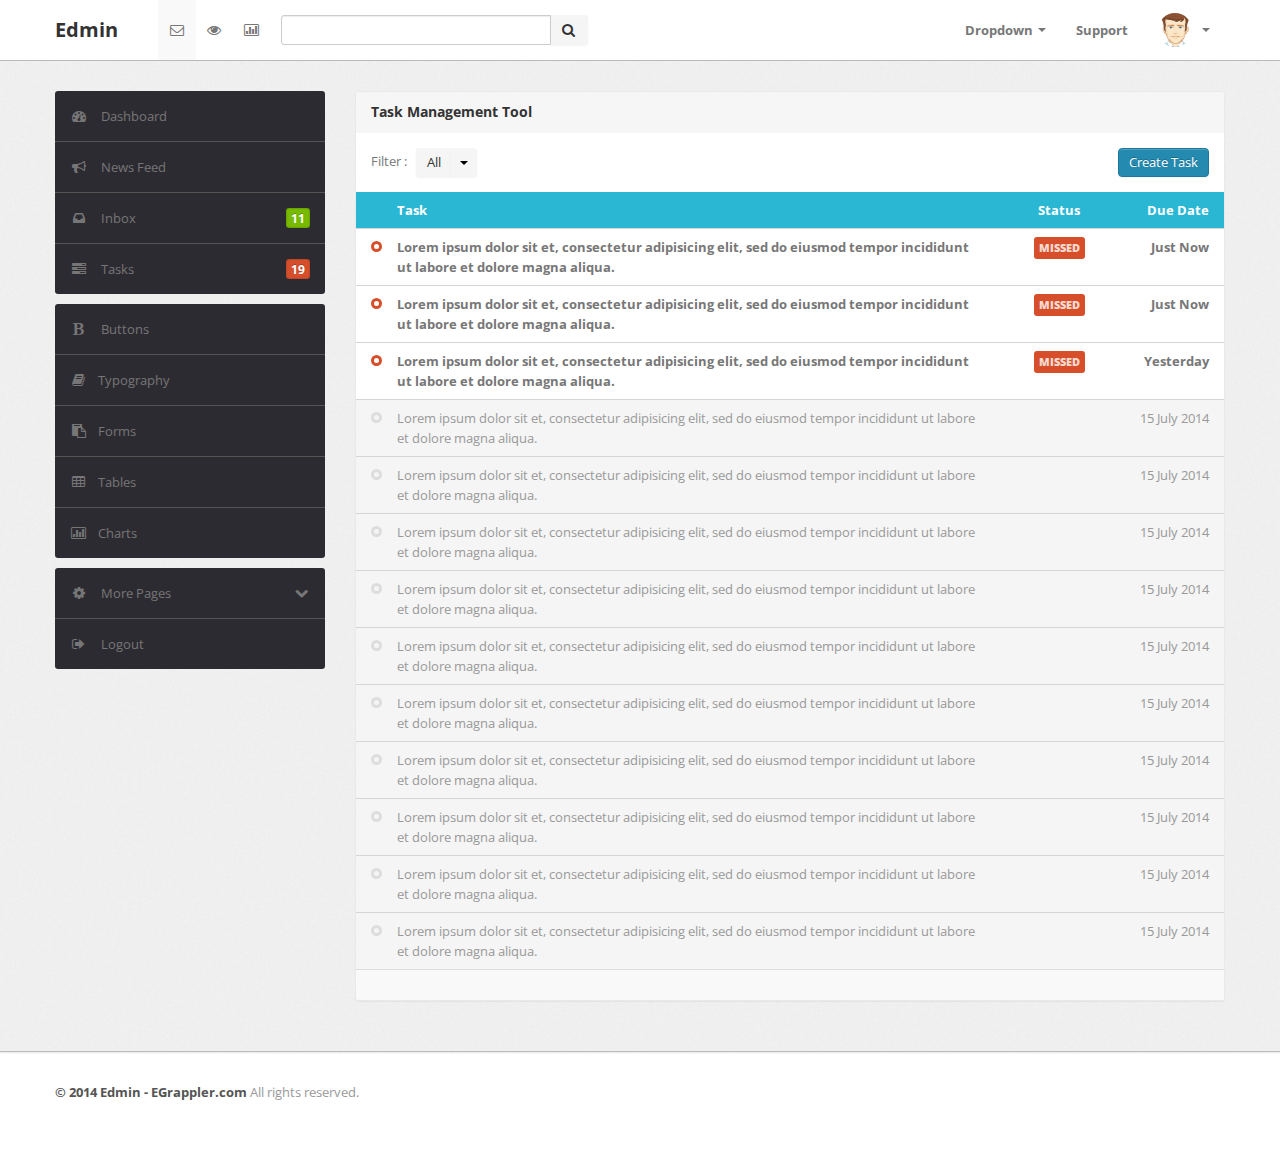
<file: resources/edmin/task.html>
﻿<!DOCTYPE html>
<html lang="en">
  <head>
    <head>
      <meta http-equiv="Content-Type" content="text/html; charset=utf-8" />
      <meta name="viewport" content="width=device-width, initial-scale=1.0" />
      <title>Edmin</title>
      <link
        type="text/css"
        href="bootstrap/css/bootstrap.min.css"
        rel="stylesheet" />
      <link
        type="text/css"
        href="bootstrap/css/bootstrap-responsive.min.css"
        rel="stylesheet" />
      <link type="text/css" href="css/theme.css" rel="stylesheet" />
      <link
        type="text/css"
        href="images/icons/css/font-awesome.css"
        rel="stylesheet" />
      <link
        type="text/css"
        href="http://fonts.googleapis.com/css?family=Open+Sans:400italic,600italic,400,600"
        rel="stylesheet" />
    </head>
    <body>
      <div class="navbar navbar-fixed-top">
        <div class="navbar-inner">
          <div class="container">
            <a
              class="btn btn-navbar"
              data-toggle="collapse"
              data-target=".navbar-inverse-collapse">
              <i class="icon-reorder shaded"></i>
            </a>

            <a class="brand" href="index.php"> Edmin </a>

            <div class="nav-collapse collapse navbar-inverse-collapse">
              <ul class="nav nav-icons">
                <li class="active">
                  <a href="#">
                    <i class="icon-envelope"></i>
                  </a>
                </li>
                <li>
                  <a href="#">
                    <i class="icon-eye-open"></i>
                  </a>
                </li>
                <li>
                  <a href="#">
                    <i class="icon-bar-chart"></i>
                  </a>
                </li>
              </ul>

              <form class="navbar-search pull-left input-append" action="#">
                <input type="text" class="span3" />
                <button class="btn" type="button">
                  <i class="icon-search"></i>
                </button>
              </form>

              <ul class="nav pull-right">
                <li class="dropdown">
                  <a href="#" class="dropdown-toggle" data-toggle="dropdown"
                    >Dropdown <b class="caret"></b
                  ></a>
                  <ul class="dropdown-menu">
                    <li><a href="#">Item No. 1</a></li>

                    <li><a href="#">Don't Click</a></li>
                    <li class="divider"></li>
                    <li class="nav-header">Example Header</li>
                    <li><a href="#">A Separated link</a></li>
                  </ul>
                </li>

                <li><a href="#"> Support </a></li>
                <li class="nav-user dropdown">
                  <a href="#" class="dropdown-toggle" data-toggle="dropdown">
                    <img src="images/user.png" class="nav-avatar" />
                    <b class="caret"></b>
                  </a>
                  <ul class="dropdown-menu">
                    <li><a href="#">Your Profile</a></li>
                    <li><a href="#">Edit Profile</a></li>
                    <li><a href="#">Account Settings</a></li>
                    <li class="divider"></li>
                    <li><a href="#">Logout</a></li>
                  </ul>
                </li>
              </ul>
            </div>
            <!-- /.nav-collapse -->
          </div>
        </div>
        <!-- /navbar-inner -->
      </div>
      <!-- /navbar -->

      <div class="wrapper">
        <div class="container">
          <div class="row">
            <div class="span3">
              <div class="sidebar">
                <ul class="widget widget-menu unstyled">
                  <li class="active">
                    <a href="index.php">
                      <i class="menu-icon icon-dashboard"></i>
                      Dashboard
                    </a>
                  </li>
                  <li>
                    <a href="activity.php">
                      <i class="menu-icon icon-bullhorn"></i>
                      News Feed
                    </a>
                  </li>
                  <li>
                    <a href="message.php">
                      <i class="menu-icon icon-inbox"></i>
                      Inbox
                      <b class="label green pull-right">11</b>
                    </a>
                  </li>

                  <li>
                    <a href="task.php">
                      <i class="menu-icon icon-tasks"></i>
                      Tasks
                      <b class="label orange pull-right">19</b>
                    </a>
                  </li>
                </ul>
                <!--/.widget-nav-->

                <ul class="widget widget-menu unstyled">
                  <li>
                    <a href="ui-button-icon.php"
                      ><i class="menu-icon icon-bold"></i> Buttons
                    </a>
                  </li>
                  <li>
                    <a href="ui-typography.php"
                      ><i class="menu-icon icon-book"></i>Typography
                    </a>
                  </li>
                  <li>
                    <a href="form.php"
                      ><i class="menu-icon icon-paste"></i>Forms
                    </a>
                  </li>
                  <li>
                    <a href="table.php"
                      ><i class="menu-icon icon-table"></i>Tables
                    </a>
                  </li>
                  <li>
                    <a href="charts.php"
                      ><i class="menu-icon icon-bar-chart"></i>Charts
                    </a>
                  </li>
                </ul>
                <!--/.widget-nav-->

                <ul class="widget widget-menu unstyled">
                  <li>
                    <a
                      class="collapsed"
                      data-toggle="collapse"
                      href="#togglePages">
                      <i class="menu-icon icon-cog"></i>
                      <i class="icon-chevron-down pull-right"></i
                      ><i class="icon-chevron-up pull-right"></i>
                      More Pages
                    </a>
                    <ul id="togglePages" class="collapse unstyled">
                      <li>
                        <a href="other-login.php">
                          <i class="icon-inbox"></i>
                          Login
                        </a>
                      </li>
                      <li>
                        <a href="other-user-profile.php">
                          <i class="icon-inbox"></i>
                          Profile
                        </a>
                      </li>
                      <li>
                        <a href="other-user-listing.php">
                          <i class="icon-inbox"></i>
                          All Users
                        </a>
                      </li>
                    </ul>
                  </li>

                  <li>
                    <a href="#">
                      <i class="menu-icon icon-signout"></i>
                      Logout
                    </a>
                  </li>
                </ul>
              </div>
              <!--/.sidebar-->
            </div>
            <!--/.span3-->

            <div class="span9">
              <div class="content">
                <div class="module message">
                  <div class="module-head">
                    <h3>Task Management Tool</h3>
                  </div>
                  <div class="module-option clearfix">
                    <div class="pull-left">
                      Filter : &nbsp;
                      <div class="btn-group">
                        <button class="btn">All</button>
                        <button
                          class="btn dropdown-toggle"
                          data-toggle="dropdown">
                          <span class="caret"></span>
                        </button>
                        <ul class="dropdown-menu">
                          <li><a href="#">All</a></li>
                          <li><a href="#">In Progress</a></li>
                          <li><a href="#">Done</a></li>
                          <li class="divider"></li>
                          <li><a href="#">New task</a></li>
                          <li><a href="#">Overdue Task</a></li>
                        </ul>
                      </div>
                    </div>
                    <div class="pull-right">
                      <a href="#" class="btn btn-primary">Create Task</a>
                    </div>
                  </div>
                  <div class="module-body table">
                    <table class="table table-message">
                      <tbody>
                        <tr class="heading">
                          <td class="cell-icon"></td>
                          <td class="cell-title">Task</td>
                          <td class="cell-status hidden-phone hidden-tablet">
                            Status
                          </td>
                          <td class="cell-time align-right">Due Date</td>
                        </tr>
                        <tr class="task">
                          <td class="cell-icon">
                            <i class="icon-checker high"></i>
                          </td>
                          <td class="cell-title">
                            <div>
                              Lorem ipsum dolor sit et, consectetur adipisicing
                              elit, sed do eiusmod tempor incididunt ut labore
                              et dolore magna aliqua.
                            </div>
                          </td>
                          <td class="cell-status hidden-phone hidden-tablet">
                            <b class="due">Missed</b>
                          </td>
                          <td class="cell-time align-right">Just Now</td>
                        </tr>
                        <tr class="task">
                          <td class="cell-icon">
                            <i class="icon-checker"></i>
                          </td>
                          <td class="cell-title">
                            <div>
                              Lorem ipsum dolor sit et, consectetur adipisicing
                              elit, sed do eiusmod tempor incididunt ut labore
                              et dolore magna aliqua.
                            </div>
                          </td>
                          <td class="cell-status hidden-phone hidden-tablet">
                            <b class="due">Missed</b>
                          </td>
                          <td class="cell-time align-right">Just Now</td>
                        </tr>
                        <tr class="task">
                          <td class="cell-icon">
                            <i class="icon-checker"></i>
                          </td>
                          <td class="cell-title">
                            <div>
                              Lorem ipsum dolor sit et, consectetur adipisicing
                              elit, sed do eiusmod tempor incididunt ut labore
                              et dolore magna aliqua.
                            </div>
                          </td>
                          <td class="cell-status hidden-phone hidden-tablet">
                            <b class="due">Missed</b>
                          </td>
                          <td class="cell-time align-right">Yesterday</td>
                        </tr>
                        <tr class="task resolved">
                          <td class="cell-icon">
                            <i class="icon-checker high"></i>
                          </td>
                          <td class="cell-title">
                            <div>
                              Lorem ipsum dolor sit et, consectetur adipisicing
                              elit, sed do eiusmod tempor incididunt ut labore
                              et dolore magna aliqua.
                            </div>
                          </td>
                          <td
                            class="cell-status hidden-phone hidden-tablet"></td>
                          <td class="cell-time align-right">15 July 2014</td>
                        </tr>
                        <tr class="task resolved">
                          <td class="cell-icon">
                            <i class="icon-checker high"></i>
                          </td>
                          <td class="cell-title">
                            <div>
                              Lorem ipsum dolor sit et, consectetur adipisicing
                              elit, sed do eiusmod tempor incididunt ut labore
                              et dolore magna aliqua.
                            </div>
                          </td>
                          <td
                            class="cell-status hidden-phone hidden-tablet"></td>
                          <td class="cell-time align-right">15 July 2014</td>
                        </tr>
                        <tr class="task resolved">
                          <td class="cell-icon">
                            <i class="icon-checker high"></i>
                          </td>
                          <td class="cell-title">
                            <div>
                              Lorem ipsum dolor sit et, consectetur adipisicing
                              elit, sed do eiusmod tempor incididunt ut labore
                              et dolore magna aliqua.
                            </div>
                          </td>
                          <td
                            class="cell-status hidden-phone hidden-tablet"></td>
                          <td class="cell-time align-right">15 July 2014</td>
                        </tr>
                        <tr class="task resolved">
                          <td class="cell-icon">
                            <i class="icon-checker high"></i>
                          </td>
                          <td class="cell-title">
                            <div>
                              Lorem ipsum dolor sit et, consectetur adipisicing
                              elit, sed do eiusmod tempor incididunt ut labore
                              et dolore magna aliqua.
                            </div>
                          </td>
                          <td
                            class="cell-status hidden-phone hidden-tablet"></td>
                          <td class="cell-time align-right">15 July 2014</td>
                        </tr>
                        <tr class="task resolved">
                          <td class="cell-icon">
                            <i class="icon-checker high"></i>
                          </td>
                          <td class="cell-title">
                            <div>
                              Lorem ipsum dolor sit et, consectetur adipisicing
                              elit, sed do eiusmod tempor incididunt ut labore
                              et dolore magna aliqua.
                            </div>
                          </td>
                          <td
                            class="cell-status hidden-phone hidden-tablet"></td>
                          <td class="cell-time align-right">15 July 2014</td>
                        </tr>
                        <tr class="task resolved">
                          <td class="cell-icon">
                            <i class="icon-checker high"></i>
                          </td>
                          <td class="cell-title">
                            <div>
                              Lorem ipsum dolor sit et, consectetur adipisicing
                              elit, sed do eiusmod tempor incididunt ut labore
                              et dolore magna aliqua.
                            </div>
                          </td>
                          <td
                            class="cell-status hidden-phone hidden-tablet"></td>
                          <td class="cell-time align-right">15 July 2014</td>
                        </tr>
                        <tr class="task resolved">
                          <td class="cell-icon">
                            <i class="icon-checker high"></i>
                          </td>
                          <td class="cell-title">
                            <div>
                              Lorem ipsum dolor sit et, consectetur adipisicing
                              elit, sed do eiusmod tempor incididunt ut labore
                              et dolore magna aliqua.
                            </div>
                          </td>
                          <td
                            class="cell-status hidden-phone hidden-tablet"></td>
                          <td class="cell-time align-right">15 July 2014</td>
                        </tr>
                        <tr class="task resolved">
                          <td class="cell-icon">
                            <i class="icon-checker high"></i>
                          </td>
                          <td class="cell-title">
                            <div>
                              Lorem ipsum dolor sit et, consectetur adipisicing
                              elit, sed do eiusmod tempor incididunt ut labore
                              et dolore magna aliqua.
                            </div>
                          </td>
                          <td
                            class="cell-status hidden-phone hidden-tablet"></td>
                          <td class="cell-time align-right">15 July 2014</td>
                        </tr>
                        <tr class="task resolved">
                          <td class="cell-icon">
                            <i class="icon-checker high"></i>
                          </td>
                          <td class="cell-title">
                            <div>
                              Lorem ipsum dolor sit et, consectetur adipisicing
                              elit, sed do eiusmod tempor incididunt ut labore
                              et dolore magna aliqua.
                            </div>
                          </td>
                          <td
                            class="cell-status hidden-phone hidden-tablet"></td>
                          <td class="cell-time align-right">15 July 2014</td>
                        </tr>
                        <tr class="task resolved">
                          <td class="cell-icon">
                            <i class="icon-checker high"></i>
                          </td>
                          <td class="cell-title">
                            <div>
                              Lorem ipsum dolor sit et, consectetur adipisicing
                              elit, sed do eiusmod tempor incididunt ut labore
                              et dolore magna aliqua.
                            </div>
                          </td>
                          <td
                            class="cell-status hidden-phone hidden-tablet"></td>
                          <td class="cell-time align-right">15 July 2014</td>
                        </tr>
                      </tbody>
                    </table>
                  </div>
                  <div class="module-foot"></div>
                </div>
              </div>
              <!--/.content-->
            </div>
            <!--/.span9-->
          </div>
        </div>
        <!--/.container-->
      </div>
      <!--/.wrapper-->

      <div class="footer">
        <div class="container">
          <b class="copyright">&copy; 2014 Edmin - EGrappler.com </b> All rights
          reserved.
        </div>
      </div>

      <script src="scripts/jquery-1.9.1.min.js" type="text/javascript"></script>
      <script
        src="scripts/jquery-ui-1.10.1.custom.min.js"
        type="text/javascript"></script>
      <script
        src="bootstrap/js/bootstrap.min.js"
        type="text/javascript"></script>
      <script src="scripts/flot/jquery.flot.js" type="text/javascript"></script>
      <script
        src="scripts/datatables/jquery.dataTables.js"
        type="text/javascript"></script>
      <script type="text/javascript">
        $(document).ready(function () {
          $(".table-message tbody tr").click(function () {
            $(this).toggleClass("resolved");
          });
        });
      </script>
    </body>
  </head>
</html>
</file>
<file: resources/edmin/css/theme.css>
/*

Edming Admin Template
EGrappler.com
All Rights Reserved.

*/

body {
	font-size: 13px;
	font-family: 'Open Sans', Arial, sans-serif;
	background: #fff;
	color: #777
}
h1, h2, h3, h4, h5, h6 {
	color: #333;
	margin-top: 0
}
h1 small, h2 small, h3 small, h4 small, h5 small, h6 small {
	font-size: 11px;
	margin: 0 0 0 5px
}
h1 {
	font-size: 28px
}
h2 {
	font-size: 24px
}
h3 {
	font-size: 20px
}
h4 {
	font-size: 16px
}
h5 {
	font-size: 13px
}
h6 {
	font-size: 11px
}
strong, b {
	color: #555
}
a:hover, a:focus {
	outline: 0
}
small, .small {
	font-size: 11px
}
pre, code {
	padding: 1px 2px;
	font-weight: bold;
	font-size: 12px
}
blockquote {
	border-left: 3px solid #dcdddf
}
blockquote p {
	font-size: 14px
}
blockquote small::before {
	content: "# "
}
.lead {
	font-size: 16px;
	line-height: 22px
}
.text-muted {color: #999;}
.wrapper {
	background: url(../images/bg.png) #eee;
	border-bottom: 1px solid #bbb;
	-webkit-box-shadow: 0 1px 2px rgba(0,0,0,0.1);
	-moz-box-shadow: 0 1px 2px rgba(0,0,0,0.1);
	box-shadow: 0 1px 2px rgba(0,0,0,0.1);
	padding: 30px 0
}
.footer {
	color: #999;
	padding: 30px 0 60px
}
.footer .nav li {
	float: left
}
.footer .nav li+li {
	margin-left: 30px
}
.footer .nav li a {
	color: inherit
}
.footer .nav li a:hover {
	color: #555
}
form {
	margin: 0
}
select, textarea, input[type="text"], input[type="password"], input[type="datetime"], input[type="datetime-local"], input[type="date"], input[type="month"], input[type="time"], input[type="week"], input[type="number"], input[type="email"], input[type="url"], input[type="search"], input[type="tel"], input[type="color"], .uneditable-input, label, input, button, select, textarea {
	-webkit-border-radius: 3px;
	-moz-border-radius: 3px;
	border-radius: 3px;
	font-size: 13px;
	font-family: 'Open Sans', Tahoma, Arial, sans-serif
}
.input-append input, .input-prepend input, .input-append select, .input-prepend select, .input-append .uneditable-input, .input-prepend .uneditable-input {
	-webkit-border-radius: 0 3px 3px 0;
	-moz-border-radius: 0 3px 3px 0;
	border-radius: 0 3px 3px 0
}
.input-append input, .input-append select, .input-append .uneditable-input, .input-prepend .add-on:first-child, .input-prepend .btn:first-child {
	-webkit-border-radius: 3px 0 0 3px;
	-moz-border-radius: 3px 0 0 3px;
	border-radius: 3px 0 0 3px
}
.input-append .add-on, .input-prepend .add-on, .input-append .btn, .input-prepend .btn, .input-append .btn-group>.dropdown-toggle, .input-prepend .btn-group>.dropdown-toggle {
	-webkit-border-radius: 0;
	-moz-border-radius: 0;
	border-radius: 0
}
.input-append .add-on:last-child, .input-append .btn:last-child, .input-append .btn-group:last-child>.dropdown-toggle {
	-webkit-border-radius: 0 3px 3px 0;
	-moz-border-radius: 0 3px 3px 0;
	border-radius: 0 3px 3px 0
}
.input-transparent {
	border: 0!important;
	background: none!important;
	box-shadow: none!important;
	-moz-box-shadow: none!important;
	-webkit-box-shadow: none!important
}
.radio.inline, .checkbox.inline {
	white-space: nowrap
}
body [class^="icon-"], body [class*=" icon-"] {
	font-size: 14px;
	line-height: 20px;
	height: 20px
}
.shaded {
	color: rgba(0,0,0,0.3);
	text-shadow: 0 0 1px #eee, 0 0 0 #000, 0 0 1px #fff
}
.module {
	background: #fff;
	-webkit-border-radius: 3px;
	-moz-border-radius: 3px;
	border-radius: 3px;
	border: 1px solid #ccc;
	border-bottom-color: #bbb;
	-webkit-box-shadow: 0 0 1px rgba(0,0,0,0.2);
	-moz-box-shadow: 0 0 1px rgba(0,0,0,0.2);
	box-shadow: 0 0 1px rgba(0,0,0,0.2);
	margin-bottom: 30px
}
.align-center {
	text-align: center
}
.align-right {
	text-align: right!important
}
.clear {
	clear: both
}
.none {
	display: none
}
.nav>li>a:hover {
	background: 0
}
.form-horizontal .control-group, .form-vertical .control-group {
	margin-bottom: 0
}
.form-horizontal .control-group+.control-group, .form-vertical .control-group+.control-group {
	margin-top: 13px;
	padding-top: 13px;
	border-top: 1px solid #f5f5f5
}
.module-login {
	margin-bottom: 80px;
	margin-top: 80px
}
.module-login .form-vertical input {
	margin-bottom: 0!important
}
.navbar {
	position: static!important;
	margin: 0!important
}
.navbar .navbar-inner {
	background: #fff;
	border-bottom: 1px solid #bbb;
	-webkit-box-shadow: 0 1px 2px rgba(0,0,0,0.15);
	-moz-box-shadow: 0 1px 2px rgba(0,0,0,0.15);
	box-shadow: 0 1px 2px rgba(0,0,0,0.15)
}
.navbar .brand {
	color: #333;
	font-weight: bold;
	font-size: 20px;
	margin-right: 20px;
	padding: 20px
}
.navbar .nav>li>a {
	padding: 20px 15px;
	font-weight: bold;
	color: #777
}
.navbar .nav>li.active , .navbar .nav>li.active , .navbar .nav>li.active, .navbar .nav>li:hover  {
	background: #f9f9f9;
}
.navbar .nav>li.dropdown.open>.dropdown-toggle, .navbar .nav>li.dropdown.active>.dropdown-toggle, .navbar .nav>li.dropdown.open.active>.dropdown-toggle {
	background: #fff;
	border-left: 1px solid #ddd;
	border-right: 1px solid #ddd;
	padding-left: 14px;
	padding-right: 14px;
	position: relative;
	z-index: 9999
}
.navbar .nav>li>.dropdown-menu {
	border: 1px solid #ccc;
	-webkit-border-radius: 0 0 3px 3px;
	-moz-border-radius: 0 0 3px 3px;
	border-radius: 0 0 3px 3px;
	-webkit-box-shadow: 0 1px 1px rgba(0,0,0,0.1);
	-moz-box-shadow: 0 1px 1px rgba(0,0,0,0.1);
	box-shadow: 0 1px 1px rgba(0,0,0,0.1);
	left: -1px;
	min-width: 200px;
	margin: -1px 0 0;
	z-index: 9991
}
.navbar .nav>li>.dropdown-menu::before, .navbar .nav>li>.dropdown-menu::after {
	display: none
}
.navbar .nav>li>.dropdown-menu li>a {
	padding: 10px 20px
}
.navbar .nav>li>.dropdown-menu li>a:hover {
	background: #f9f9f9;
	color: #555
}

.navbar .nav>.active>a, .navbar .nav>.active>a:hover, .navbar .nav>.active>a:focus
{
	
-webkit-box-shadow: none;
-moz-box-shadow: none;
box-shadow: none;
	}
.navbar .nav.nav-icons>li>a {
	background: none;
	-webkit-box-shadow:none;
	-moz-box-shadow: none;
	box-shadow: none;
	color: #777;
	font-weight: bold;
	padding: 5px;
	margin: 15px 5px
}
.navbar .pull-right>li>.dropdown-menu, .navbar .nav>li>.dropdown-menu.pull-right {
	right: 0;
	left: auto
}
.navbar .divider-vertical {
	background: #eee;
	border-left: 0;
	border-right: 0;
	height: 30px;
	margin: 25px 15px;
	width: 1px
}
.navbar-search {
	margin: 15px 0 0 0
}
.nav-user>a {
	height: 20px
}
.nav-avatar {
	width: 34px;
	height: 34px;
	margin: -7px 5px 0 0;
	-webkit-border-radius: 50%;
	-moz-border-radius: 50%;
	border-radius: 50%
}
.dropdown-menu {
	-webkit-border-radius: 3px;
	-moz-border-radius: 3px;
	border-radius: 3px
}
.alert {
	background: #fffaef;
	border-color: #ecdcb6;
	-webkit-border-radius: 3px;
	-moz-border-radius: 3px;
	border-radius: 3px;
	-webkit-box-shadow: 0 1px 0 rgba(255,255,255,0.5) inset;
	-moz-box-shadow: 0 1px 0 rgba(255,255,255,0.5) inset;
	box-shadow: 0 1px 0 rgba(255,255,255,0.5) inset;
	color: #b68b53
}
.alert strong, .alert b {
	color: inherit
}
.alert-danger, .alert-error {
	background: #f7e7e4;
	border-color: #ecbeb6;
	color: #b55351
}
.alert-success {
	background: #eaf4e2;
	border-color: #c1dea9;
	color: #61a06f
}
.btn, .btn-box {
	-webkit-border-radius: 3px;
	-moz-border-radius: 3px;
	border-radius: 3px
}
.btn:hover, .btn-box:hover {
	-webkit-box-shadow: 0 0 2px rgba(0,0,0,0.15);
	-moz-box-shadow: 0 0 2px rgba(0,0,0,0.15);
	box-shadow: 0 0 2px rgba(0,0,0,0.15)
}
.btn:focus, .btn-box:focus {
	outline: 0
}
.btn [class^="icon-"], .btn-box [class^="icon-"], .btn [class*=" icon-"], .btn-box [class*=" icon-"] {
	min-width: 16px;
	text-align: center;
	display: inline-block!important
}
.btn {
	font-size: 13px;
	font-weight: 600
}
.btn.btn-mini, .btn.btn-small {
	font-size: 11px
}
.btn.btn-large {
	font-size: 16px
}
.btn-box {
	margin-bottom: 20px;
background-color: #fff;
border: 1px solid transparent;
border-radius: 4px;
-webkit-box-shadow: 0 1px 1px rgba(0,0,0,.05);
box-shadow: 0 1px 1px rgba(0,0,0,.05);



	text-align: center;
	text-decoration: none!important;
	padding: 25px 0;
	margin: 0 0 30px
}
.btn-box i, .btn-box b {
	display: block
}
.btn-box b {
	color: #444;
	font-size: 20px;
	font-weight:normal;
	margin-top: 5px;
	text-shadow: 0 1px 0 #fff
}
.btn-box i {
	font-size: 36px;
	line-height: 36px;
	height: 36px;
	color: #29b7d3;
	-webkit-transition: all .2s ease-in-out;
-moz-transition: all .2s ease-in-out;
transition: all .2s ease-in-out;
}
.btn-box.big b {
	margin-top: 10px
}
.btn-box.big i {
	font-size: 48px;
	line-height: 48px;
	height: 48px
}
.btn-box.small b {
	font-size: 11px
}
.btn-box.small i {
	font-size: 24px;
	line-height: 24px;
	height: 24px
}
.btn-box:hover i {
	color: rgba(0,0,0,0.4);
	
}
.btn-group>.btn:first-child {
	-webkit-border-top-left-radius: 3px;
	-moz-border-radius-topleft: 3px;
	border-top-left-radius: 3px;
	-webkit-border-bottom-left-radius: 3px;
	-moz-border-radius-bottomleft: 3px;
	border-bottom-left-radius: 3px
}
.btn-group>.btn:last-child {
	-webkit-border-top-right-radius: 3px;
	-moz-border-radius-topright: 3px;
	border-top-right-radius: 3px;
	-webkit-border-bottom-right-radius: 3px;
	-moz-border-radius-bottomright: 3px;
	border-bottom-right-radius: 3px
}
.btn-group.shaded-icon>.btn>i {
	color: rgba(0,0,0,0.3);
	text-shadow: 0 0 1px #eee, 0 0 0 #000, 0 0 1px #fff
}
.btn-group.shaded-icon>.btn:hover>i {
	color: rgba(0,0,0,0.4);
	text-shadow: 0 0 1px #ccc, 0 0 0 #000, 0 0 1px #fff
}
.btn-group>.btn, .btn-group>.dropdown-menu, .btn-group>.popover {
	font-size: 13px
}



/* Buttons */


.btn {
	display: inline-block;
	margin-bottom: 0;
	font-weight: 400;
	text-align: center;
	vertical-align: middle;
	cursor: pointer;
	background-image: none;
	border: 1px solid transparent;
	white-space: nowrap;
	padding: 4px 10px;
	font-size: 13px;
	line-height: 1.42857;
	border-radius: 4px;
	-webkit-user-select: none;
	-moz-user-select: none;
	-ms-user-select: none;
	user-select: none
}
.btn.active:focus, .btn:active:focus, .btn:focus {
	outline: thin dotted;
	outline: 5px auto -webkit-focus-ring-color;
	outline-offset: -2px
}
.btn:focus, .btn:hover {
	color: #767676;
	text-decoration: none
}
.btn.active, .btn:active {
	outline: 0;
	background-image: none;
	-webkit-box-shadow: inset 0 3px 5px rgba(0,0,0,.125);
	box-shadow: inset 0 3px 5px rgba(0,0,0,.125)
}
.btn.disabled, .btn[disabled], fieldset[disabled] .btn {
	cursor: not-allowed;
	pointer-events: none;
	opacity: .65;
	filter: alpha(opacity=65);
	-webkit-box-shadow: none;
	box-shadow: none
}
.btn-default {
	color: #767676;
	background-color: #fafafa;
	border-color: #ededed
}
.btn-default.active, .btn-default:active, .btn-default:focus, .btn-default:hover, .open>.btn-default.dropdown-toggle {
	color: #767676;
	background-color: #e1e1e1;
	border-color: #cfcfcf
}
.btn-default.active, .btn-default:active, .open>.btn-default.dropdown-toggle {
	background-image: none
}
.btn-default.disabled, .btn-default.disabled.active, .btn-default.disabled:active, .btn-default.disabled:focus, .btn-default.disabled:hover, .btn-default[disabled], .btn-default[disabled].active, .btn-default[disabled]:active, .btn-default[disabled]:focus, .btn-default[disabled]:hover, fieldset[disabled] .btn-default, fieldset[disabled] .btn-default.active, fieldset[disabled] .btn-default:active, fieldset[disabled] .btn-default:focus, fieldset[disabled] .btn-default:hover {
	background-color: #fafafa;
	border-color: #ededed
}
.btn-default .badge {
	color: #fafafa;
	background-color: #767676
}
.btn-primary {
	color: #fff;
	background-color: #248aaf;
	border-color: #20799a
}
.btn-primary.active, .btn-primary:active, .btn-primary:focus, .btn-primary:hover, .open>.btn-primary.dropdown-toggle {
	color: #fff;
	background-color: #1b6985;
	border-color: #155167
}
.btn-primary.active, .btn-primary:active, .open>.btn-primary.dropdown-toggle {
	background-image: none
}
.btn-primary.disabled, .btn-primary.disabled.active, .btn-primary.disabled:active, .btn-primary.disabled:focus, .btn-primary.disabled:hover, .btn-primary[disabled], .btn-primary[disabled].active, .btn-primary[disabled]:active, .btn-primary[disabled]:focus, .btn-primary[disabled]:hover, fieldset[disabled] .btn-primary, fieldset[disabled] .btn-primary.active, fieldset[disabled] .btn-primary:active, fieldset[disabled] .btn-primary:focus, fieldset[disabled] .btn-primary:hover {
	background-color: #248aaf;
	border-color: #20799a
}
.btn-primary .badge {
	color: #248aaf;
	background-color: #fff
}
.btn-success {
	color: #fff;
	background-color: #3cbc8d;
	border-color: #36a97f
}
.btn-success.active, .btn-success:active, .btn-success:focus, .btn-success:hover, .open>.btn-success.dropdown-toggle {
	color: #fff;
	background-color: #309570;
	border-color: #277a5c
}
.btn-success.active, .btn-success:active, .open>.btn-success.dropdown-toggle {
	background-image: none
}
.btn-success.disabled, .btn-success.disabled.active, .btn-success.disabled:active, .btn-success.disabled:focus, .btn-success.disabled:hover, .btn-success[disabled], .btn-success[disabled].active, .btn-success[disabled]:active, .btn-success[disabled]:focus, .btn-success[disabled]:hover, fieldset[disabled] .btn-success, fieldset[disabled] .btn-success.active, fieldset[disabled] .btn-success:active, fieldset[disabled] .btn-success:focus, fieldset[disabled] .btn-success:hover {
	background-color: #3cbc8d;
	border-color: #36a97f
}
.btn-success .badge {
	color: #3cbc8d;
	background-color: #fff
}
.btn-info {
	color: #fff;
	background-color: #29b7d3;
	border-color: #25a4be
}
.btn-info.active, .btn-info:active, .btn-info:focus, .btn-info:hover, .open>.btn-info.dropdown-toggle {
	color: #fff;
	background-color: #2192a8;
	border-color: #1b788a
}
.btn-info.active, .btn-info:active, .open>.btn-info.dropdown-toggle {
	background-image: none
}
.btn-info.disabled, .btn-info.disabled.active, .btn-info.disabled:active, .btn-info.disabled:focus, .btn-info.disabled:hover, .btn-info[disabled], .btn-info[disabled].active, .btn-info[disabled]:active, .btn-info[disabled]:focus, .btn-info[disabled]:hover, fieldset[disabled] .btn-info, fieldset[disabled] .btn-info.active, fieldset[disabled] .btn-info:active, fieldset[disabled] .btn-info:focus, fieldset[disabled] .btn-info:hover {
	background-color: #29b7d3;
	border-color: #25a4be
}
.btn-info .badge {
	color: #29b7d3;
	background-color: #fff
}
.btn-warning {
	color: #fff;
	background-color: #fac552;
	border-color: #f9bd39
}
.btn-warning.active, .btn-warning:active, .btn-warning:focus, .btn-warning:hover, .open>.btn-warning.dropdown-toggle {
	color: #fff;
	background-color: #f9b420;
	border-color: #eea507
}
.btn-warning.active, .btn-warning:active, .open>.btn-warning.dropdown-toggle {
	background-image: none
}
.btn-warning.disabled, .btn-warning.disabled.active, .btn-warning.disabled:active, .btn-warning.disabled:focus, .btn-warning.disabled:hover, .btn-warning[disabled], .btn-warning[disabled].active, .btn-warning[disabled]:active, .btn-warning[disabled]:focus, .btn-warning[disabled]:hover, fieldset[disabled] .btn-warning, fieldset[disabled] .btn-warning.active, fieldset[disabled] .btn-warning:active, fieldset[disabled] .btn-warning:focus, fieldset[disabled] .btn-warning:hover {
	background-color: #fac552;
	border-color: #f9bd39
}
.btn-warning .badge {
	color: #fac552;
	background-color: #fff
}
.btn-danger {
	color: #fff;
	background-color: #e9422e;
	border-color: #e52e18
}
.btn-danger.active, .btn-danger:active, .btn-danger:focus, .btn-danger:hover, .open>.btn-danger.dropdown-toggle {
	color: #fff;
	background-color: #ce2916;
	border-color: #ae2312
}
.btn-danger.active, .btn-danger:active, .open>.btn-danger.dropdown-toggle {
	background-image: none
}
.btn-danger.disabled, .btn-danger.disabled.active, .btn-danger.disabled:active, .btn-danger.disabled:focus, .btn-danger.disabled:hover, .btn-danger[disabled], .btn-danger[disabled].active, .btn-danger[disabled]:active, .btn-danger[disabled]:focus, .btn-danger[disabled]:hover, fieldset[disabled] .btn-danger, fieldset[disabled] .btn-danger.active, fieldset[disabled] .btn-danger:active, fieldset[disabled] .btn-danger:focus, fieldset[disabled] .btn-danger:hover {
	background-color: #e9422e;
	border-color: #e52e18
}
.btn-danger .badge {
	color: #e9422e;
	background-color: #fff
}
.btn-link {
	color: #333;
	font-weight: 400;
	cursor: pointer;
	border-radius: 0
}
.btn-link, .btn-link:active, .btn-link[disabled], fieldset[disabled] .btn-link {
	background-color: transparent;
	-webkit-box-shadow: none;
	box-shadow: none
}
.btn-link, .btn-link:active, .btn-link:focus, .btn-link:hover {
	border-color: transparent
}
.btn-link:focus, .btn-link:hover {
	color: #0d0d0d;
	text-decoration: underline;
	background-color: transparent
}
.btn-link[disabled]:focus, .btn-link[disabled]:hover, fieldset[disabled] .btn-link:focus, fieldset[disabled] .btn-link:hover {
	color: #999;
	text-decoration: none
}
.btn-group-lg>.btn, .btn-lg {
	padding: 10px 16px;
	font-size: 18px;
	line-height: 1.33;
	border-radius: 6px
}
.btn-group-sm>.btn, .btn-sm {
	padding: 5px 10px;
	font-size: 12px;
	line-height: 1.5;
	border-radius: 2px
}
.btn-group-xs>.btn, .btn-xs {
	padding: 1px 5px;
	font-size: 12px;
	line-height: 1.5;
	border-radius: 2px
}
.btn-block {
	display: block;
	width: 100%
}
.btn-block+.btn-block {
	margin-top: 5px
}
input[type=button].btn-block, input[type=reset].btn-block, input[type=submit].btn-block {
	width: 100%
}





.modal {
	-webkit-border-radius: 4px;
	-moz-border-radius: 4px;
	border-radius: 4px;
	-webkit-box-shadow: 0 0 5px rgba(0,0,0,0.2);
	-moz-box-shadow: 0 0 5px rgba(0,0,0,0.2);
	box-shadow: 0 0 5px rgba(0,0,0,0.2)
}
.modal .modal-header .close {
	color: rgba(0,0,0,0.5);
	font-size: 16px;
	line-height: 30px;
	height: 30px;
	margin: 0;
	text-shadow: 1px 1px 2px #ddd, 0 0 0 #000, 0 0 1px #fff
}
.modal-backdrop, .modal-backdrop.fade.in {
	background: #fff;
	opacity: .9
}
.accordion-group {
	background: #fff;
	-webkit-border-radius: 3px;
	-moz-border-radius: 3px;
	border-radius: 3px;
	border: 1px solid #ccc;
	border-bottom-color: #bbb;
	-webkit-box-shadow: 0 0 1px rgba(0,0,0,0.2);
	-moz-box-shadow: 0 0 1px rgba(0,0,0,0.2);
	box-shadow: 0 0 1px rgba(0,0,0,0.2);
	overflow: hidden;
	margin-bottom: 5px
}
.accordion-heading {
	background: #fafafa;
	background: -moz-linear-gradient(top, #fff 0, #fff 50%, #fafafa 51%, #fafafa 100%);
	background: -webkit-gradient(linear, left top, left bottom, color-stop(0%, #fff), color-stop(50%, #fff), color-stop(51%, #fafafa), color-stop(100%, #fafafa));
	background: -webkit-linear-gradient(top, #fff 0, #fff 50%, #fafafa 51%, #fafafa 100%);
	background: -o-linear-gradient(top, #fff 0, #fff 50%, #fafafa 51%, #fafafa 100%);
	background: -ms-linear-gradient(top, #fff 0, #fff 50%, #fafafa 51%, #fafafa 100%);
	background: linear-gradient(to bottom, #fff 0, #fff 50%, #fafafa 51%, #fafafa 100%);
filter:progid:DXImageTransform.Microsoft.gradient(startColorstr='@topColor', endColorstr='@bottomColor', GradientType=0)
}
.accordion-heading .accordion-toggle {
	color: #555;
	font-weight: bold;
	line-height: 20px;
	padding: 10px 15px;
	text-decoration: none!important
}
.media .media-avatar {
	 
	border: 1px solid rgba(204, 204, 204, 0.5);
	
	-webkit-border-radius: 50px;
	-moz-border-radius: 50px;
	border-radius: 50px;
	height: 100px;
	width: 100px;
	margin-right: 20px
}
.media .media-avatar img {
	-webkit-border-radius: 45px;
	-moz-border-radius: 45px;
	border-radius: 45px;
	height: 90px;
	width: 90px;
	margin: 5px
}
.media .media-avatar.medium {
	-webkit-border-radius: 35px;
	-moz-border-radius: 35px;
	border-radius: 35px;
	height: 70px;
	width: 70px
}
.media .media-avatar.medium img {
	-webkit-border-radius: 30px;
	-moz-border-radius: 30px;
	border-radius: 30px;
	height: 60px;
	width: 60px;
	margin: 5px
}
.media .media-avatar.small {
	-webkit-border-radius: 30px;
	-moz-border-radius: 30px;
	border-radius: 30px;
	height: 60px;
	width: 60px
}
.media .media-avatar.small img {
	-webkit-border-radius: 25px;
	-moz-border-radius: 25px;
	border-radius: 25px;
	height: 50px;
	width: 50px;
	margin: 5px
}
.media .media-title {
	font-size: 14px;
	line-height: 16px;
	margin: 15px 0 0
}
.media.user {
	padding: 15px;
	-webkit-transition: all .2s ease-in-out;
	-moz-transition: all .2s ease-in-out;
	transition: all .2s ease-in-out;
	 border:1px solid transparent;

}
.media.user:hover {
	background:#E8F6E4;
	 border:1px solid #E8F6E4;
	-webkit-border-radius: 3px;
	-moz-border-radius: 3px;
	border-radius: 3px;
	padding: 14px
}
.media.user:hover .media-avatar {
	background: #fff;
	border-color: #bbb;
	
}
.progress {
	-webkit-border-radius: 3px;
	-moz-border-radius: 3px;
	border-radius: 3px;
	background:#f6f6f6;
}
.progress .bar {
	-webkit-border-radius: 2px;
	-moz-border-radius: 2px;
	border-radius: 2px;
	 background-color: #428bca;
}
.progress.tight {
	height: 10px
}
.progress.stacked .bar {
	-webkit-border-radius: 0;
	-moz-border-radius: 0;
	border-radius: 0
}
.progress.stacked .bar+.bar {
	margin-left: -1px
}
.progress.stacked .bar:first-child {
	-webkit-border-radius: 2px 0 0 2px;
	-moz-border-radius: 2px 0 0 2px;
	border-radius: 2px 0 0 2px
}
.progress.stacked .bar:last-child {
	-webkit-border-radius: 0 2px 2px 0;
	-moz-border-radius: 0 2px 2px 0;
	border-radius: 0 2px 2px 0
}
.progress .bar-success, .progress-success .bar {
	border-color: #438e43
}
.progress .bar-warning, .progress-warning .bar {
	border-color: #c97600
}
.progress .bar-danger, .progress-danger .bar {
	border-color: #a62821
}
.table {
	margin-bottom: 0
}
.table th, .table td {
	border-color: #d5d5d5!important
}
.table.valign-middle td, .table.valign-middle th {
	vertical-align: middle
}
.table-bordered thead:first-child tr:first-child>th:first-child, .table-bordered tbody:first-child tr:first-child>td:first-child {
	-webkit-border-top-left-radius: 2px;
	-moz-border-radius-topleft: 2px;
	border-top-left-radius: 2px
}
.table-bordered thead:first-child tr:first-child>th:last-child, .table-bordered tbody:first-child tr:first-child>td:last-child {
	-webkit-border-top-right-radius: 2px;
	-moz-border-radius-topright: 2px;
	border-top-right-radius: 2px
}
.table-bordered thead:last-child tr:last-child>th:first-child, .table-bordered tbody:last-child tr:last-child>td:first-child, .table-bordered tfoot:last-child tr:last-child>td:first-child {
	-webkit-border-bottom-left-radius: 2px;
	-moz-border-radius-bottomleft: 2px;
	border-bottom-left-radius: 2px
}
.table-bordered thead:last-child tr:last-child>th:last-child, .table-bordered tbody:last-child tr:last-child>td:last-child, .table-bordered tfoot:last-child tr:last-child>td:last-child {
	-webkit-border-bottom-right-radius: 2px;
	-moz-border-radius-bottomright: 2px;
	border-bottom-right-radius: 2px
}
.sidebar-user .user-avatar {
	background: #fff;
	border: 1px solid #ccc;
	border-bottom-color: #ccc;
	height: 70px;
	width: 70px;
	-webkit-border-radius: 35px;
	-moz-border-radius: 35px;
	border-radius: 35px;
	margin-right: 15px
}
.sidebar-user .user-avatar img {
	-webkit-border-radius: 30px;
	-moz-border-radius: 30px;
	border-radius: 30px;
	width: 60px;
	height: 60px;
	margin: 5px
}
.sidebar-user .user-content {
	overflow: hidden;
	margin-top: 15px
}
.sidebar-user .user-content h3 {
	font-size: 14px;
	line-height: 16px;
	height: 16px;
	margin: 0;
	overflow: hidden;
	text-overflow: ellipsis;
	white-space: nowrap
}
.widget .progress {
	margin-bottom: 0
}
.widget-menu {
	background: #fff;
	
	-webkit-border-radius: 3px;
	-moz-border-radius: 3px;
	border-radius: 3px;
	
	overflow: hidden
}
.widget-menu a {
	color: #555;
	display: block;
	line-height: 20px;
	padding: 15px;
	text-decoration: none!important
}
.widget-menu .menu-icon {
	 
	margin-right: 10px;
	 
	color: #767676;
	 -webkit-transition: all .2s ease-in-out;
-moz-transition: all .2s ease-in-out;
transition: all .2s ease-in-out;
}
.widget-menu .label {
	background: #888;
	-webkit-box-shadow: 0 0 2px rgba(0,0,0,0.4) inset;
	-moz-box-shadow: 0 0 2px rgba(0,0,0,0.4) inset;
	box-shadow: 0 0 2px rgba(0,0,0,0.4) inset;
	-webkit-border-radius: 3px;
	-moz-border-radius: 3px;
	border-radius: 3px;
	line-height: 20px;
	padding: 0 5px
}
.widget-menu .label.green {
	background: #78ba00
}
.widget-menu .label.orange {
	background: #d74f2a
}
.widget-menu>li+li {
	border-top: 1px solid #555
}
.widget-menu>li>a {
	background-color: #2d2b32;
	color: #767676;
	-webkit-transition: all .2s ease-in-out;
-moz-transition: all .2s ease-in-out;
transition: all .2s ease-in-out;
}
.widget-menu>li>a .icon-chevron-up {
	display: block
}
.widget-menu>li>a .icon-chevron-down {
	display: none
}
.widget-menu>li>a.collapsed .icon-chevron-up {
	display: none
}
.widget-menu>li>a.collapsed .icon-chevron-down {
	display: block
}
.widget-menu>li>a:hover {
	background-color: #28262c;
	color: #fafafa;
}

.widget-menu>li>a:hover .menu-icon { color:#fff;}

.widget-menu>li ul li {
	background: #eee;
	border-top: 1px solid #ccc
}
.widget-menu>li ul li+li {
	border-top: 0
}
.widget-menu>li ul li.active a {
	background: #f0f0f0
}
.widget-menu>li ul li a {
	padding: 10px 15px 10px 30px
}
.widget-menu>li ul li a:hover {
	background: #f5f5f5;
	-webkit-box-shadow: 0 1px 0 #fafafa inset;
	-moz-box-shadow: 0 1px 0 #fafafa inset;
	box-shadow: 0 1px 0 #fafafa inset;
	border-bottom: 1px solid #d5d5d5;
	border-top: 1px solid #d5d5d5;
	padding: 9px 15px 9px 30px
}
.widget-usage {
	
	
background-color: #fff;
border: 1px solid transparent;
border-radius: 4px;
-webkit-box-shadow: 0 1px 1px rgba(0,0,0,.05);
box-shadow: 0 1px 1px rgba(0,0,0,.05);

text-decoration: none!important;


}
.widget-usage p {
	margin-bottom: 10px;
	line-height: 1.2
}
.widget-usage li {
	padding: 15px
}
.widget-usage li+li {
	border-top: 1px solid #ddd
}
.module {
	
	box-shadow: 0 0 3px rgba(0,0,0,.1);
	border-color: #e9e9e9;
	margin-bottom: 20px;
background-color: #fff;
border-radius: 4px;
-webkit-box-shadow: 0 1px 1px rgba(0,0,0,.05);
box-shadow: 0 1px 1px rgba(0,0,0,.05);

	

}
.module-head {
	
	color: #767676;
background-color: #f6f6f6;
border-color: #e9e9e9;


	padding: 10px 15px;
border-bottom: 1px solid transparent;
border-top-right-radius: 3px;
border-top-left-radius: 3px;



	
}
.module-head h3 {
	font-size: 14px;
	line-height: 20px;
	height: 20px;
	margin: 0
}
.module-option {
	border-bottom: 1px solid #e5e5e5;
	padding: 15px 0;
	margin: 0 15px
}
.module-body {
	padding: 15px
}
.module-body.table {
	padding: 15px 0
}
.module-body.table .table th, .module-body.table .table td {
	padding-left: 15px;
	padding-right: 15px
}
.module-foot {
	background: #f9f9f9;
	border-top: 1px solid #ddd;
	-webkit-border-radius: 0 0 2px 2px;
	-moz-border-radius: 0 0 2px 2px;
	border-radius: 0 0 2px 2px;
	padding: 15px
}
.login .user-accounts li {
	padding: 30px;
	overflow: hidden
}
.login .user-accounts li+li {
	border-top: 1px solid #ddd
}
.login .user-avatar {
	background: #fff;
	border: 1px solid #ccc;
	border-bottom-color: #ccc;
	height: 100px;
	width: 100px;
	-webkit-border-radius: 50px;
	-moz-border-radius: 50px;
	border-radius: 50px;
	margin-right: 15px
}
.login .user-avatar img {
	-webkit-border-radius: 45px;
	-moz-border-radius: 45px;
	border-radius: 45px;
	width: 90px;
	height: 90px;
	margin: 5px
}
.login .user-content {
	margin: 5px 0 0 125px
}
.login .user-content h3 {
	font-size: 16px;
	line-height: 20px;
	margin: 0 0 15px
}
.login .user-content h3 small {
	font-size: 11px;
	margin-left: 10px
}
.login .user-content p {
	margin-bottom: 15px
}
.stream-list {
	border-top: 1px solid #e5e5e5;
	margin: 20px -15px -15px
}
.stream {
	padding: 20px 15px
}
.stream+.stream {
	border-top: 1px solid #e5e5e5;
	margin-top: 0
}
.stream.new-update, .stream.load-more {
	padding: 0
}
.stream.new-update a, .stream.load-more a {
	background: #background: #f7f7f7;;
	
	color: #555;
	font-weight: 600;
	font-size: 14px;
	display: block;
	padding: 20px;
	text-align: center;
	text-decoration: none!important
}
.stream.new-update a i, .stream.load-more a i {
	font-size: 18px;
	margin-right: 10px
}
.stream.load-more {
	margin-top: 10px
}
.stream.load-more a {
	-webkit-border-radius: 0 0 2px 2px;
	-moz-border-radius: 0 0 2px 2px;
	border-radius: 0 0 2px 2px;
	background: #f5f5f5;
	
}
.stream-author {
	font-size: 14px;
	margin: 0 0 5px
}
.stream-headline {
	margin: 5px 0 10px
}
.stream-options a [class^="icon-"], .stream-options a [class*=" icon-"] {
	font-size: 11px!important
}
.stream-attachment {
	border: 1px solid #eee;
	clear: both;
	display: inline-block;
	-webkit-border-radius: 4px;
	-moz-border-radius: 4px;
	border-radius: 4px;
	 
	margin: 10px 0 0;
	width: 80%;
	padding: 10px
}
.responsive-video {
	position: relative;
	padding-bottom: 56.25%;
	padding-top: 25px;
	height: 0
}
.responsive-video object, .responsive-video embed, .responsive-video iframe {
	position: absolute;
	top: 0;
	left: 0;
	width: 100%;
	height: 100%
}
.stream-respond {
	margin-top: 10px
}
.stream-respond .stream {
	-webkit-border-radius: 3px;
	-moz-border-radius: 3px;
	border-radius: 3px;
	padding: 15px 15px 15px 0;
	width: 80%
}
.stream-respond .stream+.stream {
	border-top: 1px dotted #eee
}
.stream-respond .stream .stream-headline {
	margin-bottom: 0
}
.profile-head {
	background: #f9f9f9;
	-webkit-border-radius: 2px 2px 0 0;
	-moz-border-radius: 2px 2px 0 0;
	border-radius: 2px 2px 0 0;
	margin: -15px -15px 0!important;
	padding: 15px 15px 0
}
.profile-head .media-avatar {
	background: #fff
}
.profile-brief {
	border-left: 3px solid #eee;
	padding-left: 15px
}
.profile-tab {
	background: #f9f9f9;
	margin: 0 -15px 25px;
	padding: 30px 15px 0;
	font-weight: 600
}
.profile-tab>li>a {
	color: #888;
	-webkit-border-radius: 2px 2px 0 0;
	-moz-border-radius: 2px 2px 0 0;
	border-radius: 2px 2px 0 0
}
.profile-tab>li>a:hover {
	color: #666
}
.profile-tab>li.active>a {
	color: #444
}
.profile-tab>li+li {
	margin-left: 5px
}
.profile-tab-content {
	overflow: visible
}
.profile-tab-content .stream-list {
	border-top: 0;
	margin-top: 0
}
.profile-tab-content .stream-list .media:first-child {
	margin-top: -20px
}
.message .module-option {
	border-bottom: 0
}
.message .module-body {
	padding: 0
}
.message .table-message thead tr.heading td, .message .table-message tbody tr.heading td {
	background: #29b7d3!important;
	font-weight: bold;
	border: 0;
}
.message .table-message tbody td {
	}
.message .table-message tbody td.cell-check {
	width: 20px;
	text-align: center
}
.message .table-message tbody td.cell-check input[type="checkbox"] {
	margin: 0
}
.message .table-message tbody td.cell-icon {
	text-align: center;
	padding-left: 0!important;
	padding-right: 0!important
}
.message .table-message tbody td.cell-author {
	width: 150px
}
.message .table-message tbody td.cell-time {
	width: 70px
}
.message .table-message tbody td.cell-status {
	width: 100px;
	text-align: center
}
.message .table-message tbody td.cell-status b {
	background: #d74f2a;
	-webkit-border-radius: 3px;
	-moz-border-radius: 3px;
	border-radius: 3px;
	color: #fff;
	color: rgba(255,255,255,0.8);
	display: inline-block;
	padding: 1px 5px;
	font-size: 11px;
	text-transform: uppercase
}
.message .table-message tbody [class^="icon-"], .message .table-message tbody [class*=" icon-"] {
	font-size: 13px;
	color: #999
}
.message .table-message tbody .icon-star {
	color: #ddd
}
.message .table-message tbody .icon-checker {
	width: 5px;
	height: 5px;
	border: 3px solid #d74f2a;
	-webkit-border-radius: 50%;
	-moz-border-radius: 50%;
	border-radius: 50%;
	display: inline-block;
	margin: 0 0 0 15px
}
.message  tr.heading {
	color: #fff;
}
.message .table-message tbody tr.unread {
	font-weight: bold;
	color: #666
}
.message .table-message tbody tr.unread td {
	background: #fff
}
.message .table-message tbody tr.starred .icon-star {
	color: #fd7b12!important
}
.message .table-message tbody tr.starred .icon-star:hover {
	opacity: .6;
	filter: alpha(opacity=60)
}
.message .table-message tbody tr:hover td {
	background: #E8F6E4;
	cursor: pointer
}
.message .table-message tbody tr:hover .icon-star {
	color: #d9d9a9
}
.message .table-message tbody tr:hover .icon-star:hover {
	color: #adad88;
	cursor: pointer
}
.message .table-message tbody tr.task td {
	background: #fff;
	font-weight: bold
}
.message .table-message tbody tr.task.resolved td {
	background: #f5f5f5;
	color: #999;
	font-weight: normal
}
.message .table-message tbody tr.task.resolved .icon-checker {
	border-color: #ddd
}
.dataTables_wrapper {
	overflow: hidden
}
.dataTables_wrapper select, .dataTables_wrapper input, .dataTables_wrapper label {
	margin: 0
}
.dataTables_wrapper select, .dataTables_wrapper input {
	margin: 0 0 0 5px
}
.dataTables_wrapper>div {
	float: left;
	margin: 0 0 15px 15px
}
.dataTables_wrapper>div+div {
	float: right;
	margin: 0 15px 15px 0
}
.dataTables_wrapper table+div, .dataTables_wrapper table+div+div {
	margin-top: 15px;
	margin-bottom: 0
}
.dataTables_wrapper table th {
	background: #f5f5f5;
	cursor: pointer
}
.dataTables_wrapper table th:focus {
	outline: 0
}
.dataTables_wrapper table th.sorting_asc, .dataTables_wrapper table th.sorting_desc {
	background: #f0f0f0;
	-webkit-box-shadow: 0 0 5px rgba(0,0,0,0.1) inset;
	-moz-box-shadow: 0 0 5px rgba(0,0,0,0.1) inset;
	box-shadow: 0 0 5px rgba(0,0,0,0.1) inset
}
.dataTables_wrapper table tr:hover th {
	background: #f1f1f1;
	background: -moz-linear-gradient(top, #fafafa 0, #fafafa 50%, #f1f1f1 51%, #f1f1f1 100%);
	background: -webkit-gradient(linear, left top, left bottom, color-stop(0%, #fafafa), color-stop(50%, #fafafa), color-stop(51%, #f1f1f1), color-stop(100%, #f1f1f1));
	background: -webkit-linear-gradient(top, #fafafa 0, #fafafa 50%, #f1f1f1 51%, #f1f1f1 100%);
	background: -o-linear-gradient(top, #fafafa 0, #fafafa 50%, #f1f1f1 51%, #f1f1f1 100%);
	background: -ms-linear-gradient(top, #fafafa 0, #fafafa 50%, #f1f1f1 51%, #f1f1f1 100%);
	background: linear-gradient(to bottom, #fafafa 0, #fafafa 50%, #f1f1f1 51%, #f1f1f1 100%);
filter:progid:DXImageTransform.Microsoft.gradient(startColorstr='@topColor', endColorstr='@bottomColor', GradientType=0)
}
.dataTables_wrapper table tr:hover th.sorting_asc, .dataTables_wrapper table tr:hover th.sorting_desc {
	background: #f0f0f0
}

.dataTables_wrapper .table-bordered {
	-webkit-border-radius: 0;
	-moz-border-radius: 0;
	border-radius: 0;
	border-left: 0;
	border-right: 0
}
.dataTables_wrapper .table-bordered thead tr>th:first-child, .dataTables_wrapper .table-bordered tbody tr>td:first-child, .dataTables_wrapper .table-bordered tfoot tr>td:first-child, .dataTables_wrapper .table-bordered tfoot tr>th:first-child {
	border-left: 0
}
.dataTables_wrapper .table-bordered thead:first-child tr:first-child>th:first-child, .dataTables_wrapper .table-bordered tbody:first-child tr:first-child>td:first-child {
	-webkit-border-top-left-radius: 0;
	-moz-border-radius-topleft: 0;
	border-top-left-radius: 0
}
.dataTables_wrapper .table-bordered thead:first-child tr:first-child>th:last-child, .dataTables_wrapper .table-bordered tbody:first-child tr:first-child>td:last-child {
	-webkit-border-top-right-radius: 0;
	-moz-border-radius-topright: 0;
	border-top-right-radius: 0
}
.dataTables_wrapper .table-bordered thead:last-child tr:last-child>th:first-child, .dataTables_wrapper .table-bordered tbody:last-child tr:last-child>td:first-child, .dataTables_wrapper .table-bordered tfoot:last-child tr:last-child>td:first-child {
	-webkit-border-bottom-left-radius: 0;
	-moz-border-radius-bottomleft: 0;
	border-bottom-left-radius: 0
}
.dataTables_wrapper .table-bordered thead:last-child tr:last-child>th:last-child, .dataTables_wrapper .table-bordered tbody:last-child tr:last-child>td:last-child, .dataTables_wrapper .table-bordered tfoot:last-child tr:last-child>td:last-child {
	-webkit-border-bottom-right-radius: 0;
	-moz-border-radius-bottomright: 0;
	border-bottom-right-radius: 0
}
.dataTables_info {
	float: left;
	padding-top: 5px
}
.datatable-pagination {
	float: right
}
.datatable-pagination>a {
	
	-webkit-border-radius: 0;
	-moz-border-radius: 0;
	border-radius: 0;
	cursor: pointer;
	display: inline-block;
	line-height: 20px;
	height: 20px;
	background-color: #f5f5f5;
	
	padding: 4px 12px;
	text-align: center;
	text-decoration: none!important;
	text-shadow: 0 1px 1px rgba(255,255,255,0.75);
	vertical-align: middle
}
.datatable-pagination>a+a {
	margin-left: -1px
}
.datatable-pagination>a:first-child {
	-webkit-border-top-left-radius: 3px;
	-moz-border-radius-topleft: 3px;
	border-top-left-radius: 3px;
	-webkit-border-bottom-left-radius: 3px;
	-moz-border-radius-bottomleft: 3px;
	border-bottom-left-radius: 3px
}
.datatable-pagination>a:last-child {
	-webkit-border-top-right-radius: 3px;
	-moz-border-radius-topright: 3px;
	border-top-right-radius: 3px;
	-webkit-border-bottom-right-radius: 3px;
	-moz-border-radius-bottomright: 3px;
	border-bottom-right-radius: 3px
}
.datatable-pagination>a:hover {
	background-color: #efefef;
	background-image: -moz-linear-gradient(top, #f5f5f5, #e6e6e6);
	background-image: -webkit-gradient(linear, 0 0, 0 100%, from(#f5f5f5), to(#e6e6e6));
	background-image: -webkit-linear-gradient(top, #f5f5f5, #e6e6e6);
	background-image: -o-linear-gradient(top, #f5f5f5, #e6e6e6);
	background-image: linear-gradient(to bottom, #f5f5f5, #e6e6e6);
	background-repeat: repeat-x;
filter:progid:DXImageTransform.Microsoft.gradient(startColorstr='#fff5f5f5', endColorstr='#ffe6e6e6', GradientType=0)
}
.datatable-pagination>a.paginate_disabled_previous, .datatable-pagination>a.paginate_disabled_next {
		
	
	cursor: default
}
.datatable-pagination>a.paginate_disabled_previous i, .datatable-pagination>a.paginate_disabled_next i {
	opacity: .5;
	filter: alpha(opacity=50)
}
.datatable-pagination>a span {
	display: none
}
.chart .legend table {
	color: inherit!important;
	font-size: 11px!important
}
.chart .legend table td {
	padding: 3px 0
}
.chart .legend table .legendColorBox {
	padding-right: 10px
}
.chart .legend table .legendColorBox>div {
	border: 0!important;
	padding: 0
}
.chart .legend table .legendColorBox>div div {
	-webkit-border-radius: 50%;
	-moz-border-radius: 50%;
	border-radius: 50%;
	width: 4px!important;
	height: 4px!important;
	border-width: 2px!important
}
.chart.inline-legend .legend table tr {
	display: inline-block
}
.chart.inline-legend .legend table tr+tr {
	padding-left: 25px
}
.chart.inline-legend.grid .legend>div {
	display: none
}
.chart.inline-legend.grid .legend table {
	top: 0!important;
	margin-bottom: 15px
}
.chart.inline-legend.grid .legend table td {
	padding: 0 0 15px
}
.chart.inline-legend.grid .legend table .legendColorBox {
	padding-right: 10px
}
.chart .tickLabel {
	color: #888
}
.graph {
	width: 100%;
	height: 300px
}
.pie {
	position: relative
}
.pie #hover {
	width: 100%;
	height: 34px;
	margin-top: -17px;
	text-align: left;
	position: absolute;
	top: 50%;
	left: 0
}
.pie #hover span {
	background: #444;
	background: rgba(0,0,0,0.8);
	-webkit-border-radius: 4px;
	-moz-border-radius: 4px;
	border-radius: 4px;
	color: #fff;
	display: inline-block;
	font: 11px/34px Consolas, Monaco, Menlo, monospace;
	height: 34px;
	padding: 0 15px
}
#gridtip {
	background: #333;
	-webkit-border-radius: 3px;
	-moz-border-radius: 3px;
	border-radius: 3px;
	font-size: 11px;
	font-weight: bold;
	color: #fff;
	display: inline-block;
	padding: 3px 10px
}
.ui-slider {
	position: relative;
	text-align: left
}
.ui-slider .ui-slider-handle {
	background: url(../images/jquery-ui/picker.png);
	position: absolute;
	z-index: 2;
	width: 17px;
	height: 16px;
	cursor: pointer
}
.ui-slider .ui-slider-range {
	position: absolute;
	z-index: 1;
	display: block;
	border: 0;
	background-position: 0 0
}
.ui-slider.ui-state-disabled .ui-slider-handle, .ui-slider.ui-state-disabled .ui-slider-range {
	filter: inherit
}
.ui-slider-horizontal {
	background: #f5f5f5;
	border: 1px solid #ccc;
	-webkit-border-radius: 2px;
	-moz-border-radius: 2px;
	border-radius: 2px;
	-webkit-box-shadow: 0 0 2px rgba(0,0,0,0.1) inset;
	-moz-box-shadow: 0 0 2px rgba(0,0,0,0.1) inset;
	box-shadow: 0 0 2px rgba(0,0,0,0.1) inset;
	height: 6px
}
.ui-slider-horizontal .ui-slider-handle {
	top: -5px;
	margin-left: -8.5px
}
.ui-slider-horizontal .ui-slider-range {
	border: 1px solid #0070a8;
	
	background-color: #0e90d2;
	
	top: -1px;
	height: 100%
}
.ui-slider-horizontal .ui-slider-range-min {
	left: 0
}
.ui-slider-horizontal .ui-slider-range-max {
	right: 0
}
.ui-slider-vertical {
	width: .8em;
	height: 100px
}
.ui-slider-vertical .ui-slider-handle {
	left: -0.3em;
	margin-left: 0;
	margin-bottom: -0.6em
}
.ui-slider-vertical .ui-slider-range {
	left: 0;
	width: 100%
}
.ui-slider-vertical .ui-slider-range-min {
	bottom: 0
}
.ui-slider-vertical .ui-slider-range-max {
	top: 0
}
.docs+.docs {
	margin-top: 30px
}
.docs>h2 {
	font-size: 22px
}
.docs>h3 {
	font-size: 18px;
	color: #888
}
.docs-example {
	position: relative;
	margin: 20px 0 0;
	padding: 39px 19px 14px;
	background-color: #fff;
	border: 1px solid #e5e5e5;
	-webkit-border-radius: 3px;
	-moz-border-radius: 3px;
	border-radius: 3px;
	overflow: hidden
}
.docs-example .pre {
	background: #f9f9f9;
	border: 0;
	border-top: 1px solid #e5e5e5;
	-webkit-border-radius: 0;
	-moz-border-radius: 0;
	border-radius: 0;
	font-weight: normal;
	margin: 0 -19px -14px;
	padding: 19px
}
.docs-example .pre .tag, .docs-example .pre .atn, .docs-example .pre .pun, .docs-example .pre .atv {
	color: #4f619e;
	font-weight: bold
}
.docs-example .pre .pun {
	font-weight: normal;
	color: #888
}
.docs-example .pre .atn {
	color: teal
}
.docs-example .pre .atv {
	color: #d14
}
.docs-example:after {
	content: "Sample";
	position: absolute;
	top: -1px;
	left: -1px;
	padding: 3px 15px;
	font-size: 11px;
	background-color: #f9f9f9;
	border: 1px solid #e5e5e5;
	color: #9da0a4;
	-webkit-border-radius: 0 0 3px 0;
	-moz-border-radius: 0 0 3px 0;
	border-radius: 0 0 3px 0
}
@media(max-width:767px){body{padding:0!important}.wrapper{padding:20px 15px}}
</file>
